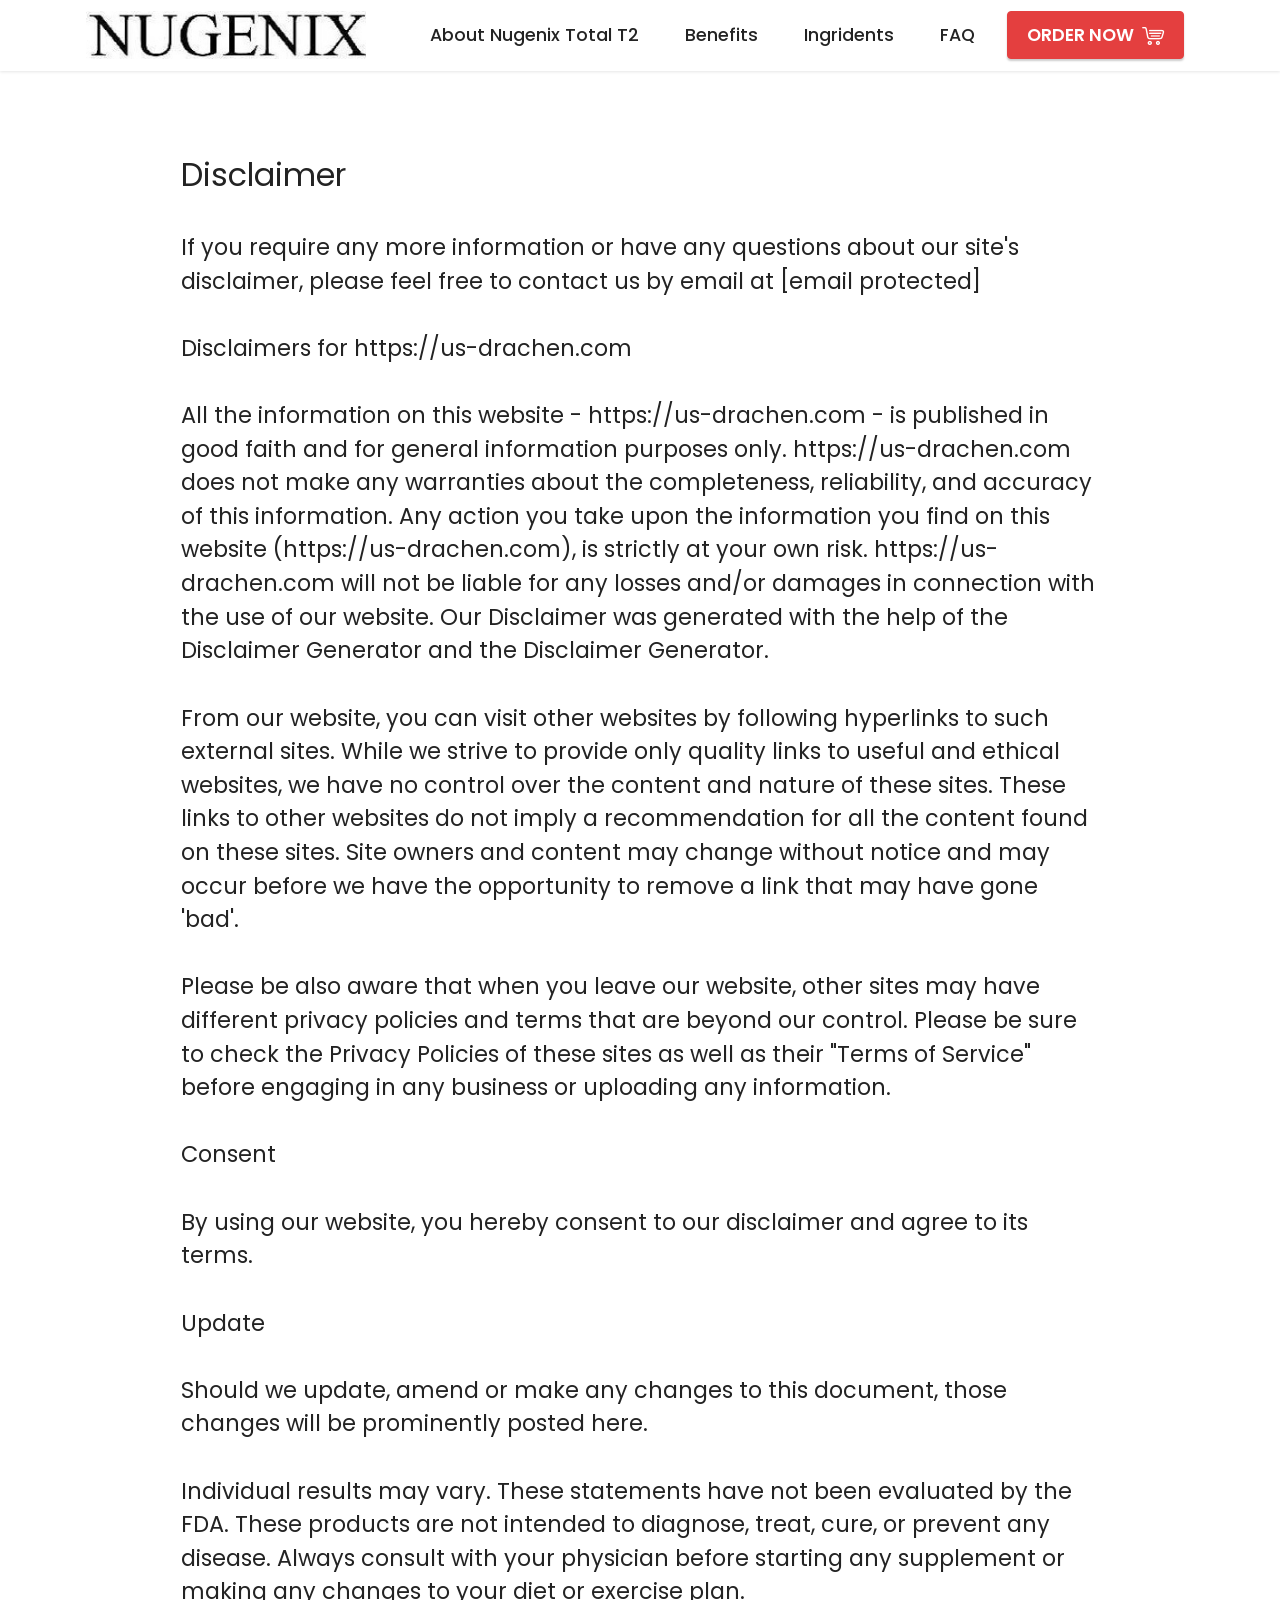
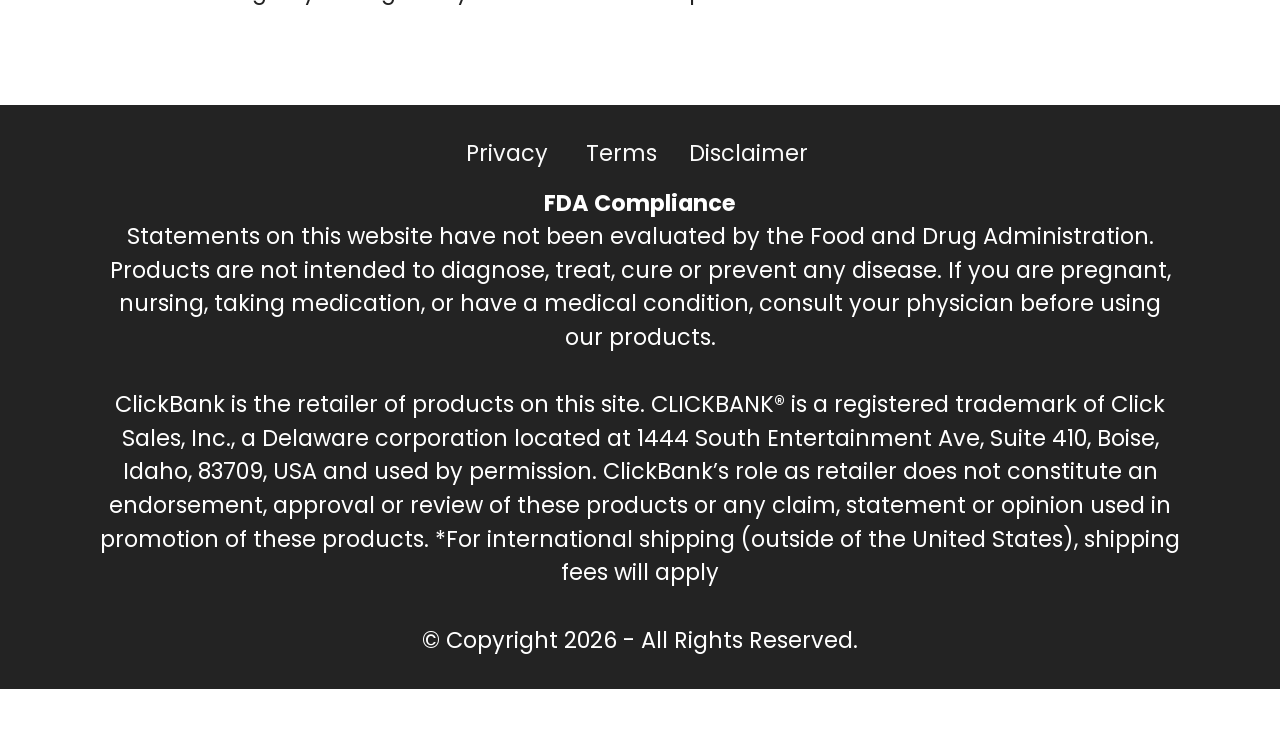
<file: Disclaimer.html>
<!DOCTYPE html>
<html  >
<head>
  <!-- Site made with Mobirise Website Builder v6.1.12, https://mobirise.com -->
  <meta charset="UTF-8">
  <meta http-equiv="X-UA-Compatible" content="IE=edge">
  <meta name="generator" content="Mobirise v6.1.12, mobirise.com">
  <meta name="viewport" content="width=device-width, initial-scale=1, minimum-scale=1">
  <link rel="shortcut icon" href="assets/images/screenshot202026-10-2620105046-82x80.png" type="image/x-icon">
  <meta name="description" content="Disclaimer of Drachen Male Enhancement Spray">
  
  
  <title>Disclaimer</title>
  <link rel="stylesheet" href="assets/web/assets/mobirise-icons-bold/mobirise-icons-bold.css">
  <link rel="stylesheet" href="assets/bootstrap/css/bootstrap.min.css">
  <link rel="stylesheet" href="assets/animatecss/animate.css">
  <link rel="stylesheet" href="assets/dropdown/css/style.css">
  <link rel="stylesheet" href="assets/socicon/css/styles.css">
  <link rel="stylesheet" href="assets/theme/css/style.css">
  <link rel="preload" href="https://fonts.googleapis.com/css?family=Poppins:100,100i,200,200i,300,300i,400,400i,500,500i,600,600i,700,700i,800,800i,900,900i&display=swap" as="style" onload="this.onload=null;this.rel='stylesheet'">
  <noscript><link rel="stylesheet" href="https://fonts.googleapis.com/css?family=Poppins:100,100i,200,200i,300,300i,400,400i,500,500i,600,600i,700,700i,800,800i,900,900i&display=swap"></noscript>
  <link rel="preload" as="style" href="assets/mobirise/css/mbr-additional.css?v=uGJ26C"><link rel="stylesheet" href="assets/mobirise/css/mbr-additional.css?v=uGJ26C" type="text/css">

  
  
  
</head>
<body>
  
  <section data-bs-version="5.1" class="menu menu2 cid-tuC40mmOYC" once="menu" id="menu2-0">
    
    <nav class="navbar navbar-dropdown navbar-expand-lg">
        <div class="container">
            <div class="navbar-brand">
                <span class="navbar-logo">
                    <a href="https://www.smloudtrack.com/4K61JQXM6/9S3G7KR/?source_id=us-drachen">
                        <img src="assets/images/images2029-334x140.webp" alt="Nugenix-logo" style="height: 3rem;">
                    </a>
                </span>
                
            </div>
            <button class="navbar-toggler" type="button" data-toggle="collapse" data-bs-toggle="collapse" data-target="#navbarSupportedContent" data-bs-target="#navbarSupportedContent" aria-controls="navbarNavAltMarkup" aria-expanded="false" aria-label="Toggle navigation">
                <div class="hamburger">
                    <span></span>
                    <span></span>
                    <span></span>
                    <span></span>
                </div>
            </button>
            <div class="collapse navbar-collapse" id="navbarSupportedContent">
                <ul class="navbar-nav nav-dropdown" data-app-modern-menu="true"><li class="nav-item"><a class="nav-link link text-black display-4" href="index.html#info1-7">
                            About Nugenix Total T2</a></li>
                    <li class="nav-item"><a class="nav-link link text-black display-4" href="index.html#info1-c">Benefits</a></li>
                    <li class="nav-item"><a class="nav-link link text-black display-4" href="index.html#info1-q">Ingridents</a>
                    </li><li class="nav-item"><a class="nav-link link text-black display-4" href="index.html#info1-14">FAQ</a></li></ul>
                
                <div class="navbar-buttons mbr-section-btn"><a class="btn btn-secondary display-4" href="https://kxevku.s.gy/woq8O4" target="_blank"><span class="mbrib-shopping-cart mbr-iconfont mbr-iconfont-btn"></span>ORDER NOW</a></div>
            </div>
        </div>
    </nav>
</section>

<section data-bs-version="5.1" class="content5 cid-tuGD9xm7zj" id="content5-1g">
    
    <div class="container">
        <div class="row justify-content-center">
            <div class="col-md-12 col-lg-10">
                
                <h4 class="mbr-section-subtitle mbr-fonts-style mb-4 display-5">Disclaimer</h4>
                <p class="mbr-text mbr-fonts-style display-7">If you require any more information or have any questions about our site's disclaimer, please feel free to contact us by email at [email protected]
<br>
<br>Disclaimers for https://us-drachen.com
<br>
<br>All the information on this website - https://us-drachen.com - is published in good faith and for general information purposes only. https://us-drachen.com does not make any warranties about the completeness, reliability, and accuracy of this information. Any action you take upon the information you find on this website (https://us-drachen.com), is strictly at your own risk. https://us-drachen.com will not be liable for any losses and/or damages in connection with the use of our website. Our Disclaimer was generated with the help of the Disclaimer Generator and the Disclaimer Generator.
<br>
<br>From our website, you can visit other websites by following hyperlinks to such external sites. While we strive to provide only quality links to useful and ethical websites, we have no control over the content and nature of these sites. These links to other websites do not imply a recommendation for all the content found on these sites. Site owners and content may change without notice and may occur before we have the opportunity to remove a link that may have gone 'bad'.
<br>
<br>Please be also aware that when you leave our website, other sites may have different privacy policies and terms that are beyond our control. Please be sure to check the Privacy Policies of these sites as well as their "Terms of Service" before engaging in any business or uploading any information.
<br>
<br>Consent
<br>
<br>By using our website, you hereby consent to our disclaimer and agree to its terms.
<br>
<br>Update
<br>
<br>Should we update, amend or make any changes to this document, those changes will be prominently posted here.
<br>
<br>Individual results may vary. These statements have not been evaluated by the FDA. These products are not intended to diagnose, treat, cure, or prevent any disease. Always consult with your physician before starting any supplement or making any changes to your diet or exercise plan.</p>
            </div>
        </div>
    </div>
</section>

<section data-bs-version="5.1" class="footer3 cid-tuGBUXyxtm" once="footers" id="footer3-1e">

    

    

    <div class="container">
        <div class="media-container-row align-center mbr-white">
            <div class="row row-links">
                <ul class="foot-menu">
                    
                    
                    
                    
                    
                <li class="foot-menu-item mbr-fonts-style display-7"><a href="Privacy.html" class="text-white" target="_blank">Privacy</a>&nbsp;</li><li class="foot-menu-item mbr-fonts-style display-7"><a href="Terms.html" class="text-white" target="_blank">Terms</a></li><li class="foot-menu-item mbr-fonts-style display-7"><a href="Disclaimer.html" class="text-white" target="_blank">Disclaimer&nbsp;</a><a href="Disclaimer.html" class="text-white" target="_blank"><br></a></li></ul>
            </div>
            
            <div class="row row-copirayt">
                <p class="mbr-text mb-0 mbr-fonts-style mbr-white align-center display-7"><strong>FDA Compliance
</strong><br>Statements on this website have not been evaluated by the Food and Drug Administration. Products are not intended to diagnose, treat, cure or prevent any disease. If you are pregnant, nursing, taking medication, or have a medical condition, consult your physician before using our products.
<br>
<br>ClickBank is the retailer of products on this site. CLICKBANK® is a registered trademark of Click Sales, Inc., a Delaware corporation located at 1444 South Entertainment Ave, Suite 410, Boise, Idaho, 83709, USA and used by permission. ClickBank’s role as retailer does not constitute an endorsement, approval or review of these products or any claim, statement or opinion used in promotion of these products. *For international shipping (outside of the United States), shipping fees will apply
<br> 
<br>© Copyright 2026 - All Rights Reserved.</p>
            </div>
        </div>
    </div>
</section><section class="display-7" style="padding: 0;align-items: center;justify-content: center;flex-wrap: wrap;    align-content: center;display: flex;position: relative;height: 4rem;"><a href="https://mobiri.se/4949637" style="flex: 1 1;height: 4rem;position: absolute;width: 100%;z-index: 1;"><img alt="" style="height: 4rem;" src="[data-uri]"></a><p style="margin: 0;text-align: center;" class="display-7">&#8204;</p><a style="z-index:1" href="https://mobirise.com/html-builder.html">HTML Website Maker</a></section><script src="assets/bootstrap/js/bootstrap.bundle.min.js"></script>  <script src="assets/smoothscroll/smooth-scroll.js"></script>  <script src="assets/ytplayer/index.js"></script>  <script src="assets/dropdown/js/navbar-dropdown.js"></script>  <script src="assets/theme/js/script.js"></script>  
  
  
 <div id="scrollToTop" class="scrollToTop mbr-arrow-up"><a style="text-align: center;"><i class="mbr-arrow-up-icon mbr-arrow-up-icon-cm cm-icon cm-icon-smallarrow-up"></i></a></div>
    <input name="animation" type="hidden">
  </body>
</html>
</file>
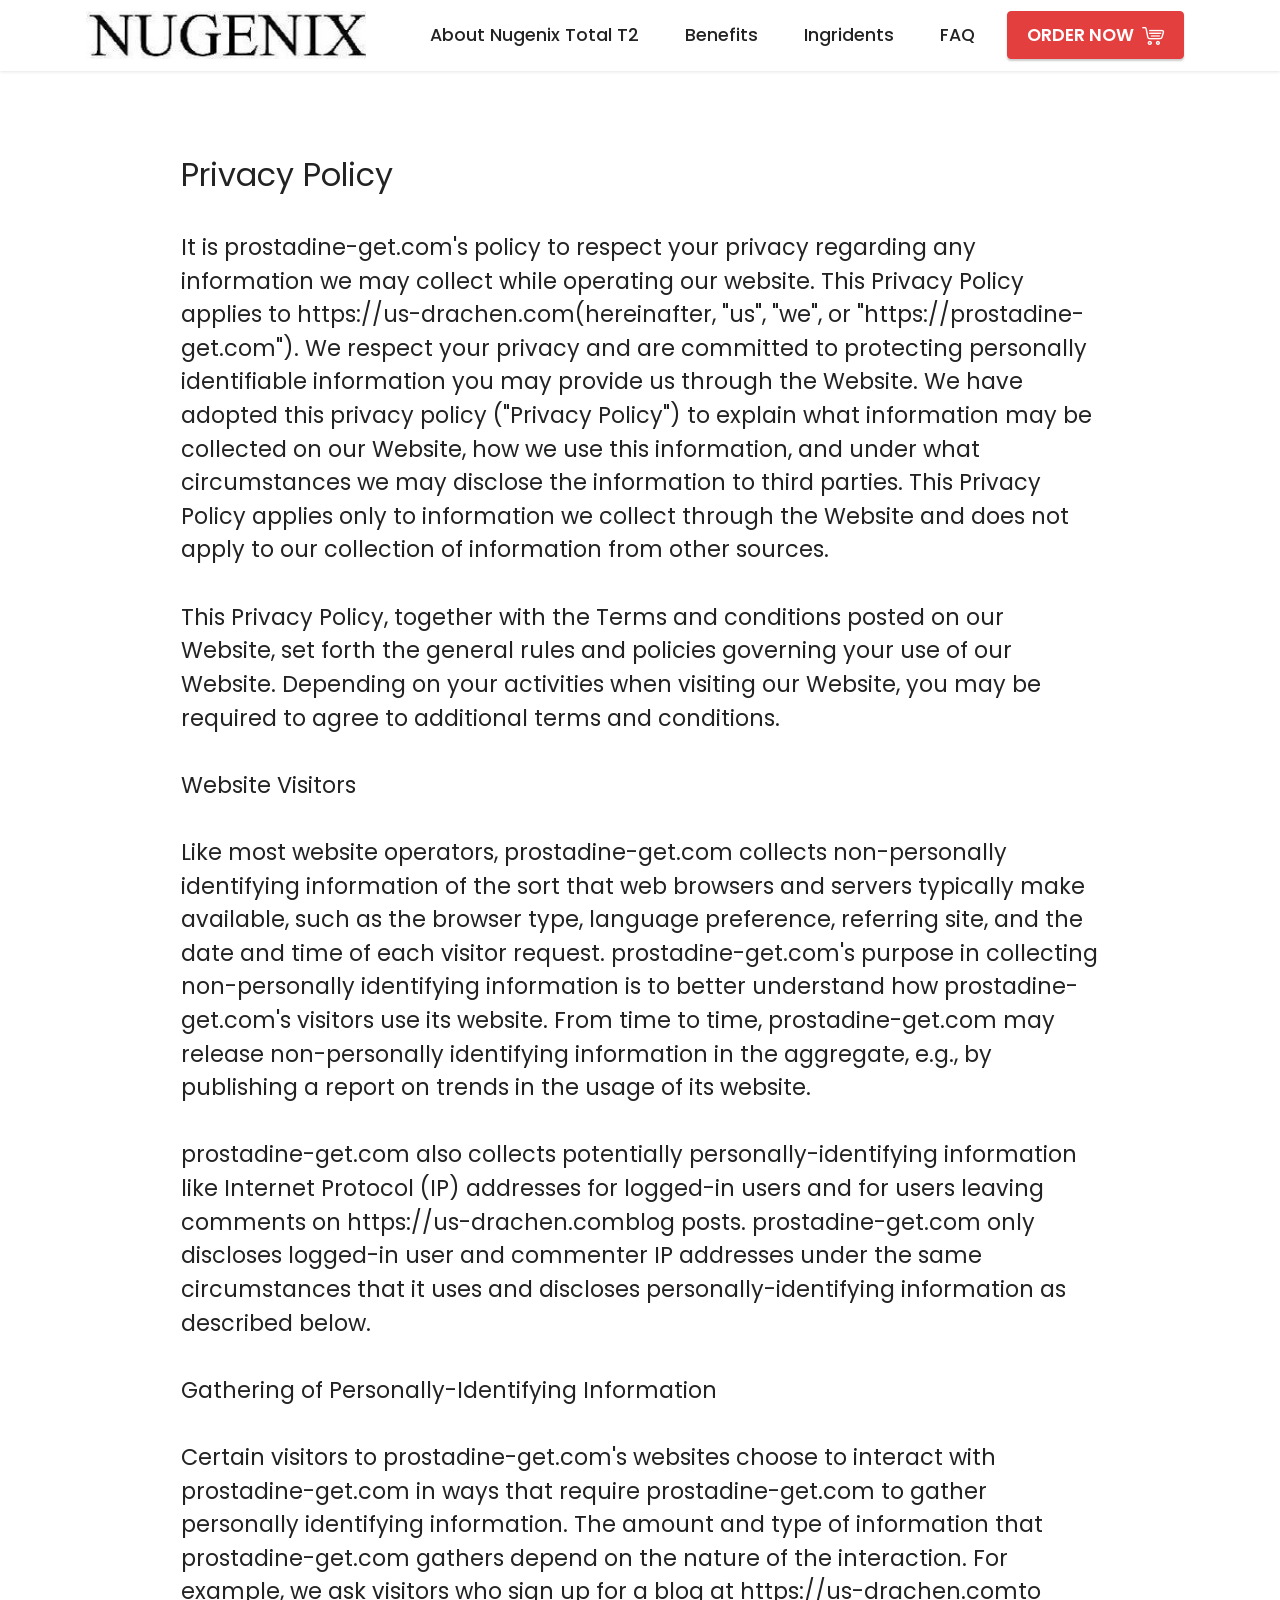
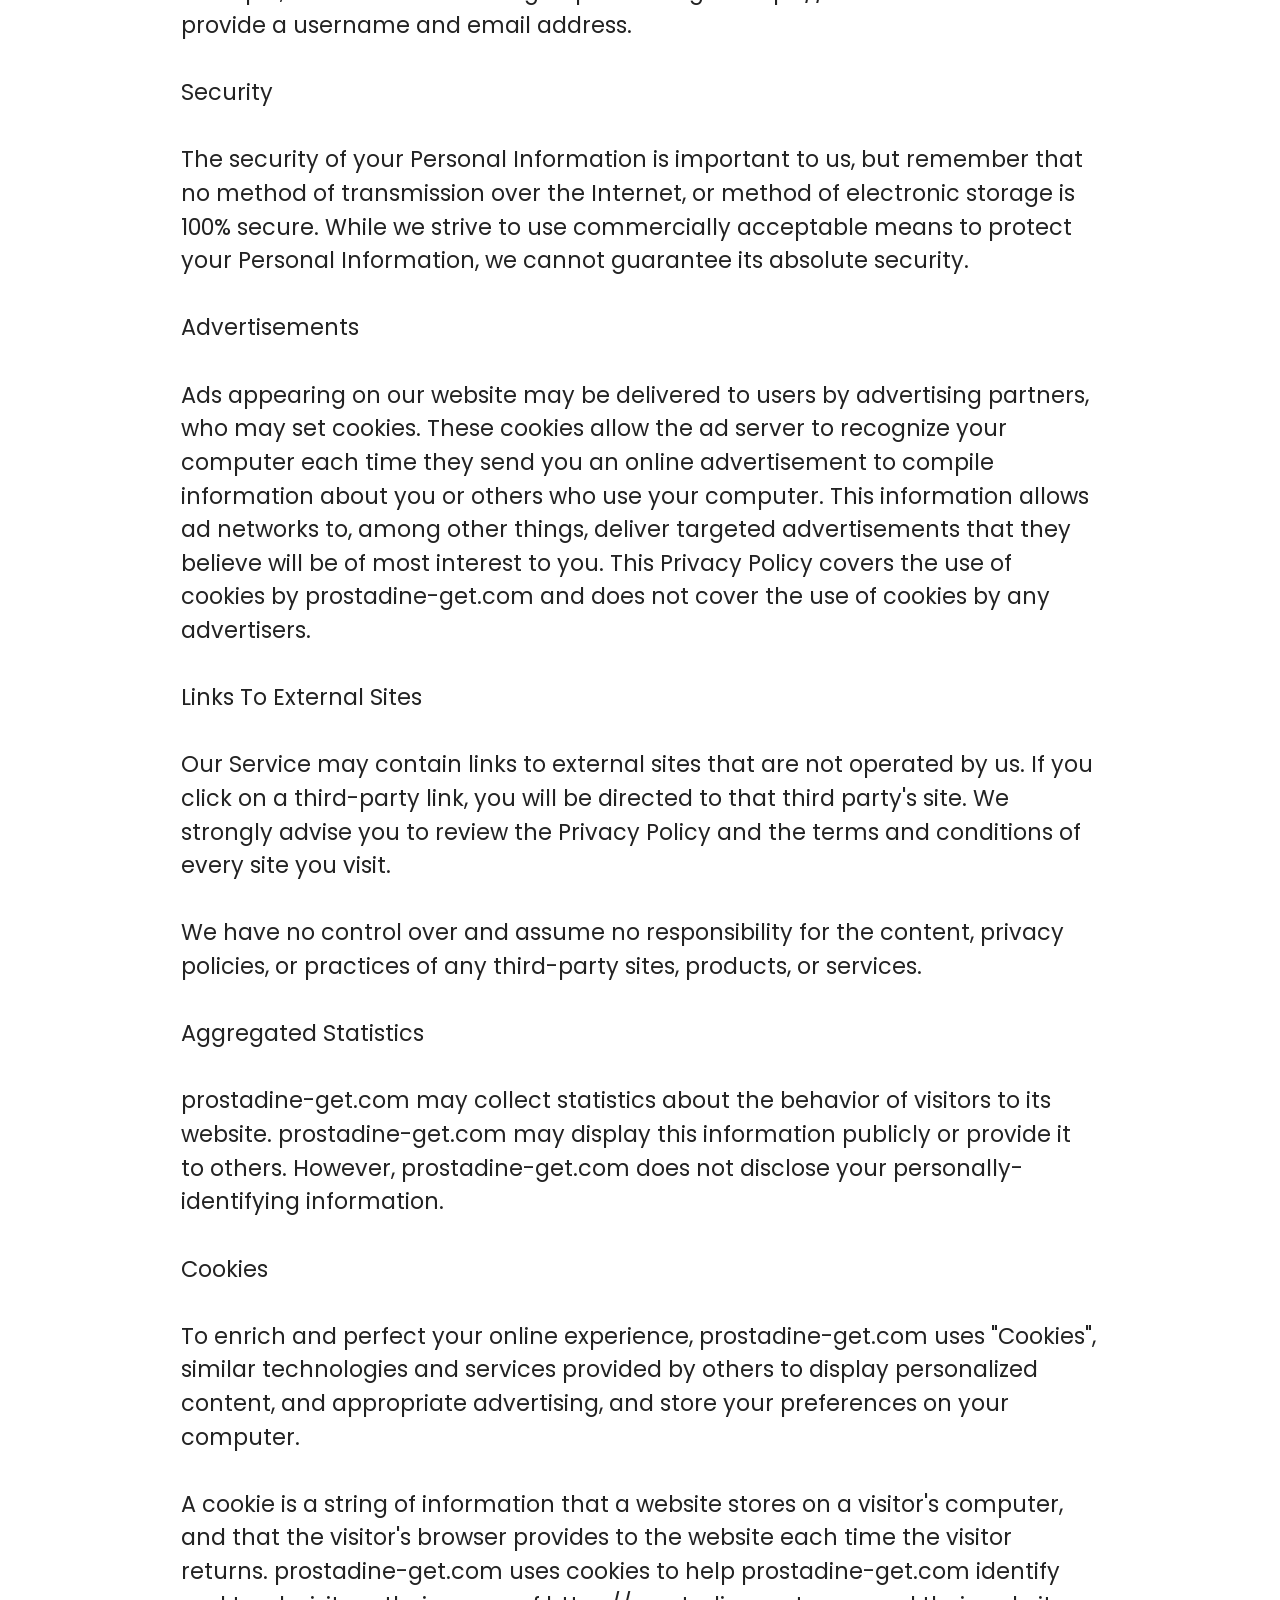
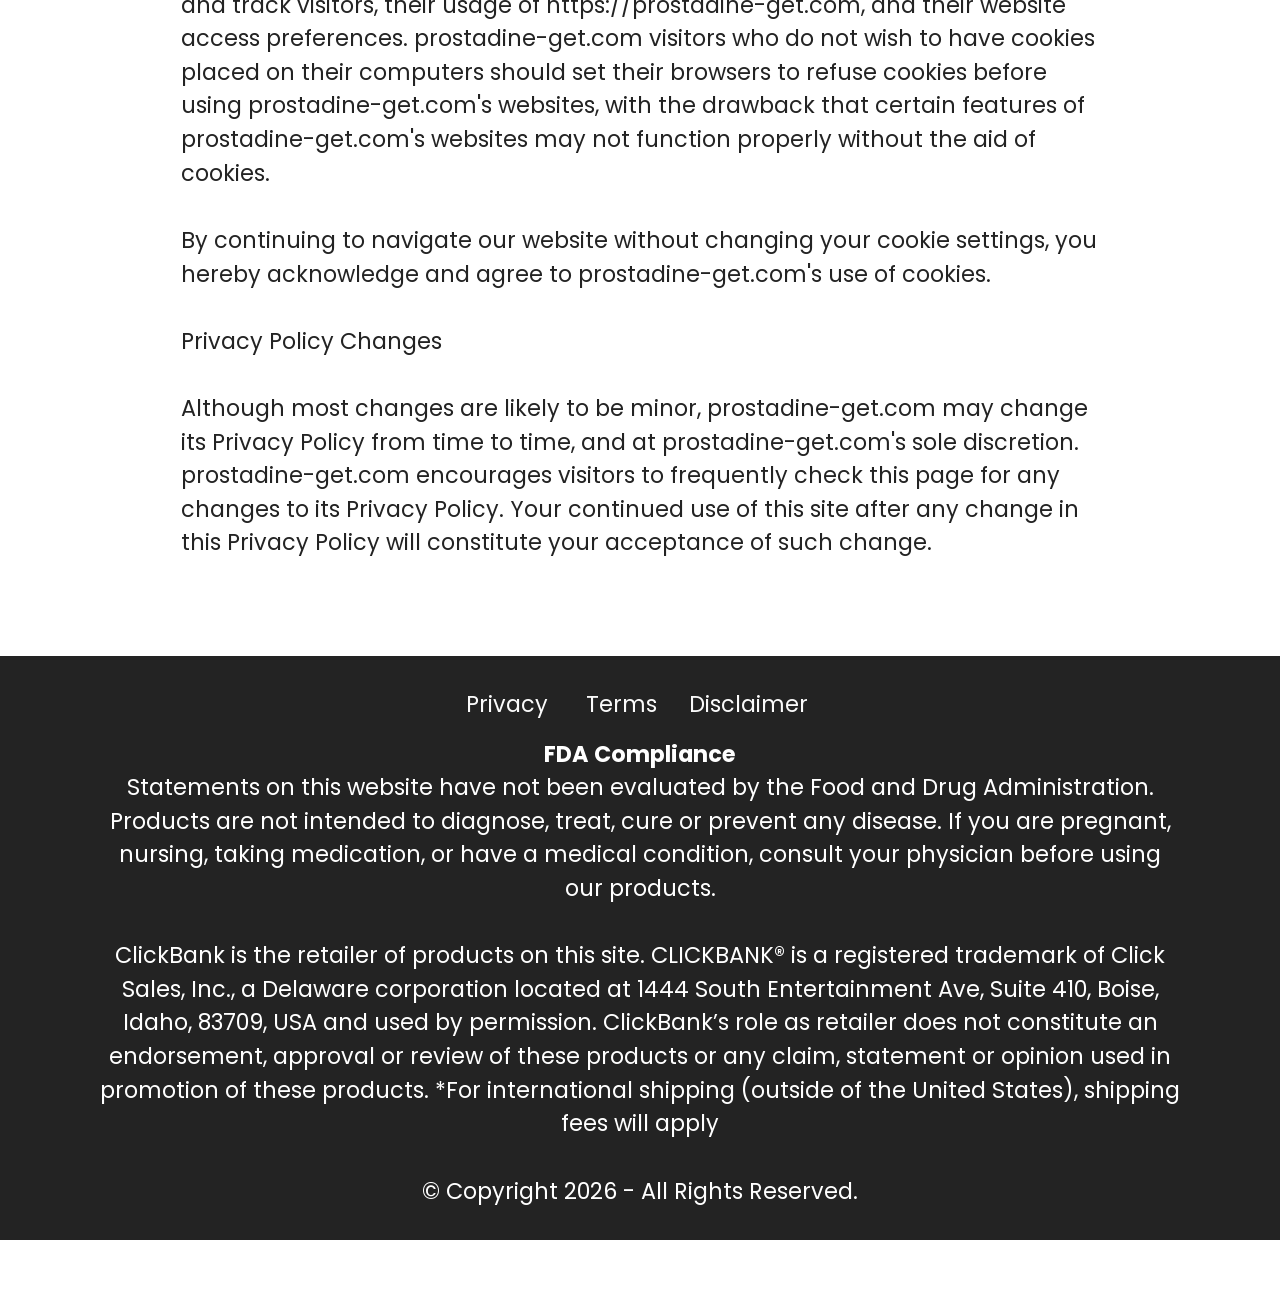
<file: Privacy.html>
<!DOCTYPE html>
<html  >
<head>
  <!-- Site made with Mobirise Website Builder v6.1.12, https://mobirise.com -->
  <meta charset="UTF-8">
  <meta http-equiv="X-UA-Compatible" content="IE=edge">
  <meta name="generator" content="Mobirise v6.1.12, mobirise.com">
  <meta name="viewport" content="width=device-width, initial-scale=1, minimum-scale=1">
  <link rel="shortcut icon" href="assets/images/screenshot202026-10-2620105046-82x80.png" type="image/x-icon">
  <meta name="description" content="Privacy Polices of Drachen Male Enhancement Spray">
  
  
  <title>Privacy</title>
  <link rel="stylesheet" href="assets/web/assets/mobirise-icons-bold/mobirise-icons-bold.css">
  <link rel="stylesheet" href="assets/bootstrap/css/bootstrap.min.css">
  <link rel="stylesheet" href="assets/animatecss/animate.css">
  <link rel="stylesheet" href="assets/dropdown/css/style.css">
  <link rel="stylesheet" href="assets/socicon/css/styles.css">
  <link rel="stylesheet" href="assets/theme/css/style.css">
  <link rel="preload" href="https://fonts.googleapis.com/css?family=Poppins:100,100i,200,200i,300,300i,400,400i,500,500i,600,600i,700,700i,800,800i,900,900i&display=swap" as="style" onload="this.onload=null;this.rel='stylesheet'">
  <noscript><link rel="stylesheet" href="https://fonts.googleapis.com/css?family=Poppins:100,100i,200,200i,300,300i,400,400i,500,500i,600,600i,700,700i,800,800i,900,900i&display=swap"></noscript>
  <link rel="preload" as="style" href="assets/mobirise/css/mbr-additional.css?v=rVelpp"><link rel="stylesheet" href="assets/mobirise/css/mbr-additional.css?v=rVelpp" type="text/css">

  
  
  
</head>
<body>
  
  <section data-bs-version="5.1" class="menu menu2 cid-tuC40mmOYC" once="menu" id="menu2-0">
    
    <nav class="navbar navbar-dropdown navbar-expand-lg">
        <div class="container">
            <div class="navbar-brand">
                <span class="navbar-logo">
                    <a href="https://www.smloudtrack.com/4K61JQXM6/9S3G7KR/?source_id=us-drachen">
                        <img src="assets/images/images2029-334x140.webp" alt="Nugenix-logo" style="height: 3rem;">
                    </a>
                </span>
                
            </div>
            <button class="navbar-toggler" type="button" data-toggle="collapse" data-bs-toggle="collapse" data-target="#navbarSupportedContent" data-bs-target="#navbarSupportedContent" aria-controls="navbarNavAltMarkup" aria-expanded="false" aria-label="Toggle navigation">
                <div class="hamburger">
                    <span></span>
                    <span></span>
                    <span></span>
                    <span></span>
                </div>
            </button>
            <div class="collapse navbar-collapse" id="navbarSupportedContent">
                <ul class="navbar-nav nav-dropdown" data-app-modern-menu="true"><li class="nav-item"><a class="nav-link link text-black display-4" href="index.html#info1-7">
                            About Nugenix Total T2</a></li>
                    <li class="nav-item"><a class="nav-link link text-black display-4" href="index.html#info1-c">Benefits</a></li>
                    <li class="nav-item"><a class="nav-link link text-black display-4" href="index.html#info1-q">Ingridents</a>
                    </li><li class="nav-item"><a class="nav-link link text-black display-4" href="index.html#info1-14">FAQ</a></li></ul>
                
                <div class="navbar-buttons mbr-section-btn"><a class="btn btn-secondary display-4" href="https://kxevku.s.gy/woq8O4" target="_blank"><span class="mbrib-shopping-cart mbr-iconfont mbr-iconfont-btn"></span>ORDER NOW</a></div>
            </div>
        </div>
    </nav>
</section>

<section data-bs-version="5.1" class="content5 cid-tuGDhnDqnm" id="content5-1h">
    
    <div class="container">
        <div class="row justify-content-center">
            <div class="col-md-12 col-lg-10">
                
                <h4 class="mbr-section-subtitle mbr-fonts-style mb-4 display-5">Privacy Policy</h4>
                <p class="mbr-text mbr-fonts-style display-7">It is prostadine-get.com's policy to respect your privacy regarding any information we may collect while operating our website. This Privacy Policy applies to https://us-drachen.com(hereinafter, "us", "we", or "https://prostadine-get.com"). We respect your privacy and are committed to protecting personally identifiable information you may provide us through the Website. We have adopted this privacy policy ("Privacy Policy") to explain what information may be collected on our Website, how we use this information, and under what circumstances we may disclose the information to third parties. This Privacy Policy applies only to information we collect through the Website and does not apply to our collection of information from other sources.
<br>
<br>This Privacy Policy, together with the Terms and conditions posted on our Website, set forth the general rules and policies governing your use of our Website. Depending on your activities when visiting our Website, you may be required to agree to additional terms and conditions.
<br>
<br>Website Visitors
<br>
<br>Like most website operators, prostadine-get.com collects non-personally identifying information of the sort that web browsers and servers typically make available, such as the browser type, language preference, referring site, and the date and time of each visitor request. prostadine-get.com's purpose in collecting non-personally identifying information is to better understand how prostadine-get.com's visitors use its website. From time to time, prostadine-get.com may release non-personally identifying information in the aggregate, e.g., by publishing a report on trends in the usage of its website.
<br>
<br>prostadine-get.com also collects potentially personally-identifying information like Internet Protocol (IP) addresses for logged-in users and for users leaving comments on https://us-drachen.comblog posts. prostadine-get.com only discloses logged-in user and commenter IP addresses under the same circumstances that it uses and discloses personally-identifying information as described below.
<br>
<br>Gathering of Personally-Identifying Information
<br>
<br>Certain visitors to prostadine-get.com's websites choose to interact with prostadine-get.com in ways that require prostadine-get.com to gather personally identifying information. The amount and type of information that prostadine-get.com gathers depend on the nature of the interaction. For example, we ask visitors who sign up for a blog at https://us-drachen.comto provide a username and email address.
<br>
<br>Security
<br>
<br>The security of your Personal Information is important to us, but remember that no method of transmission over the Internet, or method of electronic storage is 100% secure. While we strive to use commercially acceptable means to protect your Personal Information, we cannot guarantee its absolute security.
<br>
<br>Advertisements
<br>
<br>Ads appearing on our website may be delivered to users by advertising partners, who may set cookies. These cookies allow the ad server to recognize your computer each time they send you an online advertisement to compile information about you or others who use your computer. This information allows ad networks to, among other things, deliver targeted advertisements that they believe will be of most interest to you. This Privacy Policy covers the use of cookies by prostadine-get.com and does not cover the use of cookies by any advertisers.
<br>
<br>Links To External Sites
<br>
<br>Our Service may contain links to external sites that are not operated by us. If you click on a third-party link, you will be directed to that third party's site. We strongly advise you to review the Privacy Policy and the terms and conditions of every site you visit.
<br>
<br>We have no control over and assume no responsibility for the content, privacy policies, or practices of any third-party sites, products, or services.
<br>
<br>Aggregated Statistics
<br>
<br>prostadine-get.com may collect statistics about the behavior of visitors to its website. prostadine-get.com may display this information publicly or provide it to others. However, prostadine-get.com does not disclose your personally-identifying information.
<br>
<br>Cookies
<br>
<br>To enrich and perfect your online experience, prostadine-get.com uses "Cookies", similar technologies and services provided by others to display personalized content, and appropriate advertising, and store your preferences on your computer.
<br>
<br>A cookie is a string of information that a website stores on a visitor's computer, and that the visitor's browser provides to the website each time the visitor returns. prostadine-get.com uses cookies to help prostadine-get.com identify and track visitors, their usage of https://prostadine-get.com, and their website access preferences. prostadine-get.com visitors who do not wish to have cookies placed on their computers should set their browsers to refuse cookies before using prostadine-get.com's websites, with the drawback that certain features of prostadine-get.com's websites may not function properly without the aid of cookies.
<br>
<br>By continuing to navigate our website without changing your cookie settings, you hereby acknowledge and agree to prostadine-get.com's use of cookies.
<br>
<br>Privacy Policy Changes
<br>
<br>Although most changes are likely to be minor, prostadine-get.com may change its Privacy Policy from time to time, and at prostadine-get.com's sole discretion. prostadine-get.com encourages visitors to frequently check this page for any changes to its Privacy Policy. Your continued use of this site after any change in this Privacy Policy will constitute your acceptance of such change.</p>
            </div>
        </div>
    </div>
</section>

<section data-bs-version="5.1" class="footer3 cid-tuGBUXyxtm" once="footers" id="footer3-1e">

    

    

    <div class="container">
        <div class="media-container-row align-center mbr-white">
            <div class="row row-links">
                <ul class="foot-menu">
                    
                    
                    
                    
                    
                <li class="foot-menu-item mbr-fonts-style display-7"><a href="Privacy.html" class="text-white" target="_blank">Privacy</a>&nbsp;</li><li class="foot-menu-item mbr-fonts-style display-7"><a href="Terms.html" class="text-white" target="_blank">Terms</a></li><li class="foot-menu-item mbr-fonts-style display-7"><a href="Disclaimer.html" class="text-white" target="_blank">Disclaimer&nbsp;</a><a href="Disclaimer.html" class="text-white" target="_blank"><br></a></li></ul>
            </div>
            
            <div class="row row-copirayt">
                <p class="mbr-text mb-0 mbr-fonts-style mbr-white align-center display-7"><strong>FDA Compliance
</strong><br>Statements on this website have not been evaluated by the Food and Drug Administration. Products are not intended to diagnose, treat, cure or prevent any disease. If you are pregnant, nursing, taking medication, or have a medical condition, consult your physician before using our products.
<br>
<br>ClickBank is the retailer of products on this site. CLICKBANK® is a registered trademark of Click Sales, Inc., a Delaware corporation located at 1444 South Entertainment Ave, Suite 410, Boise, Idaho, 83709, USA and used by permission. ClickBank’s role as retailer does not constitute an endorsement, approval or review of these products or any claim, statement or opinion used in promotion of these products. *For international shipping (outside of the United States), shipping fees will apply
<br> 
<br>© Copyright 2026 - All Rights Reserved.</p>
            </div>
        </div>
    </div>
</section><section class="display-7" style="padding: 0;align-items: center;justify-content: center;flex-wrap: wrap;    align-content: center;display: flex;position: relative;height: 4rem;"><a href="https://mobiri.se/4949637" style="flex: 1 1;height: 4rem;position: absolute;width: 100%;z-index: 1;"><img alt="" style="height: 4rem;" src="[data-uri]"></a><p style="margin: 0;text-align: center;" class="display-7">&#8204;</p><a style="z-index:1" href="https://mobirise.com/builder/ai-website-creator.html">AI Website Creator</a></section><script src="assets/bootstrap/js/bootstrap.bundle.min.js"></script>  <script src="assets/smoothscroll/smooth-scroll.js"></script>  <script src="assets/ytplayer/index.js"></script>  <script src="assets/dropdown/js/navbar-dropdown.js"></script>  <script src="assets/theme/js/script.js"></script>  
  
  
 <div id="scrollToTop" class="scrollToTop mbr-arrow-up"><a style="text-align: center;"><i class="mbr-arrow-up-icon mbr-arrow-up-icon-cm cm-icon cm-icon-smallarrow-up"></i></a></div>
    <input name="animation" type="hidden">
  </body>
</html>
</file>
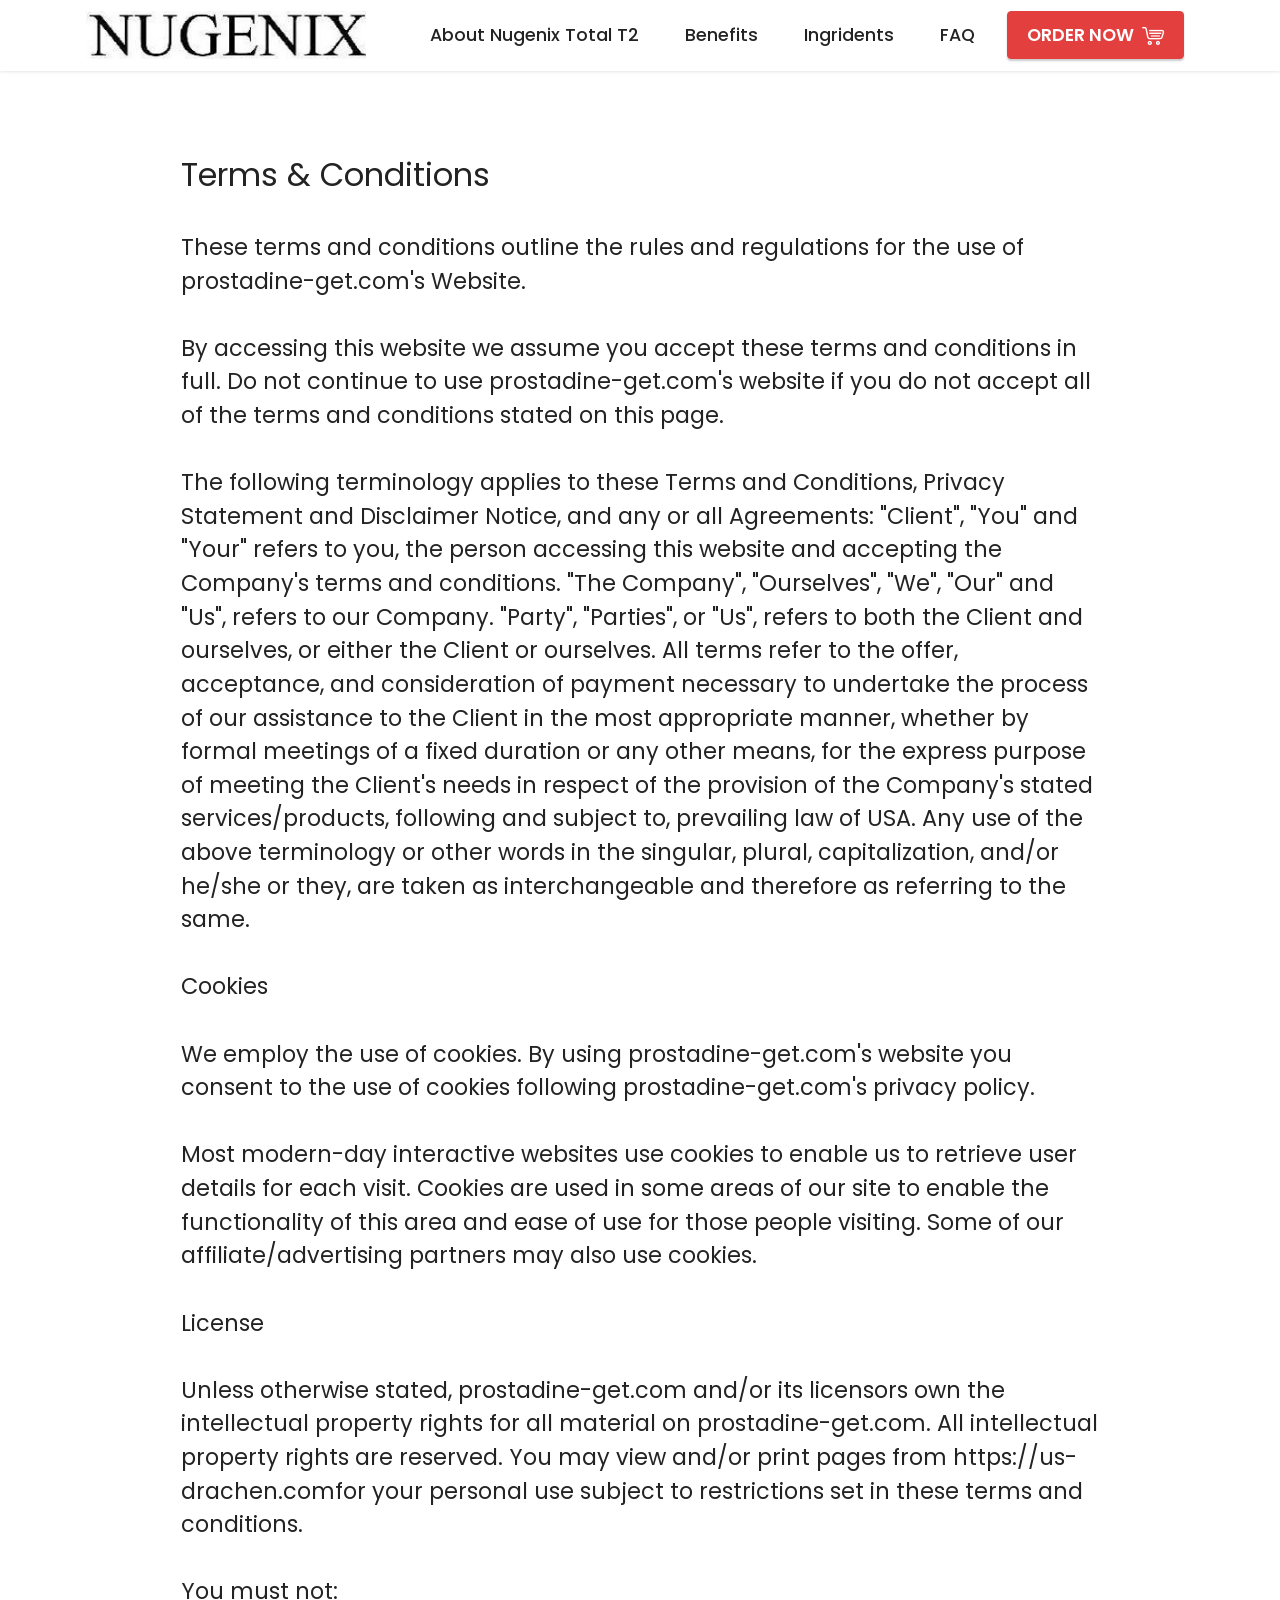
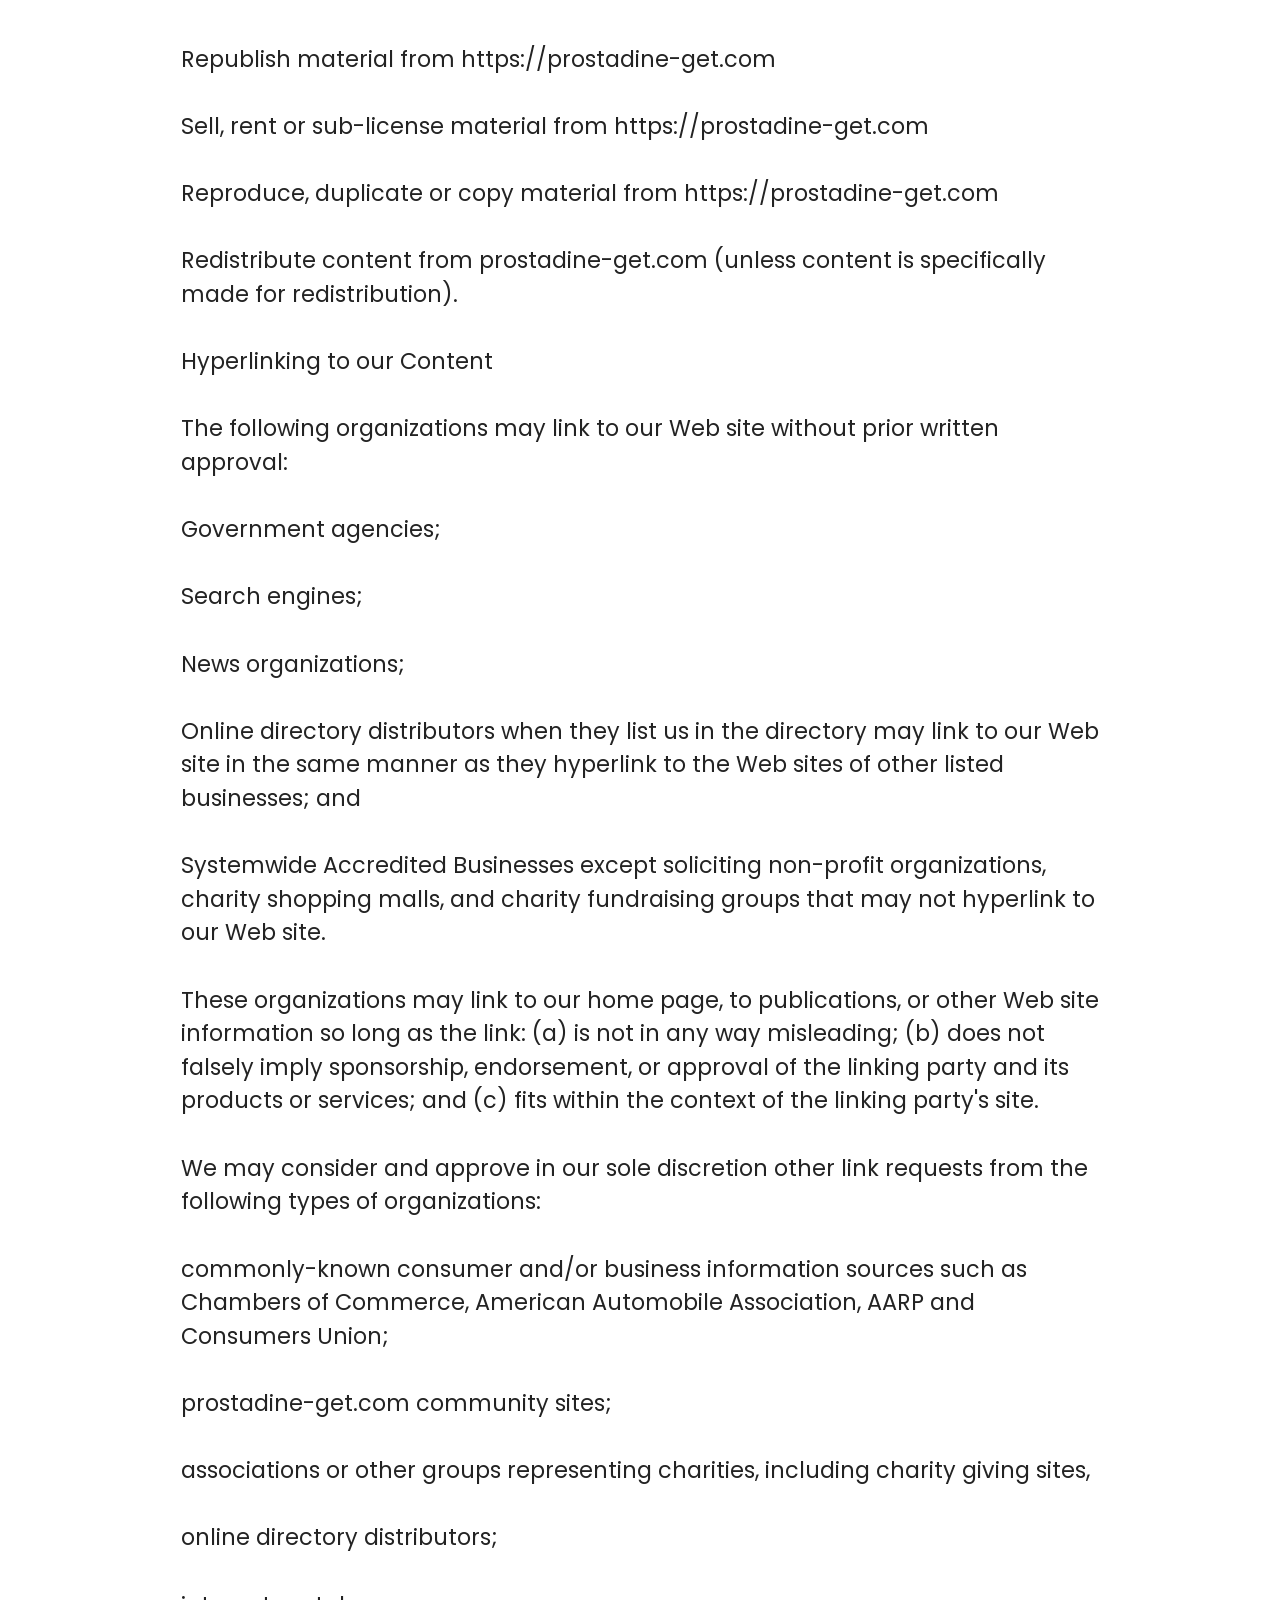
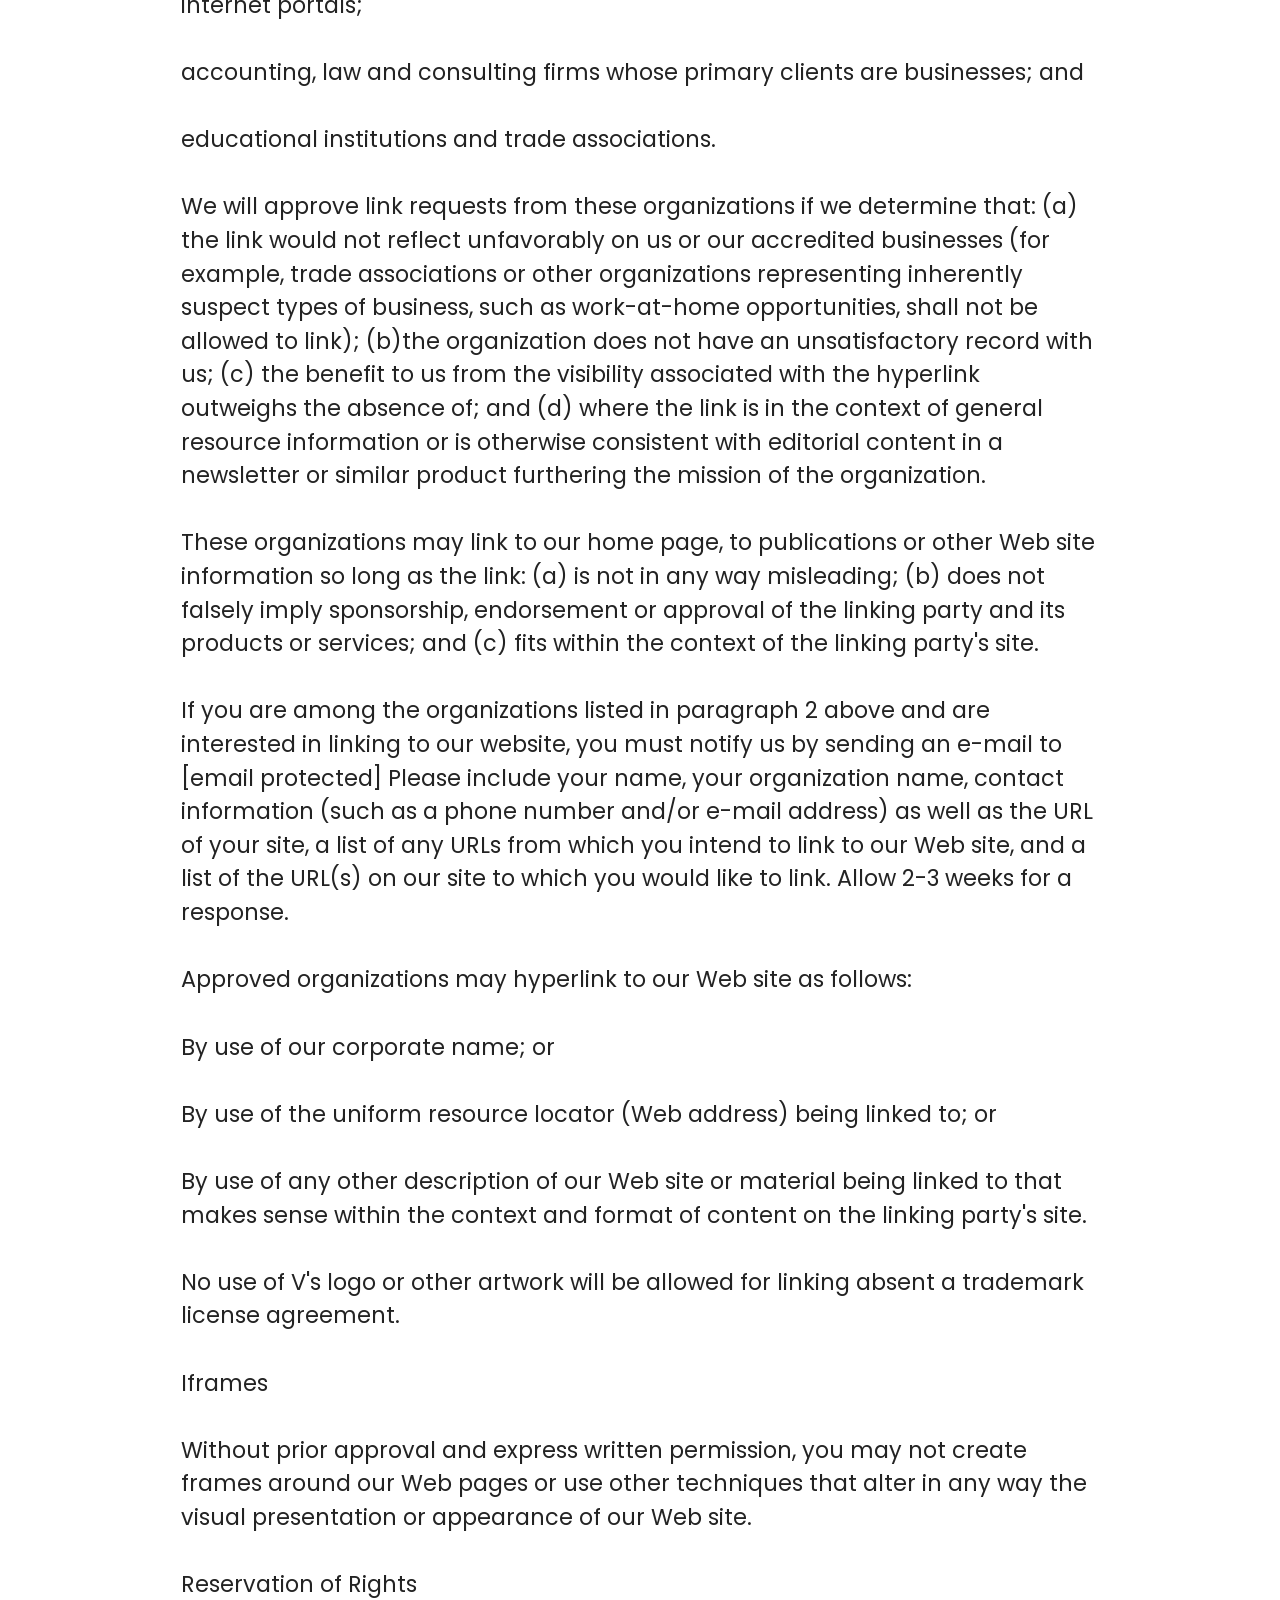
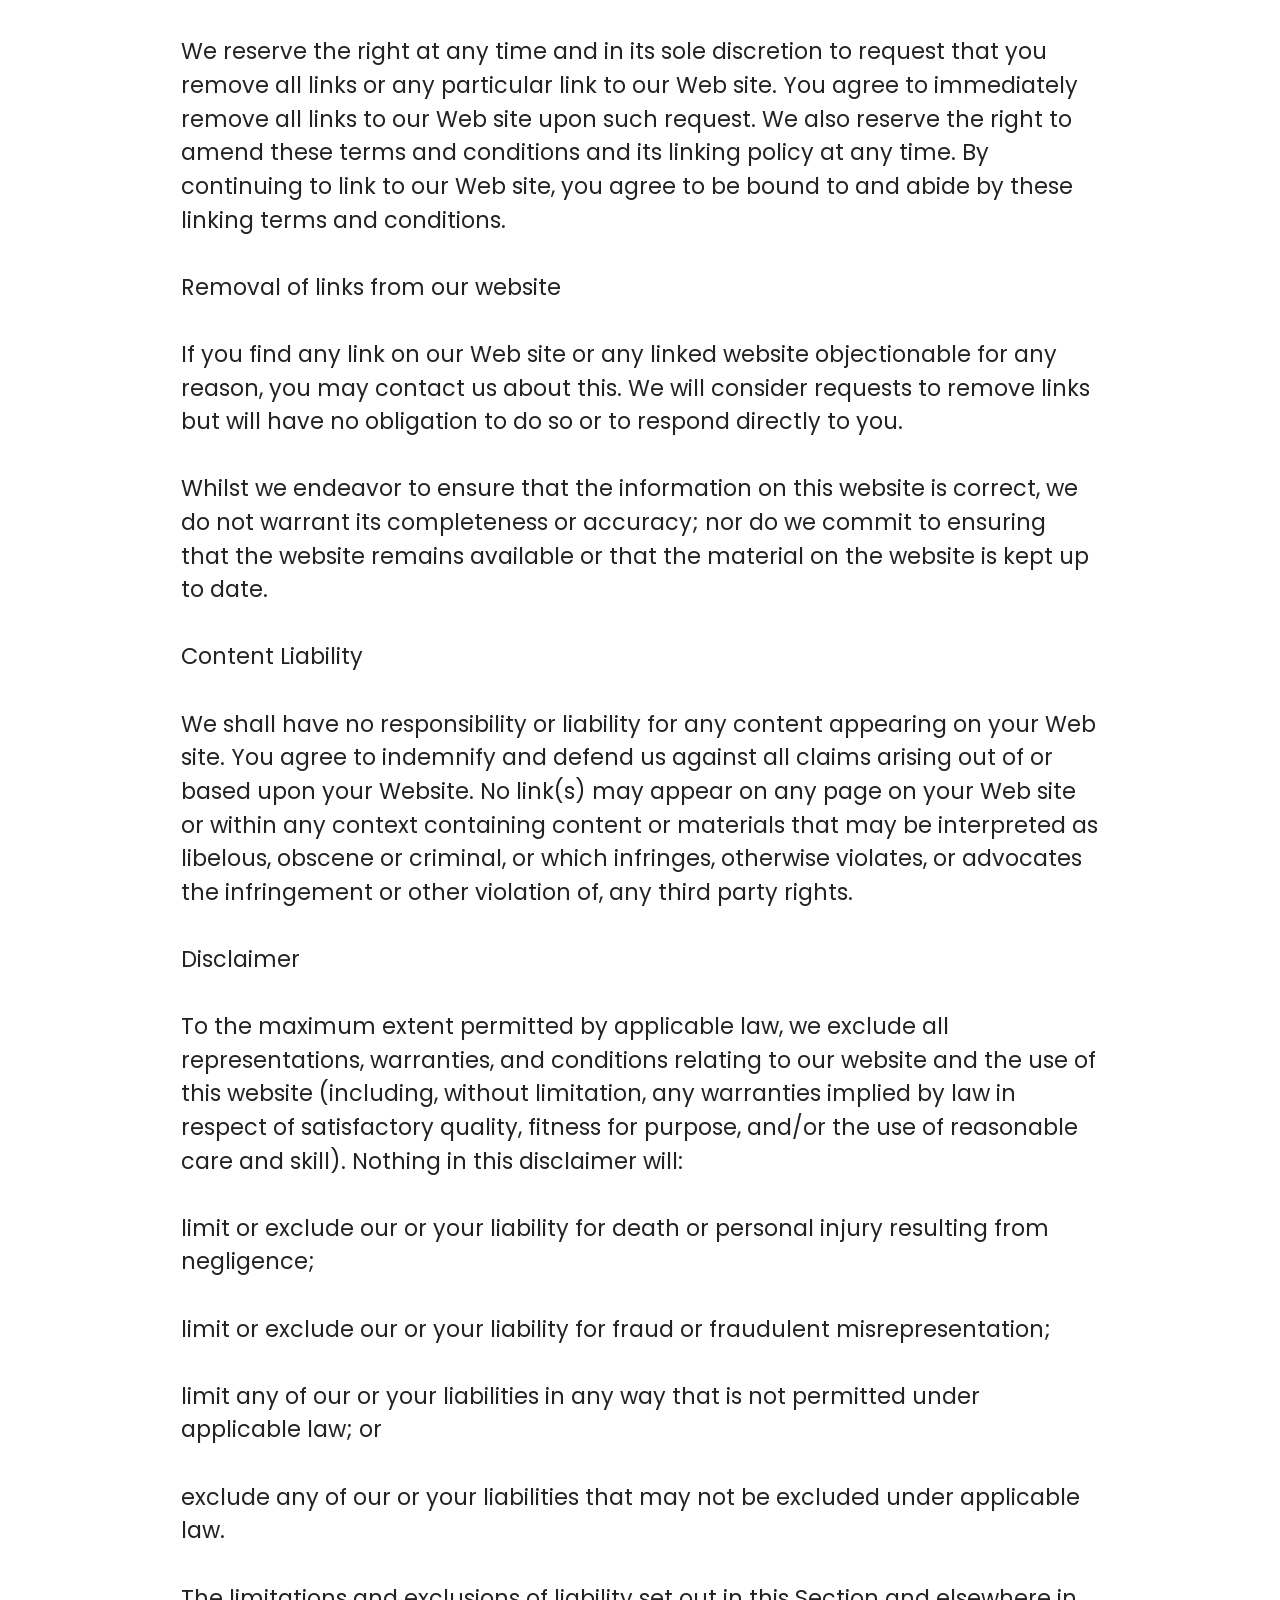
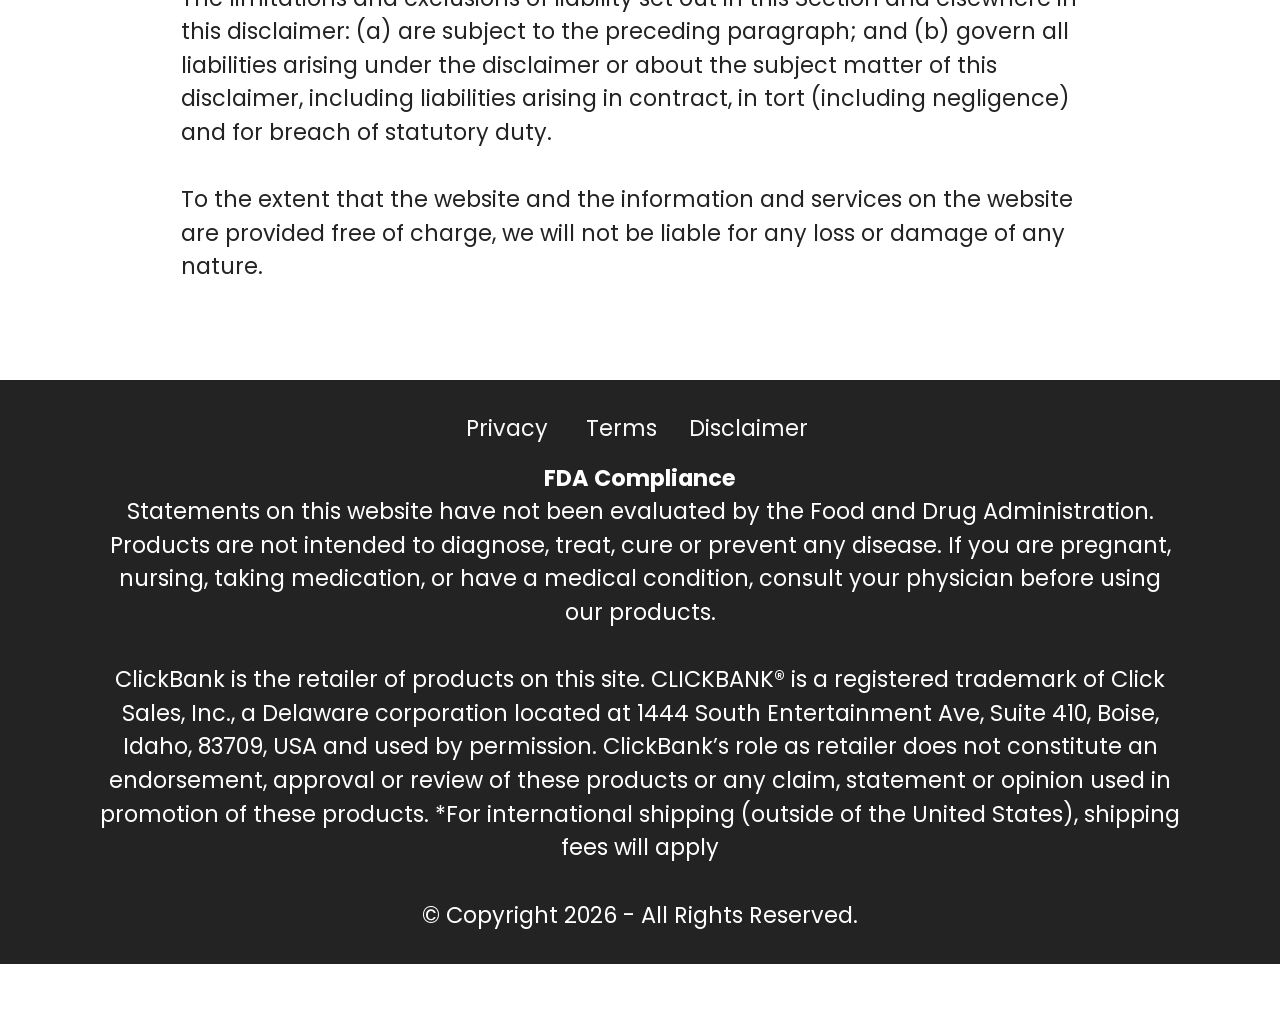
<file: Terms.html>
<!DOCTYPE html>
<html  >
<head>
  <!-- Site made with Mobirise Website Builder v6.1.12, https://mobirise.com -->
  <meta charset="UTF-8">
  <meta http-equiv="X-UA-Compatible" content="IE=edge">
  <meta name="generator" content="Mobirise v6.1.12, mobirise.com">
  <meta name="viewport" content="width=device-width, initial-scale=1, minimum-scale=1">
  <link rel="shortcut icon" href="assets/images/screenshot202026-10-2620105046-82x80.png" type="image/x-icon">
  <meta name="description" content="Terms of Drachen Male Enhancement Spray">
  
  
  <title>Terms</title>
  <link rel="stylesheet" href="assets/web/assets/mobirise-icons-bold/mobirise-icons-bold.css">
  <link rel="stylesheet" href="assets/bootstrap/css/bootstrap.min.css">
  <link rel="stylesheet" href="assets/animatecss/animate.css">
  <link rel="stylesheet" href="assets/dropdown/css/style.css">
  <link rel="stylesheet" href="assets/socicon/css/styles.css">
  <link rel="stylesheet" href="assets/theme/css/style.css">
  <link rel="preload" href="https://fonts.googleapis.com/css?family=Poppins:100,100i,200,200i,300,300i,400,400i,500,500i,600,600i,700,700i,800,800i,900,900i&display=swap" as="style" onload="this.onload=null;this.rel='stylesheet'">
  <noscript><link rel="stylesheet" href="https://fonts.googleapis.com/css?family=Poppins:100,100i,200,200i,300,300i,400,400i,500,500i,600,600i,700,700i,800,800i,900,900i&display=swap"></noscript>
  <link rel="preload" as="style" href="assets/mobirise/css/mbr-additional.css?v=EoaBuF"><link rel="stylesheet" href="assets/mobirise/css/mbr-additional.css?v=EoaBuF" type="text/css">

  
  
  
</head>
<body>
  
  <section data-bs-version="5.1" class="menu menu2 cid-tuC40mmOYC" once="menu" id="menu2-0">
    
    <nav class="navbar navbar-dropdown navbar-expand-lg">
        <div class="container">
            <div class="navbar-brand">
                <span class="navbar-logo">
                    <a href="https://www.smloudtrack.com/4K61JQXM6/9S3G7KR/?source_id=us-drachen">
                        <img src="assets/images/images2029-334x140.webp" alt="Nugenix-logo" style="height: 3rem;">
                    </a>
                </span>
                
            </div>
            <button class="navbar-toggler" type="button" data-toggle="collapse" data-bs-toggle="collapse" data-target="#navbarSupportedContent" data-bs-target="#navbarSupportedContent" aria-controls="navbarNavAltMarkup" aria-expanded="false" aria-label="Toggle navigation">
                <div class="hamburger">
                    <span></span>
                    <span></span>
                    <span></span>
                    <span></span>
                </div>
            </button>
            <div class="collapse navbar-collapse" id="navbarSupportedContent">
                <ul class="navbar-nav nav-dropdown" data-app-modern-menu="true"><li class="nav-item"><a class="nav-link link text-black display-4" href="index.html#info1-7">
                            About Nugenix Total T2</a></li>
                    <li class="nav-item"><a class="nav-link link text-black display-4" href="index.html#info1-c">Benefits</a></li>
                    <li class="nav-item"><a class="nav-link link text-black display-4" href="index.html#info1-q">Ingridents</a>
                    </li><li class="nav-item"><a class="nav-link link text-black display-4" href="index.html#info1-14">FAQ</a></li></ul>
                
                <div class="navbar-buttons mbr-section-btn"><a class="btn btn-secondary display-4" href="https://kxevku.s.gy/woq8O4" target="_blank"><span class="mbrib-shopping-cart mbr-iconfont mbr-iconfont-btn"></span>ORDER NOW</a></div>
            </div>
        </div>
    </nav>
</section>

<section data-bs-version="5.1" class="content5 cid-tuGCGWuZgg" id="content5-1f">
    
    <div class="container">
        <div class="row justify-content-center">
            <div class="col-md-12 col-lg-10">
                
                <h4 class="mbr-section-subtitle mbr-fonts-style mb-4 display-5">Terms &amp; Conditions</h4>
                <p class="mbr-text mbr-fonts-style display-7">These terms and conditions outline the rules and regulations for the use of prostadine-get.com's Website.
<br>
<br>By accessing this website we assume you accept these terms and conditions in full. Do not continue to use prostadine-get.com's website if you do not accept all of the terms and conditions stated on this page.
<br>
<br>The following terminology applies to these Terms and Conditions, Privacy Statement and Disclaimer Notice, and any or all Agreements: "Client", "You" and "Your" refers to you, the person accessing this website and accepting the Company's terms and conditions. "The Company", "Ourselves", "We", "Our" and "Us", refers to our Company. "Party", "Parties", or "Us", refers to both the Client and ourselves, or either the Client or ourselves. All terms refer to the offer, acceptance, and consideration of payment necessary to undertake the process of our assistance to the Client in the most appropriate manner, whether by formal meetings of a fixed duration or any other means, for the express purpose of meeting the Client's needs in respect of the provision of the Company's stated services/products, following and subject to, prevailing law of USA. Any use of the above terminology or other words in the singular, plural, capitalization, and/or he/she or they, are taken as interchangeable and therefore as referring to the same.
<br>
<br>Cookies
<br>
<br>We employ the use of cookies. By using prostadine-get.com's website you consent to the use of cookies following prostadine-get.com's privacy policy.
<br>
<br>Most modern-day interactive websites use cookies to enable us to retrieve user details for each visit. Cookies are used in some areas of our site to enable the functionality of this area and ease of use for those people visiting. Some of our affiliate/advertising partners may also use cookies.
<br>
<br>License
<br>
<br>Unless otherwise stated, prostadine-get.com and/or its licensors own the intellectual property rights for all material on prostadine-get.com. All intellectual property rights are reserved. You may view and/or print pages from https://us-drachen.comfor your personal use subject to restrictions set in these terms and conditions.
<br>
<br>You must not:
<br>
<br>Republish material from https://prostadine-get.com
<br>
<br>Sell, rent or sub-license material from https://prostadine-get.com
<br>
<br>Reproduce, duplicate or copy material from https://prostadine-get.com
<br>
<br>Redistribute content from prostadine-get.com (unless content is specifically made for redistribution).
<br>
<br>Hyperlinking to our Content
<br>
<br>The following organizations may link to our Web site without prior written approval:
<br>
<br>Government agencies;
<br>
<br>Search engines;
<br>
<br>News organizations;
<br>
<br>Online directory distributors when they list us in the directory may link to our Web site in the same manner as they hyperlink to the Web sites of other listed businesses; and
<br>
<br>Systemwide Accredited Businesses except soliciting non-profit organizations, charity shopping malls, and charity fundraising groups that may not hyperlink to our Web site.
<br>
<br>These organizations may link to our home page, to publications, or other Web site information so long as the link: (a) is not in any way misleading; (b) does not falsely imply sponsorship, endorsement, or approval of the linking party and its products or services; and (c) fits within the context of the linking party's site.
<br>
<br>We may consider and approve in our sole discretion other link requests from the following types of organizations:
<br>
<br>commonly-known consumer and/or business information sources such as Chambers of Commerce, American Automobile Association, AARP and Consumers Union;
<br>
<br>prostadine-get.com community sites;
<br>
<br>associations or other groups representing charities, including charity giving sites,
<br>
<br>online directory distributors;
<br>
<br>internet portals;
<br>
<br>accounting, law and consulting firms whose primary clients are businesses; and
<br>
<br>educational institutions and trade associations.
<br>
<br>We will approve link requests from these organizations if we determine that: (a) the link would not reflect unfavorably on us or our accredited businesses (for example, trade associations or other organizations representing inherently suspect types of business, such as work-at-home opportunities, shall not be allowed to link); (b)the organization does not have an unsatisfactory record with us; (c) the benefit to us from the visibility associated with the hyperlink outweighs the absence of; and (d) where the link is in the context of general resource information or is otherwise consistent with editorial content in a newsletter or similar product furthering the mission of the organization.
<br>
<br>These organizations may link to our home page, to publications or other Web site information so long as the link: (a) is not in any way misleading; (b) does not falsely imply sponsorship, endorsement or approval of the linking party and its products or services; and (c) fits within the context of the linking party's site.
<br>
<br>If you are among the organizations listed in paragraph 2 above and are interested in linking to our website, you must notify us by sending an e-mail to [email protected] Please include your name, your organization name, contact information (such as a phone number and/or e-mail address) as well as the URL of your site, a list of any URLs from which you intend to link to our Web site, and a list of the URL(s) on our site to which you would like to link. Allow 2-3 weeks for a response.
<br>
<br>Approved organizations may hyperlink to our Web site as follows:
<br>
<br>By use of our corporate name; or
<br>
<br>By use of the uniform resource locator (Web address) being linked to; or
<br>
<br>By use of any other description of our Web site or material being linked to that makes sense within the context and format of content on the linking party's site.
<br>
<br>No use of V's logo or other artwork will be allowed for linking absent a trademark license agreement.
<br>
<br>Iframes
<br>
<br>Without prior approval and express written permission, you may not create frames around our Web pages or use other techniques that alter in any way the visual presentation or appearance of our Web site.
<br>
<br>Reservation of Rights
<br>
<br>We reserve the right at any time and in its sole discretion to request that you remove all links or any particular link to our Web site. You agree to immediately remove all links to our Web site upon such request. We also reserve the right to amend these terms and conditions and its linking policy at any time. By continuing to link to our Web site, you agree to be bound to and abide by these linking terms and conditions.
<br>
<br>Removal of links from our website
<br>
<br>If you find any link on our Web site or any linked website objectionable for any reason, you may contact us about this. We will consider requests to remove links but will have no obligation to do so or to respond directly to you.
<br>
<br>Whilst we endeavor to ensure that the information on this website is correct, we do not warrant its completeness or accuracy; nor do we commit to ensuring that the website remains available or that the material on the website is kept up to date.
<br>
<br>Content Liability
<br>
<br>We shall have no responsibility or liability for any content appearing on your Web site. You agree to indemnify and defend us against all claims arising out of or based upon your Website. No link(s) may appear on any page on your Web site or within any context containing content or materials that may be interpreted as libelous, obscene or criminal, or which infringes, otherwise violates, or advocates the infringement or other violation of, any third party rights.
<br>
<br>Disclaimer
<br>
<br>To the maximum extent permitted by applicable law, we exclude all representations, warranties, and conditions relating to our website and the use of this website (including, without limitation, any warranties implied by law in respect of satisfactory quality, fitness for purpose, and/or the use of reasonable care and skill). Nothing in this disclaimer will:
<br>
<br>limit or exclude our or your liability for death or personal injury resulting from negligence;
<br>
<br>limit or exclude our or your liability for fraud or fraudulent misrepresentation;
<br>
<br>limit any of our or your liabilities in any way that is not permitted under applicable law; or
<br>
<br>exclude any of our or your liabilities that may not be excluded under applicable law.
<br>
<br>The limitations and exclusions of liability set out in this Section and elsewhere in this disclaimer: (a) are subject to the preceding paragraph; and (b) govern all liabilities arising under the disclaimer or about the subject matter of this disclaimer, including liabilities arising in contract, in tort (including negligence) and for breach of statutory duty.
<br>
<br>To the extent that the website and the information and services on the website are provided free of charge, we will not be liable for any loss or damage of any nature.</p>
            </div>
        </div>
    </div>
</section>

<section data-bs-version="5.1" class="footer3 cid-tuGBUXyxtm" once="footers" id="footer3-1e">

    

    

    <div class="container">
        <div class="media-container-row align-center mbr-white">
            <div class="row row-links">
                <ul class="foot-menu">
                    
                    
                    
                    
                    
                <li class="foot-menu-item mbr-fonts-style display-7"><a href="Privacy.html" class="text-white" target="_blank">Privacy</a>&nbsp;</li><li class="foot-menu-item mbr-fonts-style display-7"><a href="Terms.html" class="text-white" target="_blank">Terms</a></li><li class="foot-menu-item mbr-fonts-style display-7"><a href="Disclaimer.html" class="text-white" target="_blank">Disclaimer&nbsp;</a><a href="Disclaimer.html" class="text-white" target="_blank"><br></a></li></ul>
            </div>
            
            <div class="row row-copirayt">
                <p class="mbr-text mb-0 mbr-fonts-style mbr-white align-center display-7"><strong>FDA Compliance
</strong><br>Statements on this website have not been evaluated by the Food and Drug Administration. Products are not intended to diagnose, treat, cure or prevent any disease. If you are pregnant, nursing, taking medication, or have a medical condition, consult your physician before using our products.
<br>
<br>ClickBank is the retailer of products on this site. CLICKBANK® is a registered trademark of Click Sales, Inc., a Delaware corporation located at 1444 South Entertainment Ave, Suite 410, Boise, Idaho, 83709, USA and used by permission. ClickBank’s role as retailer does not constitute an endorsement, approval or review of these products or any claim, statement or opinion used in promotion of these products. *For international shipping (outside of the United States), shipping fees will apply
<br> 
<br>© Copyright 2026 - All Rights Reserved.</p>
            </div>
        </div>
    </div>
</section><section class="display-7" style="padding: 0;align-items: center;justify-content: center;flex-wrap: wrap;    align-content: center;display: flex;position: relative;height: 4rem;"><a href="https://mobiri.se/4949637" style="flex: 1 1;height: 4rem;position: absolute;width: 100%;z-index: 1;"><img alt="" style="height: 4rem;" src="[data-uri]"></a><p style="margin: 0;text-align: center;" class="display-7">&#8204;</p><a style="z-index:1" href="https://mobirise.com/builder/ai-website-maker.html">Best AI Website Maker</a></section><script src="assets/bootstrap/js/bootstrap.bundle.min.js"></script>  <script src="assets/smoothscroll/smooth-scroll.js"></script>  <script src="assets/ytplayer/index.js"></script>  <script src="assets/dropdown/js/navbar-dropdown.js"></script>  <script src="assets/theme/js/script.js"></script>  
  
  
 <div id="scrollToTop" class="scrollToTop mbr-arrow-up"><a style="text-align: center;"><i class="mbr-arrow-up-icon mbr-arrow-up-icon-cm cm-icon cm-icon-smallarrow-up"></i></a></div>
    <input name="animation" type="hidden">
  </body>
</html>
</file>
<file: assets/web/assets/mobirise-icons-bold/mobirise-icons-bold.css>
@font-face {
  font-family: 'mobirise-icons-bold';
  font-display: swap;
  src:  url('mobirise-icons-bold.eot?m1l4yr');
  src:  url('mobirise-icons-bold.eot?m1l4yr#iefix') format('embedded-opentype'),
    url('mobirise-icons-bold.woff2?m1l4yr') format('woff2'),
    url('mobirise-icons-bold.woff?m1l4yr') format('woff'),
    url('mobirise-icons-bold.ttf?m1l4yr') format('truetype'),
    url('mobirise-icons-bold.svg?m1l4yr#mobirise-icons-bold') format('svg');
  font-weight: normal;
  font-style: normal;
}

[class^="mbrib-"], [class*="mbrib-"] {
  /* use !important to prevent issues with browser extensions that change fonts */
  font-family: 'mobirise-icons-bold' !important;
  speak: none;
  font-style: normal;
  font-weight: normal;
  font-variant: normal;
  text-transform: none;
  line-height: 1;

  /* Better Font Rendering =========== */
  -webkit-font-smoothing: antialiased;
  -moz-osx-font-smoothing: grayscale;
}

.mbrib-add-submenu:before {
  content: "\e900";
}
.mbrib-alert:before {
  content: "\e901";
}
.mbrib-align-center:before {
  content: "\e902";
}
.mbrib-align-justify:before {
  content: "\e903";
}
.mbrib-align-left:before {
  content: "\e904";
}
.mbrib-align-right:before {
  content: "\e905";
}
.mbrib-android:before {
  content: "\e906";
}
.mbrib-apple:before {
  content: "\e907";
}
.mbrib-arrow-down:before {
  content: "\e908";
}
.mbrib-arrow-next:before {
  content: "\e909";
}
.mbrib-arrow-prev:before {
  content: "\e90a";
}
.mbrib-arrow-up:before {
  content: "\e90b";
}
.mbrib-bold:before {
  content: "\e90c";
}
.mbrib-bookmark:before {
  content: "\e90d";
}
.mbrib-bootstrap:before {
  content: "\e90e";
}
.mbrib-briefcase:before {
  content: "\e90f";
}
.mbrib-browse:before {
  content: "\e910";
}
.mbrib-bulleted-list:before {
  content: "\e911";
}
.mbrib-calendar:before {
  content: "\e912";
}
.mbrib-camera:before {
  content: "\e913";
}
.mbrib-cart-add:before {
  content: "\e914";
}
.mbrib-cart-full:before {
  content: "\e915";
}
.mbrib-cash:before {
  content: "\e916";
}
.mbrib-change-style:before {
  content: "\e917";
}
.mbrib-chat:before {
  content: "\e918";
}
.mbrib-clock:before {
  content: "\e919";
}
.mbrib-close:before {
  content: "\e91a";
}
.mbrib-cloud:before {
  content: "\e91b";
}
.mbrib-code:before {
  content: "\e91c";
}
.mbrib-contact-form:before {
  content: "\e91d";
}
.mbrib-credit-card:before {
  content: "\e91e";
}
.mbrib-cursor-click:before {
  content: "\e91f";
}
.mbrib-cust-feedback:before {
  content: "\e920";
}
.mbrib-database:before {
  content: "\e921";
}
.mbrib-delivery:before {
  content: "\e922";
}
.mbrib-desktop:before {
  content: "\e923";
}
.mbrib-devices:before {
  content: "\e924";
}
.mbrib-down:before {
  content: "\e925";
}
.mbrib-download:before {
  content: "\e926";
}
.mbrib-drag-n-drop:before {
  content: "\e927";
}
.mbrib-drag-n-drop2:before {
  content: "\e928";
}
.mbrib-edit:before {
  content: "\e929";
}
.mbrib-edit2:before {
  content: "\e92a";
}
.mbrib-error:before {
  content: "\e92b";
}
.mbrib-extension:before {
  content: "\e92c";
}
.mbrib-features:before {
  content: "\e92d";
}
.mbrib-file:before {
  content: "\e92e";
}
.mbrib-flag:before {
  content: "\e92f";
}
.mbrib-folder:before {
  content: "\e930";
}
.mbrib-gift:before {
  content: "\e931";
}
.mbrib-github:before {
  content: "\e932";
}
.mbrib-globe-2:before {
  content: "\e933";
}
.mbrib-globe:before {
  content: "\e934";
}
.mbrib-growing-chart:before {
  content: "\e935";
}
.mbrib-hearth:before {
  content: "\e936";
}
.mbrib-help:before {
  content: "\e937";
}
.mbrib-home:before {
  content: "\e938";
}
.mbrib-hot-cup:before {
  content: "\e939";
}
.mbrib-idea:before {
  content: "\e93a";
}
.mbrib-image-gallery:before {
  content: "\e93b";
}
.mbrib-image-slider:before {
  content: "\e93c";
}
.mbrib-info:before {
  content: "\e93d";
}
.mbrib-italic:before {
  content: "\e93e";
}
.mbrib-key:before {
  content: "\e93f";
}
.mbrib-laptop:before {
  content: "\e940";
}
.mbrib-layers:before {
  content: "\e941";
}
.mbrib-left-right:before {
  content: "\e942";
}
.mbrib-left:before {
  content: "\e943";
}
.mbrib-letter:before {
  content: "\e944";
}
.mbrib-like:before {
  content: "\e945";
}
.mbrib-link:before {
  content: "\e946";
}
.mbrib-lock:before {
  content: "\e947";
}
.mbrib-login:before {
  content: "\e948";
}
.mbrib-logout:before {
  content: "\e949";
}
.mbrib-magic-stick:before {
  content: "\e94a";
}
.mbrib-map-pin:before {
  content: "\e94b";
}
.mbrib-menu:before {
  content: "\e94c";
}
.mbrib-mobile:before {
  content: "\e94d";
}
.mbrib-mobile2:before {
  content: "\e94e";
}
.mbrib-mobirise:before {
  content: "\e94f";
}
.mbrib-more-horizontal:before {
  content: "\e950";
}
.mbrib-more-vertical:before {
  content: "\e951";
}
.mbrib-music:before {
  content: "\e952";
}
.mbrib-new-file:before {
  content: "\e953";
}
.mbrib-numbered-list:before {
  content: "\e954";
}
.mbrib-opened-folder:before {
  content: "\e955";
}
.mbrib-pages:before {
  content: "\e956";
}
.mbrib-paper-plane:before {
  content: "\e957";
}
.mbrib-paperclip:before {
  content: "\e958";
}
.mbrib-photo:before {
  content: "\e959";
}
.mbrib-photos:before {
  content: "\e95a";
}
.mbrib-pin:before {
  content: "\e95b";
}
.mbrib-play:before {
  content: "\e95c";
}
.mbrib-plus:before {
  content: "\e95d";
}
.mbrib-preview:before {
  content: "\e95e";
}
.mbrib-print:before {
  content: "\e95f";
}
.mbrib-protect:before {
  content: "\e960";
}
.mbrib-question:before {
  content: "\e961";
}
.mbrib-quote-left:before {
  content: "\e962";
}
.mbrib-quote-right:before {
  content: "\e963";
}
.mbrib-redo:before {
  content: "\e964";
}
.mbrib-refresh:before {
  content: "\e965";
}
.mbrib-responsive:before {
  content: "\e966";
}
.mbrib-right:before {
  content: "\e967";
}
.mbrib-rocket:before {
  content: "\e968";
}
.mbrib-sad-face:before {
  content: "\e969";
}
.mbrib-sale:before {
  content: "\e96a";
}
.mbrib-save:before {
  content: "\e96b";
}
.mbrib-search:before {
  content: "\e96c";
}
.mbrib-setting:before {
  content: "\e96d";
}
.mbrib-setting2:before {
  content: "\e96e";
}
.mbrib-setting3:before {
  content: "\e96f";
}
.mbrib-share:before {
  content: "\e970";
}
.mbrib-shopping-bag:before {
  content: "\e971";
}
.mbrib-shopping-basket:before {
  content: "\e972";
}
.mbrib-shopping-cart:before {
  content: "\e973";
}
.mbrib-sites:before {
  content: "\e974";
}
.mbrib-smile-face:before {
  content: "\e975";
}
.mbrib-speed:before {
  content: "\e976";
}
.mbrib-star:before {
  content: "\e977";
}
.mbrib-success:before {
  content: "\e978";
}
.mbrib-sun:before {
  content: "\e979";
}
.mbrib-sun2:before {
  content: "\e97a";
}
.mbrib-tablet-vertical:before {
  content: "\e97b";
}
.mbrib-tablet:before {
  content: "\e97c";
}
.mbrib-target:before {
  content: "\e97d";
}
.mbrib-timer:before {
  content: "\e97e";
}
.mbrib-to-ftp:before {
  content: "\e97f";
}
.mbrib-to-local-drive:before {
  content: "\e980";
}
.mbrib-touch-swipe:before {
  content: "\e981";
}
.mbrib-touch:before {
  content: "\e982";
}
.mbrib-trash:before {
  content: "\e983";
}
.mbrib-underline:before {
  content: "\e984";
}
.mbrib-undo:before {
  content: "\e985";
}
.mbrib-unlink:before {
  content: "\e986";
}
.mbrib-unlock:before {
  content: "\e987";
}
.mbrib-up-down:before {
  content: "\e988";
}
.mbrib-up:before {
  content: "\e989";
}
.mbrib-update:before {
  content: "\e98a";
}
.mbrib-upload:before {
  content: "\e98b";
}
.mbrib-user:before {
  content: "\e98c";
}
.mbrib-user2:before {
  content: "\e98d";
}
.mbrib-users:before {
  content: "\e98e";
}
.mbrib-video-play:before {
  content: "\e98f";
}
.mbrib-video:before {
  content: "\e990";
}
.mbrib-watch:before {
  content: "\e991";
}
.mbrib-website-theme:before {
  content: "\e992";
}
.mbrib-wifi:before {
  content: "\e993";
}
.mbrib-windows:before {
  content: "\e994";
}
.mbrib-zoom-out:before {
  content: "\e995";
}
</file>
<file: assets/dropdown/css/style.css>
.navbar-dropdown {
  left: 0;
  padding: 0;
  position: absolute;
  right: 0;
  top: 0;
  transition: all 0.45s ease;
  z-index: 1030;
  background: #282828; }
  .navbar-dropdown .navbar-logo {
    margin-right: 0.8rem;
    transition: margin 0.3s ease-in-out;
    vertical-align: middle; }
    .navbar-dropdown .navbar-logo img {
      height: 3.125rem;
      transition: all 0.3s ease-in-out; }
    .navbar-dropdown .navbar-logo.mbr-iconfont {
      font-size: 3.125rem;
      line-height: 3.125rem; }
  .navbar-dropdown .navbar-caption {
    font-weight: 700;
    white-space: normal;
    vertical-align: -4px;
    line-height: 3.125rem !important; }
    .navbar-dropdown .navbar-caption, .navbar-dropdown .navbar-caption:hover {
      color: inherit;
      text-decoration: none; }
  .navbar-dropdown .mbr-iconfont + .navbar-caption {
    vertical-align: -1px; }
  .navbar-dropdown.navbar-fixed-top {
    position: fixed; }
  .navbar-dropdown .navbar-brand span {
    vertical-align: -4px; }
  .navbar-dropdown.bg-color.transparent {
    background: none; }
  .navbar-dropdown.navbar-short .navbar-brand {
    padding: 0.625rem 0; }
    .navbar-dropdown.navbar-short .navbar-brand span {
      vertical-align: -1px; }
  .navbar-dropdown.navbar-short .navbar-caption {
    line-height: 2.375rem !important;
    vertical-align: -2px; }
  .navbar-dropdown.navbar-short .navbar-logo {
    margin-right: 0.5rem; }
    .navbar-dropdown.navbar-short .navbar-logo img {
      height: 2.375rem; }
    .navbar-dropdown.navbar-short .navbar-logo.mbr-iconfont {
      font-size: 2.375rem;
      line-height: 2.375rem; }
  .navbar-dropdown.navbar-short .mbr-table-cell {
    height: 3.625rem; }
  .navbar-dropdown .navbar-close {
    left: 0.6875rem;
    position: fixed;
    top: 0.75rem;
    z-index: 1000; }
  .navbar-dropdown .hamburger-icon {
    content: "";
    display: inline-block;
    vertical-align: middle;
    width: 16px;
    -webkit-box-shadow: 0 -6px 0 1px #282828,0 0 0 1px #282828,0 6px 0 1px #282828;
    -moz-box-shadow: 0 -6px 0 1px #282828,0 0 0 1px #282828,0 6px 0 1px #282828;
    box-shadow: 0 -6px 0 1px #282828,0 0 0 1px #282828,0 6px 0 1px #282828; }

.dropdown-menu .dropdown-toggle[data-toggle="dropdown-submenu"]::after {
  border-bottom: 0.35em solid transparent;
  border-left: 0.35em solid;
  border-right: 0;
  border-top: 0.35em solid transparent;
  margin-left: 0.3rem; }

.dropdown-menu .dropdown-item:focus {
  outline: 0; }

.nav-dropdown {
  font-size: 0.75rem;
  font-weight: 500;
  height: auto !important; }
  .nav-dropdown .nav-btn {
    padding-left: 1rem; }
  .nav-dropdown .link {
    margin: .667em 1.667em;
    font-weight: 500;
    padding: 0;
    transition: color .2s ease-in-out; }
    .nav-dropdown .link.dropdown-toggle {
      margin-right: 2.583em; }
      .nav-dropdown .link.dropdown-toggle::after {
        margin-left: .25rem;
        border-top: 0.35em solid;
        border-right: 0.35em solid transparent;
        border-left: 0.35em solid transparent;
        border-bottom: 0; }
      .nav-dropdown .link.dropdown-toggle[aria-expanded="true"] {
        margin: 0;
        padding: 0.667em 3.263em  0.667em 1.667em; }
  .nav-dropdown .link::after,
  .nav-dropdown .dropdown-item::after {
    color: inherit; }
  .nav-dropdown .btn {
    font-size: 0.75rem;
    font-weight: 700;
    letter-spacing: 0;
    margin-bottom: 0;
    padding-left: 1.25rem;
    padding-right: 1.25rem; }
  .nav-dropdown .dropdown-menu {
    border-radius: 0;
    border: 0;
    left: 0;
    margin: 0;
    padding-bottom: 1.25rem;
    padding-top: 1.25rem;
    position: relative; }
  .nav-dropdown .dropdown-submenu {
    margin-left: 0.125rem;
    top: 0; }
  .nav-dropdown .dropdown-item {
    font-weight: 500;
    line-height: 2;
    padding: 0.3846em 4.615em 0.3846em 1.5385em;
    position: relative;
    transition: color .2s ease-in-out, background-color .2s ease-in-out; }
    .nav-dropdown .dropdown-item::after {
      margin-top: -0.3077em;
      position: absolute;
      right: 1.1538em;
      top: 50%; }
    .nav-dropdown .dropdown-item:focus, .nav-dropdown .dropdown-item:hover {
      background: none; }

@media (max-width: 767px) {
  .nav-dropdown.navbar-toggleable-sm {
    bottom: 0;
    display: none;
    left: 0;
    overflow-x: hidden;
    position: fixed;
    top: 0;
    transform: translateX(-100%);
    -ms-transform: translateX(-100%);
    -webkit-transform: translateX(-100%);
    width: 18.75rem;
    z-index: 999; } }
.nav-dropdown.navbar-toggleable-xl {
  bottom: 0;
  display: none;
  left: 0;
  overflow-x: hidden;
  position: fixed;
  top: 0;
  transform: translateX(-100%);
  -ms-transform: translateX(-100%);
  -webkit-transform: translateX(-100%);
  width: 18.75rem;
  z-index: 999; }

.nav-dropdown-sm {
  display: block !important;
  overflow-x: hidden;
  overflow: auto;
  padding-top: 3.875rem; }
  .nav-dropdown-sm::after {
    content: "";
    display: block;
    height: 3rem;
    width: 100%; }
  .nav-dropdown-sm.collapse.in ~ .navbar-close {
    display: block !important; }
  .nav-dropdown-sm.collapsing, .nav-dropdown-sm.collapse.in {
    transform: translateX(0);
    -ms-transform: translateX(0);
    -webkit-transform: translateX(0);
    transition: all 0.25s ease-out;
    -webkit-transition: all 0.25s ease-out;
    background: #282828; }
  .nav-dropdown-sm.collapsing[aria-expanded="false"] {
    transform: translateX(-100%);
    -ms-transform: translateX(-100%);
    -webkit-transform: translateX(-100%); }
  .nav-dropdown-sm .nav-item {
    display: block;
    margin-left: 0 !important;
    padding-left: 0; }
  .nav-dropdown-sm .link,
  .nav-dropdown-sm .dropdown-item {
    border-top: 1px dotted rgba(255, 255, 255, 0.1);
    font-size: 0.8125rem;
    line-height: 1.6;
    margin: 0 !important;
    padding: 0.875rem 2.4rem 0.875rem 1.5625rem !important;
    position: relative;
    white-space: normal; }
    .nav-dropdown-sm .link:focus, .nav-dropdown-sm .link:hover,
    .nav-dropdown-sm .dropdown-item:focus,
    .nav-dropdown-sm .dropdown-item:hover {
      background: rgba(0, 0, 0, 0.2) !important;
      color: #c0a375; }
  .nav-dropdown-sm .nav-btn {
    position: relative;
    padding: 1.5625rem 1.5625rem 0 1.5625rem; }
    .nav-dropdown-sm .nav-btn::before {
      border-top: 1px dotted rgba(255, 255, 255, 0.1);
      content: "";
      left: 0;
      position: absolute;
      top: 0;
      width: 100%; }
    .nav-dropdown-sm .nav-btn + .nav-btn {
      padding-top: 0.625rem; }
      .nav-dropdown-sm .nav-btn + .nav-btn::before {
        display: none; }
  .nav-dropdown-sm .btn {
    padding: 0.625rem 0; }
  .nav-dropdown-sm .dropdown-toggle[data-toggle="dropdown-submenu"]::after {
    margin-left: .25rem;
    border-top: 0.35em solid;
    border-right: 0.35em solid transparent;
    border-left: 0.35em solid transparent;
    border-bottom: 0; }
  .nav-dropdown-sm .dropdown-toggle[data-toggle="dropdown-submenu"][aria-expanded="true"]::after {
    border-top: 0;
    border-right: 0.35em solid transparent;
    border-left: 0.35em solid transparent;
    border-bottom: 0.35em solid; }
  .nav-dropdown-sm .dropdown-menu {
    margin: 0;
    padding: 0;
    position: relative;
    top: 0;
    left: 0;
    width: 100%;
    border: 0;
    float: none;
    border-radius: 0;
    background: none; }
  .nav-dropdown-sm .dropdown-submenu {
    left: 100%;
    margin-left: 0.125rem;
    margin-top: -1.25rem;
    top: 0; }

.navbar-toggleable-sm .nav-dropdown .dropdown-menu {
  position: absolute; }

.navbar-toggleable-sm .nav-dropdown .dropdown-submenu {
  left: 100%;
  margin-left: 0.125rem;
  margin-top: -1.25rem;
  top: 0; }

.navbar-toggleable-sm.opened .nav-dropdown .dropdown-menu {
  position: relative; }

.navbar-toggleable-sm.opened .nav-dropdown .dropdown-submenu {
  left: 0;
  margin-left: 00rem;
  margin-top: 0rem;
  top: 0; }

.is-builder .nav-dropdown.collapsing {
  transition: none !important; }
</file>
<file: assets/socicon/css/styles.css>
@charset "UTF-8";

@font-face {
  font-family: 'Socicon';
  src:  url('../fonts/socicon.eot');
  src:  url('../fonts/socicon.eot?#iefix') format('embedded-opentype'),
    url('../fonts/socicon.woff2') format('woff2'),
    url('../fonts/socicon.ttf') format('truetype'),
    url('../fonts/socicon.woff') format('woff'),
    url('../fonts/socicon.svg#socicon') format('svg');
  font-weight: normal;
  font-style: normal;
  font-display: swap;
}

[data-icon]:before {
  font-family: "socicon" !important;
  content: attr(data-icon);
  font-style: normal !important;
  font-weight: normal !important;
  font-variant: normal !important;
  text-transform: none !important;
  speak: none;
  line-height: 1;
  -webkit-font-smoothing: antialiased;
  -moz-osx-font-smoothing: grayscale;
}

[class^="socicon-"], [class*=" socicon-"] {
  /* use !important to prevent issues with browser extensions that change fonts */
  font-family: 'Socicon' !important;
  speak: none;
  font-style: normal;
  font-weight: normal;
  font-variant: normal;
  text-transform: none;
  line-height: 1;

  /* Better Font Rendering =========== */
  -webkit-font-smoothing: antialiased;
  -moz-osx-font-smoothing: grayscale;
}

.socicon-500px:before {
  content: "\e000";
}
.socicon-8tracks:before {
  content: "\e001";
}
.socicon-airbnb:before {
  content: "\e002";
}
.socicon-alliance:before {
  content: "\e003";
}
.socicon-amazon:before {
  content: "\e004";
}
.socicon-amplement:before {
  content: "\e005";
}
.socicon-android:before {
  content: "\e006";
}
.socicon-angellist:before {
  content: "\e007";
}
.socicon-apple:before {
  content: "\e008";
}
.socicon-appnet:before {
  content: "\e009";
}
.socicon-baidu:before {
  content: "\e00a";
}
.socicon-bandcamp:before {
  content: "\e00b";
}
.socicon-battlenet:before {
  content: "\e00c";
}
.socicon-mixer:before {
  content: "\e00d";
}
.socicon-bebee:before {
  content: "\e00e";
}
.socicon-bebo:before {
  content: "\e00f";
}
.socicon-behance:before {
  content: "\e010";
}
.socicon-blizzard:before {
  content: "\e011";
}
.socicon-blogger:before {
  content: "\e012";
}
.socicon-buffer:before {
  content: "\e013";
}
.socicon-chrome:before {
  content: "\e014";
}
.socicon-coderwall:before {
  content: "\e015";
}
.socicon-curse:before {
  content: "\e016";
}
.socicon-dailymotion:before {
  content: "\e017";
}
.socicon-deezer:before {
  content: "\e018";
}
.socicon-delicious:before {
  content: "\e019";
}
.socicon-deviantart:before {
  content: "\e01a";
}
.socicon-diablo:before {
  content: "\e01b";
}
.socicon-digg:before {
  content: "\e01c";
}
.socicon-discord:before {
  content: "\e01d";
}
.socicon-disqus:before {
  content: "\e01e";
}
.socicon-douban:before {
  content: "\e01f";
}
.socicon-draugiem:before {
  content: "\e020";
}
.socicon-dribbble:before {
  content: "\e021";
}
.socicon-drupal:before {
  content: "\e022";
}
.socicon-ebay:before {
  content: "\e023";
}
.socicon-ello:before {
  content: "\e024";
}
.socicon-endomodo:before {
  content: "\e025";
}
.socicon-envato:before {
  content: "\e026";
}
.socicon-etsy:before {
  content: "\e027";
}
.socicon-facebook:before {
  content: "\e028";
}
.socicon-feedburner:before {
  content: "\e029";
}
.socicon-filmweb:before {
  content: "\e02a";
}
.socicon-firefox:before {
  content: "\e02b";
}
.socicon-flattr:before {
  content: "\e02c";
}
.socicon-flickr:before {
  content: "\e02d";
}
.socicon-formulr:before {
  content: "\e02e";
}
.socicon-forrst:before {
  content: "\e02f";
}
.socicon-foursquare:before {
  content: "\e030";
}
.socicon-friendfeed:before {
  content: "\e031";
}
.socicon-github:before {
  content: "\e032";
}
.socicon-goodreads:before {
  content: "\e033";
}
.socicon-google:before {
  content: "\e034";
}
.socicon-googlescholar:before {
  content: "\e035";
}
.socicon-googlegroups:before {
  content: "\e036";
}
.socicon-googlephotos:before {
  content: "\e037";
}
.socicon-googleplus:before {
  content: "\e038";
}
.socicon-grooveshark:before {
  content: "\e039";
}
.socicon-hackerrank:before {
  content: "\e03a";
}
.socicon-hearthstone:before {
  content: "\e03b";
}
.socicon-hellocoton:before {
  content: "\e03c";
}
.socicon-heroes:before {
  content: "\e03d";
}
.socicon-smashcast:before {
  content: "\e03e";
}
.socicon-horde:before {
  content: "\e03f";
}
.socicon-houzz:before {
  content: "\e040";
}
.socicon-icq:before {
  content: "\e041";
}
.socicon-identica:before {
  content: "\e042";
}
.socicon-imdb:before {
  content: "\e043";
}
.socicon-instagram:before {
  content: "\e044";
}
.socicon-issuu:before {
  content: "\e045";
}
.socicon-istock:before {
  content: "\e046";
}
.socicon-itunes:before {
  content: "\e047";
}
.socicon-keybase:before {
  content: "\e048";
}
.socicon-lanyrd:before {
  content: "\e049";
}
.socicon-lastfm:before {
  content: "\e04a";
}
.socicon-line:before {
  content: "\e04b";
}
.socicon-linkedin:before {
  content: "\e04c";
}
.socicon-livejournal:before {
  content: "\e04d";
}
.socicon-lyft:before {
  content: "\e04e";
}
.socicon-macos:before {
  content: "\e04f";
}
.socicon-mail:before {
  content: "\e050";
}
.socicon-medium:before {
  content: "\e051";
}
.socicon-meetup:before {
  content: "\e052";
}
.socicon-mixcloud:before {
  content: "\e053";
}
.socicon-modelmayhem:before {
  content: "\e054";
}
.socicon-mumble:before {
  content: "\e055";
}
.socicon-myspace:before {
  content: "\e056";
}
.socicon-newsvine:before {
  content: "\e057";
}
.socicon-nintendo:before {
  content: "\e058";
}
.socicon-npm:before {
  content: "\e059";
}
.socicon-odnoklassniki:before {
  content: "\e05a";
}
.socicon-openid:before {
  content: "\e05b";
}
.socicon-opera:before {
  content: "\e05c";
}
.socicon-outlook:before {
  content: "\e05d";
}
.socicon-overwatch:before {
  content: "\e05e";
}
.socicon-patreon:before {
  content: "\e05f";
}
.socicon-paypal:before {
  content: "\e060";
}
.socicon-periscope:before {
  content: "\e061";
}
.socicon-persona:before {
  content: "\e062";
}
.socicon-pinterest:before {
  content: "\e063";
}
.socicon-play:before {
  content: "\e064";
}
.socicon-player:before {
  content: "\e065";
}
.socicon-playstation:before {
  content: "\e066";
}
.socicon-pocket:before {
  content: "\e067";
}
.socicon-qq:before {
  content: "\e068";
}
.socicon-quora:before {
  content: "\e069";
}
.socicon-raidcall:before {
  content: "\e06a";
}
.socicon-ravelry:before {
  content: "\e06b";
}
.socicon-reddit:before {
  content: "\e06c";
}
.socicon-renren:before {
  content: "\e06d";
}
.socicon-researchgate:before {
  content: "\e06e";
}
.socicon-residentadvisor:before {
  content: "\e06f";
}
.socicon-reverbnation:before {
  content: "\e070";
}
.socicon-rss:before {
  content: "\e071";
}
.socicon-sharethis:before {
  content: "\e072";
}
.socicon-skype:before {
  content: "\e073";
}
.socicon-slideshare:before {
  content: "\e074";
}
.socicon-smugmug:before {
  content: "\e075";
}
.socicon-snapchat:before {
  content: "\e076";
}
.socicon-songkick:before {
  content: "\e077";
}
.socicon-soundcloud:before {
  content: "\e078";
}
.socicon-spotify:before {
  content: "\e079";
}
.socicon-stackexchange:before {
  content: "\e07a";
}
.socicon-stackoverflow:before {
  content: "\e07b";
}
.socicon-starcraft:before {
  content: "\e07c";
}
.socicon-stayfriends:before {
  content: "\e07d";
}
.socicon-steam:before {
  content: "\e07e";
}
.socicon-storehouse:before {
  content: "\e07f";
}
.socicon-strava:before {
  content: "\e080";
}
.socicon-streamjar:before {
  content: "\e081";
}
.socicon-stumbleupon:before {
  content: "\e082";
}
.socicon-swarm:before {
  content: "\e083";
}
.socicon-teamspeak:before {
  content: "\e084";
}
.socicon-teamviewer:before {
  content: "\e085";
}
.socicon-technorati:before {
  content: "\e086";
}
.socicon-telegram:before {
  content: "\e087";
}
.socicon-tripadvisor:before {
  content: "\e088";
}
.socicon-tripit:before {
  content: "\e089";
}
.socicon-triplej:before {
  content: "\e08a";
}
.socicon-tumblr:before {
  content: "\e08b";
}
.socicon-twitch:before {
  content: "\e08c";
}
.socicon-twitter:before {
  content: "\e08d";
}
.socicon-uber:before {
  content: "\e08e";
}
.socicon-ventrilo:before {
  content: "\e08f";
}
.socicon-viadeo:before {
  content: "\e090";
}
.socicon-viber:before {
  content: "\e091";
}
.socicon-viewbug:before {
  content: "\e092";
}
.socicon-vimeo:before {
  content: "\e093";
}
.socicon-vine:before {
  content: "\e094";
}
.socicon-vkontakte:before {
  content: "\e095";
}
.socicon-warcraft:before {
  content: "\e096";
}
.socicon-wechat:before {
  content: "\e097";
}
.socicon-weibo:before {
  content: "\e098";
}
.socicon-whatsapp:before {
  content: "\e099";
}
.socicon-wikipedia:before {
  content: "\e09a";
}
.socicon-windows:before {
  content: "\e09b";
}
.socicon-wordpress:before {
  content: "\e09c";
}
.socicon-wykop:before {
  content: "\e09d";
}
.socicon-xbox:before {
  content: "\e09e";
}
.socicon-xing:before {
  content: "\e09f";
}
.socicon-yahoo:before {
  content: "\e0a0";
}
.socicon-yammer:before {
  content: "\e0a1";
}
.socicon-yandex:before {
  content: "\e0a2";
}
.socicon-yelp:before {
  content: "\e0a3";
}
.socicon-younow:before {
  content: "\e0a4";
}
.socicon-youtube:before {
  content: "\e0a5";
}
.socicon-zapier:before {
  content: "\e0a6";
}
.socicon-zerply:before {
  content: "\e0a7";
}
.socicon-zomato:before {
  content: "\e0a8";
}
.socicon-zynga:before {
  content: "\e0a9";
}
.socicon-bluesky:before {
  content: "\e0aa";
}
.socicon-threads:before {
  content: "\e0ab";
}
.socicon-spreadshirt:before {
  content: "\e901";
}
.socicon-gamejolt:before {
  content: "\e902";
}
.socicon-trello:before {
  content: "\e903";
}
.socicon-tunein:before {
  content: "\e904";
}
.socicon-bloglovin:before {
  content: "\e905";
}
.socicon-gamewisp:before {
  content: "\e906";
}
.socicon-messenger:before {
  content: "\e907";
}
.socicon-pandora:before {
  content: "\e908";
}
.socicon-augment:before {
  content: "\e909";
}
.socicon-bitbucket:before {
  content: "\e90a";
}
.socicon-fyuse:before {
  content: "\e90b";
}
.socicon-yt-gaming:before {
  content: "\e90c";
}
.socicon-sketchfab:before {
  content: "\e90d";
}
.socicon-mobcrush:before {
  content: "\e90e";
}
.socicon-microsoft:before {
  content: "\e90f";
}
.socicon-realtor:before {
  content: "\e910";
}
.socicon-tidal:before {
  content: "\e911";
}
.socicon-qobuz:before {
  content: "\e912";
}
.socicon-natgeo:before {
  content: "\e913";
}
.socicon-mastodon:before {
  content: "\e914";
}
.socicon-unsplash:before {
  content: "\e915";
}
.socicon-homeadvisor:before {
  content: "\e916";
}
.socicon-angieslist:before {
  content: "\e917";
}
.socicon-codepen:before {
  content: "\e918";
}
.socicon-slack:before {
  content: "\e919";
}
.socicon-openaigym:before {
  content: "\e91a";
}
.socicon-logmein:before {
  content: "\e91b";
}
.socicon-fiverr:before {
  content: "\e91c";
}
.socicon-gotomeeting:before {
  content: "\e91d";
}
.socicon-aliexpress:before {
  content: "\e91e";
}
.socicon-guru:before {
  content: "\e91f";
}
.socicon-appstore:before {
  content: "\e920";
}
.socicon-homes:before {
  content: "\e921";
}
.socicon-zoom:before {
  content: "\e922";
}
.socicon-alibaba:before {
  content: "\e923";
}
.socicon-craigslist:before {
  content: "\e924";
}
.socicon-wix:before {
  content: "\e925";
}
.socicon-redfin:before {
  content: "\e926";
}
.socicon-googlecalendar:before {
  content: "\e927";
}
.socicon-shopify:before {
  content: "\e928";
}
.socicon-freelancer:before {
  content: "\e929";
}
.socicon-seedrs:before {
  content: "\e92a";
}
.socicon-bing:before {
  content: "\e92b";
}
.socicon-doodle:before {
  content: "\e92c";
}
.socicon-bonanza:before {
  content: "\e92d";
}
.socicon-squarespace:before {
  content: "\e92e";
}
.socicon-toptal:before {
  content: "\e92f";
}
.socicon-gust:before {
  content: "\e930";
}
.socicon-ask:before {
  content: "\e931";
}
.socicon-trulia:before {
  content: "\e932";
}
.socicon-loomly:before {
  content: "\e933";
}
.socicon-ghost:before {
  content: "\e934";
}
.socicon-upwork:before {
  content: "\e935";
}
.socicon-fundable:before {
  content: "\e936";
}
.socicon-booking:before {
  content: "\e937";
}
.socicon-googlemaps:before {
  content: "\e938";
}
.socicon-zillow:before {
  content: "\e939";
}
.socicon-niconico:before {
  content: "\e93a";
}
.socicon-toneden:before {
  content: "\e93b";
}
.socicon-crunchbase:before {
  content: "\e93c";
}
.socicon-homefy:before {
  content: "\e93d";
}
.socicon-calendly:before {
  content: "\e93e";
}
.socicon-livemaster:before {
  content: "\e93f";
}
.socicon-udemy:before {
  content: "\e940";
}
.socicon-codered:before {
  content: "\e941";
}
.socicon-origin:before {
  content: "\e942";
}
.socicon-nextdoor:before {
  content: "\e943";
}
.socicon-portfolio:before {
  content: "\e944";
}
.socicon-instructables:before {
  content: "\e945";
}
.socicon-gitlab:before {
  content: "\e946";
}
.socicon-hackernews:before {
  content: "\e947";
}
.socicon-smashwords:before {
  content: "\e948";
}
.socicon-kobo:before {
  content: "\e949";
}
.socicon-bookbub:before {
  content: "\e94a";
}
.socicon-mailru:before {
  content: "\e94b";
}
.socicon-moddb:before {
  content: "\e94c";
}
.socicon-indiedb:before {
  content: "\e94d";
}
.socicon-traxsource:before {
  content: "\e94e";
}
.socicon-gamefor:before {
  content: "\e94f";
}
.socicon-pixiv:before {
  content: "\e950";
}
.socicon-myanimelist:before {
  content: "\e951";
}
.socicon-blackberry:before {
  content: "\e952";
}
.socicon-wickr:before {
  content: "\e953";
}
.socicon-spip:before {
  content: "\e954";
}
.socicon-napster:before {
  content: "\e955";
}
.socicon-beatport:before {
  content: "\e956";
}
.socicon-hackerone:before {
  content: "\e957";
}
.socicon-internet:before {
  content: "\e958";
}
.socicon-ubuntu:before {
  content: "\e959";
}
.socicon-artstation:before {
  content: "\e95a";
}
.socicon-invision:before {
  content: "\e95b";
}
.socicon-torial:before {
  content: "\e95c";
}
.socicon-collectorz:before {
  content: "\e95d";
}
.socicon-seenthis:before {
  content: "\e95e";
}
.socicon-googleplaymusic:before {
  content: "\e95f";
}
.socicon-debian:before {
  content: "\e960";
}
.socicon-filmfreeway:before {
  content: "\e961";
}
.socicon-gnome:before {
  content: "\e962";
}
.socicon-itchio:before {
  content: "\e963";
}
.socicon-jamendo:before {
  content: "\e964";
}
.socicon-mix:before {
  content: "\e965";
}
.socicon-sharepoint:before {
  content: "\e966";
}
.socicon-tinder:before {
  content: "\e967";
}
.socicon-windguru:before {
  content: "\e968";
}
.socicon-cdbaby:before {
  content: "\e969";
}
.socicon-elementaryos:before {
  content: "\e96a";
}
.socicon-stage32:before {
  content: "\e96b";
}
.socicon-tiktok:before {
  content: "\e96c";
}
.socicon-gitter:before {
  content: "\e96d";
}
.socicon-letterboxd:before {
  content: "\e96e";
}
.socicon-threema:before {
  content: "\e96f";
}
.socicon-splice:before {
  content: "\e970";
}
.socicon-metapop:before {
  content: "\e971";
}
.socicon-naver:before {
  content: "\e972";
}
.socicon-remote:before {
  content: "\e973";
}
.socicon-flipboard:before {
  content: "\e974";
}
.socicon-googlehangouts:before {
  content: "\e975";
}
.socicon-dlive:before {
  content: "\e976";
}
.socicon-vsco:before {
  content: "\e977";
}
.socicon-stitcher:before {
  content: "\e978";
}
.socicon-avvo:before {
  content: "\e979";
}
.socicon-redbubble:before {
  content: "\e97a";
}
.socicon-society6:before {
  content: "\e97b";
}
.socicon-zazzle:before {
  content: "\e97c";
}
.socicon-eitaa:before {
  content: "\e97d";
}
.socicon-soroush:before {
  content: "\e97e";
}
.socicon-bale:before {
  content: "\e97f";
}
</file>
<file: assets/theme/css/style.css>
@charset "UTF-8";
section {
  background-color: #ffffff;
}

body {
  font-style: normal;
  line-height: 1.5;
  font-weight: 400;
  color: #232323;
  position: relative;
}

button {
  background-color: transparent;
  border-color: transparent;
}

section,
.container,
.container-fluid {
  position: relative;
  word-wrap: break-word;
}

a.mbr-iconfont:hover {
  text-decoration: none;
}

.article .lead p,
.article .lead ul,
.article .lead ol,
.article .lead pre,
.article .lead blockquote {
  margin-bottom: 0;
}

a {
  font-style: normal;
  font-weight: 400;
  cursor: pointer;
}
a, a:hover {
  text-decoration: none;
}

.mbr-section-title {
  font-style: normal;
  line-height: 1.3;
}

.mbr-section-subtitle {
  line-height: 1.3;
}

.mbr-text {
  font-style: normal;
  line-height: 1.7;
}

h1,
h2,
h3,
h4,
h5,
h6,
.display-1,
.display-2,
.display-4,
.display-5,
.display-7,
span,
p,
a {
  line-height: 1;
  word-break: break-word;
  word-wrap: break-word;
  font-weight: 400;
}

b,
strong {
  font-weight: bold;
}

input:-webkit-autofill, input:-webkit-autofill:hover, input:-webkit-autofill:focus, input:-webkit-autofill:active {
  transition-delay: 9999s;
  -webkit-transition-property: background-color, color;
  transition-property: background-color, color;
}

textarea[type=hidden] {
  display: none;
}

section {
  background-position: 50% 50%;
  background-repeat: no-repeat;
  background-size: cover;
}
section .mbr-background-video,
section .mbr-background-video-preview {
  position: absolute;
  bottom: 0;
  left: 0;
  right: 0;
  top: 0;
}

.hidden {
  visibility: hidden;
}

.mbr-z-index20 {
  z-index: 20;
}

/*! Base colors */
.mbr-white {
  color: #ffffff;
}

.mbr-black {
  color: #111111;
}

.mbr-bg-white {
  background-color: #ffffff;
}

.mbr-bg-black {
  background-color: #000000;
}

/*! Text-aligns */
.align-left {
  text-align: left;
}

.align-center {
  text-align: center;
}

.align-right {
  text-align: right;
}

/*! Font-weight  */
.mbr-light {
  font-weight: 300;
}

.mbr-regular {
  font-weight: 400;
}

.mbr-semibold {
  font-weight: 500;
}

.mbr-bold {
  font-weight: 700;
}

/*! Media  */
.media-content {
  flex-basis: 100%;
}

.media-container-row {
  display: flex;
  flex-direction: row;
  flex-wrap: wrap;
  justify-content: center;
  align-content: center;
  align-items: start;
}
.media-container-row .media-size-item {
  width: 400px;
}

.media-container-column {
  display: flex;
  flex-direction: column;
  flex-wrap: wrap;
  justify-content: center;
  align-content: center;
  align-items: stretch;
}
.media-container-column > * {
  width: 100%;
}

@media (min-width: 992px) {
  .media-container-row {
    flex-wrap: nowrap;
  }
}
figure {
  margin-bottom: 0;
  overflow: hidden;
}

figure[mbr-media-size] {
  transition: width 0.1s;
}

img,
iframe {
  display: block;
  width: 100%;
}

.card {
  background-color: transparent;
  border: none;
}

.card-box {
  width: 100%;
}

.card-img {
  text-align: center;
  flex-shrink: 0;
  -webkit-flex-shrink: 0;
}

.media {
  max-width: 100%;
  margin: 0 auto;
}

.mbr-figure {
  align-self: center;
}

.media-container > div {
  max-width: 100%;
}

.mbr-figure img,
.card-img img {
  width: 100%;
}

@media (max-width: 991px) {
  .media-size-item {
    width: auto !important;
  }

  .media {
    width: auto;
  }

  .mbr-figure {
    width: 100% !important;
  }
}
/*! Buttons */
.mbr-section-btn {
  margin-left: -0.6rem;
  margin-right: -0.6rem;
  font-size: 0;
}

.btn {
  font-weight: 600;
  border-width: 1px;
  font-style: normal;
  margin: 0.6rem 0.6rem;
  white-space: normal;
  transition: all 0.2s ease-in-out;
  display: inline-flex;
  align-items: center;
  justify-content: center;
  word-break: break-word;
}

.btn-sm {
  font-weight: 600;
  letter-spacing: 0px;
  transition: all 0.3s ease-in-out;
}

.btn-md {
  font-weight: 600;
  letter-spacing: 0px;
  transition: all 0.3s ease-in-out;
}

.btn-lg {
  font-weight: 600;
  letter-spacing: 0px;
  transition: all 0.3s ease-in-out;
}

.btn-form {
  margin: 0;
}
.btn-form:hover {
  cursor: pointer;
}

nav .mbr-section-btn {
  margin-left: 0rem;
  margin-right: 0rem;
}

/*! Btn icon margin */
.btn .mbr-iconfont,
.btn.btn-sm .mbr-iconfont {
  order: 1;
  cursor: pointer;
  margin-left: 0.5rem;
  vertical-align: sub;
}

.btn.btn-md .mbr-iconfont,
.btn.btn-md .mbr-iconfont {
  margin-left: 0.8rem;
}

.mbr-regular {
  font-weight: 400;
}

.mbr-semibold {
  font-weight: 500;
}

.mbr-bold {
  font-weight: 700;
}

[type=submit] {
  -webkit-appearance: none;
}

/*! Full-screen */
.mbr-fullscreen .mbr-overlay {
  min-height: 100vh;
}

.mbr-fullscreen {
  display: flex;
  display: -moz-flex;
  display: -ms-flex;
  display: -o-flex;
  align-items: center;
  min-height: 100vh;
  padding-top: 3rem;
  padding-bottom: 3rem;
}

/*! Map */
.map {
  height: 25rem;
  position: relative;
}
.map iframe {
  width: 100%;
  height: 100%;
}

/*! Scroll to top arrow */
.mbr-arrow-up {
  bottom: 25px;
  right: 90px;
  position: fixed;
  text-align: right;
  z-index: 5000;
  color: #ffffff;
  font-size: 22px;
}

.mbr-arrow-up a {
  background: rgba(0, 0, 0, 0.2);
  border-radius: 50%;
  color: #fff;
  display: inline-block;
  height: 60px;
  width: 60px;
  border: 2px solid #fff;
  outline-style: none !important;
  position: relative;
  text-decoration: none;
  transition: all 0.3s ease-in-out;
  cursor: pointer;
  text-align: center;
}
.mbr-arrow-up a:hover {
  background-color: rgba(0, 0, 0, 0.4);
}
.mbr-arrow-up a i {
  line-height: 60px;
}

.mbr-arrow-up-icon {
  display: block;
  color: #fff;
}

.mbr-arrow-up-icon::before {
  content: "›";
  display: inline-block;
  font-family: serif;
  font-size: 22px;
  line-height: 1;
  font-style: normal;
  position: relative;
  top: 6px;
  left: -4px;
  transform: rotate(-90deg);
}

/*! Arrow Down */
.mbr-arrow {
  position: absolute;
  bottom: 45px;
  left: 50%;
  width: 60px;
  height: 60px;
  cursor: pointer;
  background-color: rgba(80, 80, 80, 0.5);
  border-radius: 50%;
  transform: translateX(-50%);
}
@media (max-width: 767px) {
  .mbr-arrow {
    display: none;
  }
}
.mbr-arrow > a {
  display: inline-block;
  text-decoration: none;
  outline-style: none;
  -webkit-animation: arrowdown 1.7s ease-in-out infinite;
          animation: arrowdown 1.7s ease-in-out infinite;
  color: #ffffff;
}
.mbr-arrow > a > i {
  position: absolute;
  top: -2px;
  left: 15px;
  font-size: 2rem;
}

#scrollToTop a i::before {
  content: "";
  position: absolute;
  display: block;
  border-bottom: 2.5px solid #fff;
  border-left: 2.5px solid #fff;
  width: 27.8%;
  height: 27.8%;
  left: 50%;
  top: 51%;
  transform: translateY(-30%) translateX(-50%) rotate(135deg);
}

@keyframes arrowdown {
  0% {
    transform: translateY(0px);
  }
  50% {
    transform: translateY(-5px);
  }
  100% {
    transform: translateY(0px);
  }
}
@-webkit-keyframes arrowdown {
  0% {
    transform: translateY(0px);
  }
  50% {
    transform: translateY(-5px);
  }
  100% {
    transform: translateY(0px);
  }
}
@media (max-width: 500px) {
  .mbr-arrow-up {
    left: 0;
    right: 0;
    text-align: center;
  }
}
/*Gradients animation*/
@keyframes gradient-animation {
  from {
    background-position: 0% 100%;
    -webkit-animation-timing-function: ease-in-out;
            animation-timing-function: ease-in-out;
  }
  to {
    background-position: 100% 0%;
    -webkit-animation-timing-function: ease-in-out;
            animation-timing-function: ease-in-out;
  }
}
@-webkit-keyframes gradient-animation {
  from {
    background-position: 0% 100%;
    -webkit-animation-timing-function: ease-in-out;
            animation-timing-function: ease-in-out;
  }
  to {
    background-position: 100% 0%;
    -webkit-animation-timing-function: ease-in-out;
            animation-timing-function: ease-in-out;
  }
}
.bg-gradient {
  background-size: 200% 200%;
  animation: gradient-animation 5s infinite alternate;
  -webkit-animation: gradient-animation 5s infinite alternate;
}

.menu .navbar-brand {
  display: -webkit-flex;
}
.menu .navbar-brand span {
  display: flex;
  display: -webkit-flex;
}
.menu .navbar-brand .navbar-caption-wrap {
  display: -webkit-flex;
}
.menu .navbar-brand .navbar-logo img {
  display: -webkit-flex;
  width: auto;
}
@media (min-width: 768px) and (max-width: 991px) {
  .menu .navbar-toggleable-sm .navbar-nav {
    display: -ms-flexbox;
  }
}
@media (max-width: 991px) {
  .menu .navbar-collapse {
    max-height: 93.5vh;
  }
  .menu .navbar-collapse.show {
    overflow: auto;
  }
}
@media (min-width: 992px) {
  .menu .navbar-nav.nav-dropdown {
    display: -webkit-flex;
  }
  .menu .navbar-toggleable-sm .navbar-collapse {
    display: -webkit-flex !important;
  }
  .menu .collapsed .navbar-collapse {
    max-height: 93.5vh;
  }
  .menu .collapsed .navbar-collapse.show {
    overflow: auto;
  }
}
@media (max-width: 767px) {
  .menu .navbar-collapse {
    max-height: 80vh;
  }
}

.nav-link .mbr-iconfont {
  margin-right: 0.5rem;
}

.navbar {
  display: -webkit-flex;
  -webkit-flex-wrap: wrap;
  -webkit-align-items: center;
  -webkit-justify-content: space-between;
}

.navbar-collapse {
  -webkit-flex-basis: 100%;
  -webkit-flex-grow: 1;
  -webkit-align-items: center;
}

.nav-dropdown .link {
  padding: 0.667em 1.667em !important;
  margin: 0 !important;
}

.nav {
  display: -webkit-flex;
  -webkit-flex-wrap: wrap;
}

.row {
  display: -webkit-flex;
  -webkit-flex-wrap: wrap;
}

.justify-content-center {
  -webkit-justify-content: center;
}

.form-inline {
  display: -webkit-flex;
}

.card-wrapper {
  -webkit-flex: 1;
}

.carousel-control {
  z-index: 10;
  display: -webkit-flex;
}

.carousel-controls {
  display: -webkit-flex;
}

.media {
  display: -webkit-flex;
}

.form-group:focus {
  outline: none;
}

.jq-selectbox__select {
  padding: 7px 0;
  position: relative;
}

.jq-selectbox__dropdown {
  overflow: hidden;
  border-radius: 10px;
  position: absolute;
  top: 100%;
  left: 0 !important;
  width: 100% !important;
}

.jq-selectbox__trigger-arrow {
  right: 0;
  transform: translateY(-50%);
}

.jq-selectbox li {
  padding: 1.07em 0.5em;
}

input[type=range] {
  padding-left: 0 !important;
  padding-right: 0 !important;
}

.modal-dialog,
.modal-content {
  height: 100%;
}

.modal-dialog .carousel-inner {
  height: calc(100vh - 1.75rem);
}
@media (max-width: 575px) {
  .modal-dialog .carousel-inner {
    height: calc(100vh - 1rem);
  }
}

.carousel-item {
  text-align: center;
}

.carousel-item img {
  margin: auto;
}

.navbar-toggler {
  align-self: flex-start;
  padding: 0.25rem 0.75rem;
  font-size: 1.25rem;
  line-height: 1;
  background: transparent;
  border: 1px solid transparent;
  border-radius: 0.25rem;
}

.navbar-toggler:focus,
.navbar-toggler:hover {
  text-decoration: none;
  box-shadow: none;
}

.navbar-toggler-icon {
  display: inline-block;
  width: 1.5em;
  height: 1.5em;
  vertical-align: middle;
  content: "";
  background: no-repeat center center;
  background-size: 100% 100%;
}

.navbar-toggler-left {
  position: absolute;
  left: 1rem;
}

.navbar-toggler-right {
  position: absolute;
  right: 1rem;
}

.card-img {
  width: auto;
}

.menu .navbar.collapsed:not(.beta-menu) {
  flex-direction: column;
}

.carousel-item.active,
.carousel-item-next,
.carousel-item-prev {
  display: flex;
}

.note-air-layout .dropup .dropdown-menu,
.note-air-layout .navbar-fixed-bottom .dropdown .dropdown-menu {
  bottom: initial !important;
}

html,
body {
  height: auto;
  min-height: 100vh;
}

.dropup .dropdown-toggle::after {
  display: none;
}

.form-asterisk {
  font-family: initial;
  position: absolute;
  top: -2px;
  font-weight: normal;
}

.form-control-label {
  position: relative;
  cursor: pointer;
  margin-bottom: 0.357em;
  padding: 0;
}

.alert {
  color: #ffffff;
  border-radius: 0;
  border: 0;
  font-size: 1.1rem;
  line-height: 1.5;
  margin-bottom: 1.875rem;
  padding: 1.25rem;
  position: relative;
  text-align: center;
}
.alert.alert-form::after {
  background-color: inherit;
  bottom: -7px;
  content: "";
  display: block;
  height: 14px;
  left: 50%;
  margin-left: -7px;
  position: absolute;
  transform: rotate(45deg);
  width: 14px;
}

.form-control {
  background-color: #ffffff;
  background-clip: border-box;
  color: #232323;
  line-height: 1rem !important;
  height: auto;
  padding: 0.6rem 1.2rem;
  transition: border-color 0.25s ease 0s;
  border: 1px solid transparent !important;
  border-radius: 4px;
  box-shadow: rgba(0, 0, 0, 0.07) 0px 1px 1px 0px, rgba(0, 0, 0, 0.07) 0px 1px 3px 0px, rgba(0, 0, 0, 0.03) 0px 0px 0px 1px;
}
.form-active .form-control:invalid {
  border-color: red;
}

form .row {
  margin-left: -0.6rem;
  margin-right: -0.6rem;
}
form .row [class*=col] {
  padding-left: 0.6rem;
  padding-right: 0.6rem;
}

form .mbr-section-btn {
  margin: 0;
  padding-left: 0.6rem;
  padding-right: 0.6rem;
}

form .btn {
  display: flex;
  padding: 0.6rem 1.2rem;
  margin: 0;
}

form .form-check-input {
  margin-top: 0.5;
}

textarea.form-control {
  line-height: 1.5rem !important;
}

.form-group {
  margin-bottom: 1.2rem;
}

.form-control,
form .btn {
  min-height: 48px;
}

.gdpr-block label span.textGDPR input[name=gdpr] {
  top: 7px;
}

.form-control:focus {
  box-shadow: none;
}

:focus {
  outline: none;
}

.mbr-overlay {
  background-color: #000;
  bottom: 0;
  left: 0;
  opacity: 0.5;
  position: absolute;
  right: 0;
  top: 0;
  z-index: 0;
  pointer-events: none;
}

blockquote {
  font-style: italic;
  padding: 3rem;
  font-size: 1.09rem;
  position: relative;
  border-left: 3px solid;
}

ul,
ol,
pre,
blockquote {
  margin-bottom: 2.3125rem;
}

.mt-4 {
  margin-top: 2rem !important;
}

.mb-4 {
  margin-bottom: 2rem !important;
}

@media (min-width: 992px) {
  .container {
    padding-left: 16px;
    padding-right: 16px;
  }

  .row {
    margin-left: -16px;
    margin-right: -16px;
  }
  .row > [class*=col] {
    padding-left: 16px;
    padding-right: 16px;
  }
}
@media (min-width: 768px) {
  .container-fluid {
    padding-left: 32px;
    padding-right: 32px;
  }
}
@media (min-width: 768px) and (max-width: 991px) {
  .mbr-container {
    padding-left: 32px;
    padding-right: 32px;
  }
}
@media (max-width: 767px) {
  .mbr-container {
    padding-left: 16px;
    padding-right: 16px;
  }
}
.card-wrapper,
.item-wrapper {
  overflow: hidden;
}

.app-video-wrapper > img {
  opacity: 1;
}

.item {
  position: relative;
}

.dropdown-menu .dropdown-menu {
  left: 100%;
}

.dropdown-item + .dropdown-menu {
  display: none;
}

.dropdown-item:hover + .dropdown-menu,
.dropdown-menu:hover {
  display: block;
}

@media (min-aspect-ratio: 16/9) {
  .mbr-video-foreground {
    height: 300% !important;
    top: -100% !important;
  }
}
@media (max-aspect-ratio: 16/9) {
  .mbr-video-foreground {
    width: 300% !important;
    left: -100% !important;
  }
}.engine {
	position: absolute;
	text-indent: -2400px;
	text-align: center;
	padding: 0;
	top: 0;
	left: -2400px;
}
</file>
<file: assets/mobirise/css/mbr-additional.css>
body {
  font-family: Jost;
}
.display-1 {
  font-family: 'Poppins', sans-serif;
  font-size: 2.2rem;
  line-height: 1.1;
}
.display-1 > .mbr-iconfont {
  font-size: 2.75rem;
}
.display-2 {
  font-family: 'Poppins', sans-serif;
  font-size: 2.7rem;
  line-height: 1.1;
}
.display-2 > .mbr-iconfont {
  font-size: 3.375rem;
}
.display-4 {
  font-family: 'Poppins', sans-serif;
  font-size: 1.1rem;
  line-height: 1.5;
}
.display-4 > .mbr-iconfont {
  font-size: 1.375rem;
}
.display-5 {
  font-family: 'Poppins', sans-serif;
  font-size: 2rem;
  line-height: 1.5;
}
.display-5 > .mbr-iconfont {
  font-size: 2.5rem;
}
.display-7 {
  font-family: 'Poppins', sans-serif;
  font-size: 1.4rem;
  line-height: 1.5;
}
.display-7 > .mbr-iconfont {
  font-size: 1.75rem;
}
/* ---- Fluid typography for mobile devices ---- */
/* 1.4 - font scale ratio ( bootstrap == 1.42857 ) */
/* 100vw - current viewport width */
/* (48 - 20)  48 == 48rem == 768px, 20 == 20rem == 320px(minimal supported viewport) */
/* 0.65 - min scale variable, may vary */
@media (max-width: 992px) {
  .display-1 {
    font-size: 1.76rem;
  }
}
@media (max-width: 768px) {
  .display-1 {
    font-size: 1.54rem;
    font-size: calc( 1.42rem + (2.2 - 1.42) * ((100vw - 20rem) / (48 - 20)));
    line-height: calc( 1.1 * (1.42rem + (2.2 - 1.42) * ((100vw - 20rem) / (48 - 20))));
  }
  .display-2 {
    font-size: 2.16rem;
    font-size: calc( 1.595rem + (2.7 - 1.595) * ((100vw - 20rem) / (48 - 20)));
    line-height: calc( 1.3 * (1.595rem + (2.7 - 1.595) * ((100vw - 20rem) / (48 - 20))));
  }
  .display-4 {
    font-size: 0.88rem;
    font-size: calc( 1.0350000000000001rem + (1.1 - 1.0350000000000001) * ((100vw - 20rem) / (48 - 20)));
    line-height: calc( 1.4 * (1.0350000000000001rem + (1.1 - 1.0350000000000001) * ((100vw - 20rem) / (48 - 20))));
  }
  .display-5 {
    font-size: 1.6rem;
    font-size: calc( 1.35rem + (2 - 1.35) * ((100vw - 20rem) / (48 - 20)));
    line-height: calc( 1.4 * (1.35rem + (2 - 1.35) * ((100vw - 20rem) / (48 - 20))));
  }
  .display-7 {
    font-size: 1.12rem;
    font-size: calc( 1.14rem + (1.4 - 1.14) * ((100vw - 20rem) / (48 - 20)));
    line-height: calc( 1.4 * (1.14rem + (1.4 - 1.14) * ((100vw - 20rem) / (48 - 20))));
  }
}
/* Buttons */
.btn {
  padding: 0.6rem 1.2rem;
  border-radius: 4px;
}
.btn-sm {
  padding: 0.6rem 1.2rem;
  border-radius: 4px;
}
.btn-md {
  padding: 0.6rem 1.2rem;
  border-radius: 4px;
}
.btn-lg {
  padding: 1rem 2.6rem;
  border-radius: 4px;
}
.bg-primary {
  background-color: #6592e6 !important;
}
.bg-success {
  background-color: #40b0bf !important;
}
.bg-info {
  background-color: #47b5ed !important;
}
.bg-warning {
  background-color: #ffe161 !important;
}
.bg-danger {
  background-color: #ff9966 !important;
}
.btn-primary,
.btn-primary:active {
  background-color: #6592e6 !important;
  border-color: #6592e6 !important;
  color: #ffffff !important;
  box-shadow: 0 2px 2px 0 rgba(0, 0, 0, 0.2);
}
.btn-primary:hover,
.btn-primary:focus,
.btn-primary.focus,
.btn-primary.active {
  color: #ffffff !important;
  background-color: #2260d2 !important;
  border-color: #2260d2 !important;
  box-shadow: 0 2px 5px 0 rgba(0, 0, 0, 0.2);
}
.btn-primary.disabled,
.btn-primary:disabled {
  color: #ffffff !important;
  background-color: #2260d2 !important;
  border-color: #2260d2 !important;
}
.btn-secondary,
.btn-secondary:active {
  background-color: #e43f3f !important;
  border-color: #e43f3f !important;
  color: #ffffff !important;
  box-shadow: 0 2px 2px 0 rgba(0, 0, 0, 0.2);
}
.btn-secondary:hover,
.btn-secondary:focus,
.btn-secondary.focus,
.btn-secondary.active {
  color: #ffffff !important;
  background-color: #b31919 !important;
  border-color: #b31919 !important;
  box-shadow: 0 2px 5px 0 rgba(0, 0, 0, 0.2);
}
.btn-secondary.disabled,
.btn-secondary:disabled {
  color: #ffffff !important;
  background-color: #b31919 !important;
  border-color: #b31919 !important;
}
.btn-info,
.btn-info:active {
  background-color: #47b5ed !important;
  border-color: #47b5ed !important;
  color: #ffffff !important;
  box-shadow: 0 2px 2px 0 rgba(0, 0, 0, 0.2);
}
.btn-info:hover,
.btn-info:focus,
.btn-info.focus,
.btn-info.active {
  color: #ffffff !important;
  background-color: #148cca !important;
  border-color: #148cca !important;
  box-shadow: 0 2px 5px 0 rgba(0, 0, 0, 0.2);
}
.btn-info.disabled,
.btn-info:disabled {
  color: #ffffff !important;
  background-color: #148cca !important;
  border-color: #148cca !important;
}
.btn-success,
.btn-success:active {
  background-color: #40b0bf !important;
  border-color: #40b0bf !important;
  color: #ffffff !important;
  box-shadow: 0 2px 2px 0 rgba(0, 0, 0, 0.2);
}
.btn-success:hover,
.btn-success:focus,
.btn-success.focus,
.btn-success.active {
  color: #ffffff !important;
  background-color: #2a747e !important;
  border-color: #2a747e !important;
  box-shadow: 0 2px 5px 0 rgba(0, 0, 0, 0.2);
}
.btn-success.disabled,
.btn-success:disabled {
  color: #ffffff !important;
  background-color: #2a747e !important;
  border-color: #2a747e !important;
}
.btn-warning,
.btn-warning:active {
  background-color: #ffe161 !important;
  border-color: #ffe161 !important;
  color: #614f00 !important;
  box-shadow: 0 2px 2px 0 rgba(0, 0, 0, 0.2);
}
.btn-warning:hover,
.btn-warning:focus,
.btn-warning.focus,
.btn-warning.active {
  color: #0a0800 !important;
  background-color: #ffd10a !important;
  border-color: #ffd10a !important;
  box-shadow: 0 2px 5px 0 rgba(0, 0, 0, 0.2);
}
.btn-warning.disabled,
.btn-warning:disabled {
  color: #614f00 !important;
  background-color: #ffd10a !important;
  border-color: #ffd10a !important;
}
.btn-danger,
.btn-danger:active {
  background-color: #ff9966 !important;
  border-color: #ff9966 !important;
  color: #ffffff !important;
  box-shadow: 0 2px 2px 0 rgba(0, 0, 0, 0.2);
}
.btn-danger:hover,
.btn-danger:focus,
.btn-danger.focus,
.btn-danger.active {
  color: #ffffff !important;
  background-color: #ff5f0f !important;
  border-color: #ff5f0f !important;
  box-shadow: 0 2px 5px 0 rgba(0, 0, 0, 0.2);
}
.btn-danger.disabled,
.btn-danger:disabled {
  color: #ffffff !important;
  background-color: #ff5f0f !important;
  border-color: #ff5f0f !important;
}
.btn-white,
.btn-white:active {
  background-color: #fafafa !important;
  border-color: #fafafa !important;
  color: #7a7a7a !important;
  box-shadow: 0 2px 2px 0 rgba(0, 0, 0, 0.2);
}
.btn-white:hover,
.btn-white:focus,
.btn-white.focus,
.btn-white.active {
  color: #4f4f4f !important;
  background-color: #cfcfcf !important;
  border-color: #cfcfcf !important;
  box-shadow: 0 2px 5px 0 rgba(0, 0, 0, 0.2);
}
.btn-white.disabled,
.btn-white:disabled {
  color: #7a7a7a !important;
  background-color: #cfcfcf !important;
  border-color: #cfcfcf !important;
}
.btn-black,
.btn-black:active {
  background-color: #232323 !important;
  border-color: #232323 !important;
  color: #ffffff !important;
  box-shadow: 0 2px 2px 0 rgba(0, 0, 0, 0.2);
}
.btn-black:hover,
.btn-black:focus,
.btn-black.focus,
.btn-black.active {
  color: #ffffff !important;
  background-color: #000000 !important;
  border-color: #000000 !important;
  box-shadow: 0 2px 5px 0 rgba(0, 0, 0, 0.2);
}
.btn-black.disabled,
.btn-black:disabled {
  color: #ffffff !important;
  background-color: #000000 !important;
  border-color: #000000 !important;
}
.btn-primary-outline,
.btn-primary-outline:active {
  background-color: transparent !important;
  border-color: transparent;
  color: #6592e6;
}
.btn-primary-outline:hover,
.btn-primary-outline:focus,
.btn-primary-outline.focus,
.btn-primary-outline.active {
  color: #2260d2 !important;
  background-color: transparent!important;
  border-color: transparent!important;
  box-shadow: none!important;
}
.btn-primary-outline.disabled,
.btn-primary-outline:disabled {
  color: #ffffff !important;
  background-color: #6592e6 !important;
  border-color: #6592e6 !important;
}
.btn-secondary-outline,
.btn-secondary-outline:active {
  background-color: transparent !important;
  border-color: transparent;
  color: #e43f3f;
}
.btn-secondary-outline:hover,
.btn-secondary-outline:focus,
.btn-secondary-outline.focus,
.btn-secondary-outline.active {
  color: #b31919 !important;
  background-color: transparent!important;
  border-color: transparent!important;
  box-shadow: none!important;
}
.btn-secondary-outline.disabled,
.btn-secondary-outline:disabled {
  color: #ffffff !important;
  background-color: #e43f3f !important;
  border-color: #e43f3f !important;
}
.btn-info-outline,
.btn-info-outline:active {
  background-color: transparent !important;
  border-color: transparent;
  color: #47b5ed;
}
.btn-info-outline:hover,
.btn-info-outline:focus,
.btn-info-outline.focus,
.btn-info-outline.active {
  color: #148cca !important;
  background-color: transparent!important;
  border-color: transparent!important;
  box-shadow: none!important;
}
.btn-info-outline.disabled,
.btn-info-outline:disabled {
  color: #ffffff !important;
  background-color: #47b5ed !important;
  border-color: #47b5ed !important;
}
.btn-success-outline,
.btn-success-outline:active {
  background-color: transparent !important;
  border-color: transparent;
  color: #40b0bf;
}
.btn-success-outline:hover,
.btn-success-outline:focus,
.btn-success-outline.focus,
.btn-success-outline.active {
  color: #2a747e !important;
  background-color: transparent!important;
  border-color: transparent!important;
  box-shadow: none!important;
}
.btn-success-outline.disabled,
.btn-success-outline:disabled {
  color: #ffffff !important;
  background-color: #40b0bf !important;
  border-color: #40b0bf !important;
}
.btn-warning-outline,
.btn-warning-outline:active {
  background-color: transparent !important;
  border-color: transparent;
  color: #ffe161;
}
.btn-warning-outline:hover,
.btn-warning-outline:focus,
.btn-warning-outline.focus,
.btn-warning-outline.active {
  color: #ffd10a !important;
  background-color: transparent!important;
  border-color: transparent!important;
  box-shadow: none!important;
}
.btn-warning-outline.disabled,
.btn-warning-outline:disabled {
  color: #614f00 !important;
  background-color: #ffe161 !important;
  border-color: #ffe161 !important;
}
.btn-danger-outline,
.btn-danger-outline:active {
  background-color: transparent !important;
  border-color: transparent;
  color: #ff9966;
}
.btn-danger-outline:hover,
.btn-danger-outline:focus,
.btn-danger-outline.focus,
.btn-danger-outline.active {
  color: #ff5f0f !important;
  background-color: transparent!important;
  border-color: transparent!important;
  box-shadow: none!important;
}
.btn-danger-outline.disabled,
.btn-danger-outline:disabled {
  color: #ffffff !important;
  background-color: #ff9966 !important;
  border-color: #ff9966 !important;
}
.btn-black-outline,
.btn-black-outline:active {
  background-color: transparent !important;
  border-color: transparent;
  color: #232323;
}
.btn-black-outline:hover,
.btn-black-outline:focus,
.btn-black-outline.focus,
.btn-black-outline.active {
  color: #000000 !important;
  background-color: transparent!important;
  border-color: transparent!important;
  box-shadow: none!important;
}
.btn-black-outline.disabled,
.btn-black-outline:disabled {
  color: #ffffff !important;
  background-color: #232323 !important;
  border-color: #232323 !important;
}
.btn-white-outline,
.btn-white-outline:active {
  background-color: transparent !important;
  border-color: transparent;
  color: #fafafa;
}
.btn-white-outline:hover,
.btn-white-outline:focus,
.btn-white-outline.focus,
.btn-white-outline.active {
  color: #cfcfcf !important;
  background-color: transparent!important;
  border-color: transparent!important;
  box-shadow: none!important;
}
.btn-white-outline.disabled,
.btn-white-outline:disabled {
  color: #7a7a7a !important;
  background-color: #fafafa !important;
  border-color: #fafafa !important;
}
.text-primary {
  color: #6592e6 !important;
}
.text-secondary {
  color: #e43f3f !important;
}
.text-success {
  color: #40b0bf !important;
}
.text-info {
  color: #47b5ed !important;
}
.text-warning {
  color: #ffe161 !important;
}
.text-danger {
  color: #ff9966 !important;
}
.text-white {
  color: #fafafa !important;
}
.text-black {
  color: #232323 !important;
}
a.text-primary:hover,
a.text-primary:focus,
a.text-primary.active {
  color: #205ac5 !important;
}
a.text-secondary:hover,
a.text-secondary:focus,
a.text-secondary.active {
  color: #a61717 !important;
}
a.text-success:hover,
a.text-success:focus,
a.text-success.active {
  color: #266a73 !important;
}
a.text-info:hover,
a.text-info:focus,
a.text-info.active {
  color: #1283bc !important;
}
a.text-warning:hover,
a.text-warning:focus,
a.text-warning.active {
  color: #facb00 !important;
}
a.text-danger:hover,
a.text-danger:focus,
a.text-danger.active {
  color: #ff5500 !important;
}
a.text-white:hover,
a.text-white:focus,
a.text-white.active {
  color: #c7c7c7 !important;
}
a.text-black:hover,
a.text-black:focus,
a.text-black.active {
  color: #000000 !important;
}
a[class*="text-"]:not(.nav-link):not(.dropdown-item):not([role]):not(.navbar-caption) {
  position: relative;
  background-image: transparent;
  background-size: 10000px 2px;
  background-repeat: no-repeat;
  background-position: 0px 1.2em;
  background-position: -10000px 1.2em;
}
a[class*="text-"]:not(.nav-link):not(.dropdown-item):not([role]):not(.navbar-caption):hover {
  transition: background-position 2s ease-in-out;
  background-image: linear-gradient(currentColor 50%, currentColor 50%);
  background-position: 0px 1.2em;
}
.nav-tabs .nav-link.active {
  color: #6592e6;
}
.nav-tabs .nav-link:not(.active) {
  color: #232323;
}
.alert-success {
  background-color: #70c770;
}
.alert-info {
  background-color: #47b5ed;
}
.alert-warning {
  background-color: #ffe161;
}
.alert-danger {
  background-color: #ff9966;
}
.mbr-gallery-filter li.active .btn {
  background-color: #6592e6;
  border-color: #6592e6;
  color: #ffffff;
}
.mbr-gallery-filter li.active .btn:focus {
  box-shadow: none;
}
a,
a:hover {
  color: #6592e6;
}
.mbr-plan-header.bg-primary .mbr-plan-subtitle,
.mbr-plan-header.bg-primary .mbr-plan-price-desc {
  color: #ffffff;
}
.mbr-plan-header.bg-success .mbr-plan-subtitle,
.mbr-plan-header.bg-success .mbr-plan-price-desc {
  color: #a0d8df;
}
.mbr-plan-header.bg-info .mbr-plan-subtitle,
.mbr-plan-header.bg-info .mbr-plan-price-desc {
  color: #ffffff;
}
.mbr-plan-header.bg-warning .mbr-plan-subtitle,
.mbr-plan-header.bg-warning .mbr-plan-price-desc {
  color: #ffffff;
}
.mbr-plan-header.bg-danger .mbr-plan-subtitle,
.mbr-plan-header.bg-danger .mbr-plan-price-desc {
  color: #ffffff;
}
/* Scroll to top button*/
.form-control {
  font-family: 'Poppins', sans-serif;
  font-size: 1.1rem;
  line-height: 1.5;
  font-weight: 400;
}
.form-control > .mbr-iconfont {
  font-size: 1.375rem;
}
.form-control:hover,
.form-control:focus {
  box-shadow: rgba(0, 0, 0, 0.07) 0px 1px 1px 0px, rgba(0, 0, 0, 0.07) 0px 1px 3px 0px, rgba(0, 0, 0, 0.03) 0px 0px 0px 1px;
  border-color: #6592e6 !important;
}
.form-control:-webkit-input-placeholder {
  font-family: 'Poppins', sans-serif;
  font-size: 1.1rem;
  line-height: 1.5;
  font-weight: 400;
}
.form-control:-webkit-input-placeholder > .mbr-iconfont {
  font-size: 1.375rem;
}
blockquote {
  border-color: #6592e6;
}
/* Forms */
.jq-selectbox li:hover,
.jq-selectbox li.selected {
  background-color: #6592e6;
  color: #ffffff;
}
.jq-number__spin {
  transition: 0.25s ease;
}
.jq-number__spin:hover {
  border-color: #6592e6;
}
.jq-selectbox .jq-selectbox__trigger-arrow,
.jq-number__spin.minus:after,
.jq-number__spin.plus:after {
  transition: 0.4s;
  border-top-color: #353535;
  border-bottom-color: #353535;
}
.jq-selectbox:hover .jq-selectbox__trigger-arrow,
.jq-number__spin.minus:hover:after,
.jq-number__spin.plus:hover:after {
  border-top-color: #6592e6;
  border-bottom-color: #6592e6;
}
.xdsoft_datetimepicker .xdsoft_calendar td.xdsoft_default,
.xdsoft_datetimepicker .xdsoft_calendar td.xdsoft_current,
.xdsoft_datetimepicker .xdsoft_timepicker .xdsoft_time_box > div > div.xdsoft_current {
  color: #ffffff !important;
  background-color: #6592e6 !important;
  box-shadow: none !important;
}
.xdsoft_datetimepicker .xdsoft_calendar td:hover,
.xdsoft_datetimepicker .xdsoft_timepicker .xdsoft_time_box > div > div:hover {
  color: #ffffff !important;
  background: #e43f3f !important;
  box-shadow: none !important;
}
.lazy-bg {
  background-image: none !important;
}
.lazy-placeholder:not(section),
.lazy-none {
  display: block;
  position: relative;
  padding-bottom: 56.25%;
  width: 100%;
  height: auto;
}
iframe.lazy-placeholder,
.lazy-placeholder:after {
  content: '';
  position: absolute;
  width: 200px;
  height: 200px;
  background: transparent no-repeat center;
  background-size: contain;
  top: 50%;
  left: 50%;
  transform: translateX(-50%) translateY(-50%);
  background-image: url("data:image/svg+xml;charset=UTF-8,%3csvg width='32' height='32' viewBox='0 0 64 64' xmlns='http://www.w3.org/2000/svg' stroke='%236592e6' %3e%3cg fill='none' fill-rule='evenodd'%3e%3cg transform='translate(16 16)' stroke-width='2'%3e%3ccircle stroke-opacity='.5' cx='16' cy='16' r='16'/%3e%3cpath d='M32 16c0-9.94-8.06-16-16-16'%3e%3canimateTransform attributeName='transform' type='rotate' from='0 16 16' to='360 16 16' dur='1s' repeatCount='indefinite'/%3e%3c/path%3e%3c/g%3e%3c/g%3e%3c/svg%3e");
}
section.lazy-placeholder:after {
  opacity: 0.5;
}
body {
  overflow-x: hidden;
}
a {
  transition: color 0.6s;
}
*:focus-visible {
  outline: red solid 2px !important;
  outline-offset: 2px !important;
  transition: outline 0.2s ease-in-out;
}
.cid-tuC40mmOYC .navbar-dropdown {
  position: relative !important;
}
.cid-tuC40mmOYC .dropdown-item:before {
  font-family: Moririse2 !important;
  content: "\e966";
  display: inline-block;
  width: 0;
  position: absolute;
  left: 1rem;
  top: 0.5rem;
  margin-right: 0.5rem;
  line-height: 1;
  font-size: inherit;
  vertical-align: middle;
  text-align: center;
  overflow: hidden;
  transform: scale(0, 1);
  transition: all 0.25s ease-in-out;
}
.cid-tuC40mmOYC .dropdown-menu {
  padding: 0;
  border-radius: 4px;
  box-shadow: 0 1px 3px 0 rgba(0, 0, 0, 0.1);
}
.cid-tuC40mmOYC .dropdown-item {
  border-bottom: 1px solid #e6e6e6;
}
.cid-tuC40mmOYC .dropdown-item:hover,
.cid-tuC40mmOYC .dropdown-item:focus {
  background: #6592e6 !important;
  color: white !important;
}
.cid-tuC40mmOYC .dropdown-item:hover span {
  color: white;
}
.cid-tuC40mmOYC .dropdown-item:first-child {
  border-top-left-radius: 4px;
  border-top-right-radius: 4px;
}
.cid-tuC40mmOYC .dropdown-item:last-child {
  border-bottom: none;
  border-bottom-left-radius: 4px;
  border-bottom-right-radius: 4px;
}
.cid-tuC40mmOYC .nav-dropdown .link {
  padding: 0 0.3em !important;
  margin: 0.667em 1em !important;
}
.cid-tuC40mmOYC .nav-dropdown .link.dropdown-toggle::after {
  margin-left: 0.5rem;
  margin-top: 0.2rem;
}
.cid-tuC40mmOYC .nav-link {
  position: relative;
}
.cid-tuC40mmOYC .container {
  display: flex;
  margin: auto;
}
@media (min-width: 992px) {
  .cid-tuC40mmOYC .container {
    flex-wrap: nowrap;
  }
}
.cid-tuC40mmOYC .iconfont-wrapper {
  color: #000000 !important;
  font-size: 1.5rem;
  padding-right: 0.5rem;
}
.cid-tuC40mmOYC .dropdown-menu,
.cid-tuC40mmOYC .navbar.opened {
  background: #ffffff !important;
}
.cid-tuC40mmOYC .nav-item:focus,
.cid-tuC40mmOYC .nav-link:focus {
  outline: none;
}
.cid-tuC40mmOYC .dropdown .dropdown-menu .dropdown-item {
  width: auto;
  transition: all 0.25s ease-in-out;
}
.cid-tuC40mmOYC .dropdown .dropdown-menu .dropdown-item::after {
  right: 0.5rem;
}
.cid-tuC40mmOYC .dropdown .dropdown-menu .dropdown-item .mbr-iconfont {
  margin-right: 0.5rem;
  vertical-align: sub;
}
.cid-tuC40mmOYC .dropdown .dropdown-menu .dropdown-item .mbr-iconfont:before {
  display: inline-block;
  transform: scale(1, 1);
  transition: all 0.25s ease-in-out;
}
.cid-tuC40mmOYC .collapsed .dropdown-menu .dropdown-item:before {
  display: none;
}
.cid-tuC40mmOYC .collapsed .dropdown .dropdown-menu .dropdown-item {
  padding: 0.235em 1.5em 0.235em 1.5em !important;
  transition: none;
  margin: 0 !important;
}
.cid-tuC40mmOYC .navbar {
  min-height: 70px;
  transition: all 0.3s;
  border-bottom: 1px solid transparent;
  box-shadow: 0 1px 3px 0 rgba(0, 0, 0, 0.1);
  background: #ffffff;
}
.cid-tuC40mmOYC .navbar.opened {
  transition: all 0.3s;
}
.cid-tuC40mmOYC .navbar .dropdown-item {
  padding: 0.5rem 1.8rem;
}
.cid-tuC40mmOYC .navbar .navbar-logo img {
  width: auto;
}
.cid-tuC40mmOYC .navbar .navbar-collapse {
  justify-content: flex-end;
  z-index: 1;
}
.cid-tuC40mmOYC .navbar.collapsed {
  justify-content: center;
}
.cid-tuC40mmOYC .navbar.collapsed .nav-item .nav-link::before {
  display: none;
}
.cid-tuC40mmOYC .navbar.collapsed.opened .dropdown-menu {
  top: 0;
}
@media (min-width: 992px) {
  .cid-tuC40mmOYC .navbar.collapsed.opened:not(.navbar-short) .navbar-collapse {
    max-height: calc(98.5vh - 3rem);
  }
}
.cid-tuC40mmOYC .navbar.collapsed .dropdown-menu .dropdown-submenu {
  left: 0 !important;
}
.cid-tuC40mmOYC .navbar.collapsed .dropdown-menu .dropdown-item:after {
  right: auto;
}
.cid-tuC40mmOYC .navbar.collapsed .dropdown-menu .dropdown-toggle[data-toggle="dropdown-submenu"]:after {
  margin-left: 0.5rem;
  margin-top: 0.2rem;
  border-top: 0.35em solid;
  border-right: 0.35em solid transparent;
  border-left: 0.35em solid transparent;
  border-bottom: 0;
  top: 41%;
}
.cid-tuC40mmOYC .navbar.collapsed ul.navbar-nav li {
  margin: auto;
}
.cid-tuC40mmOYC .navbar.collapsed .dropdown-menu .dropdown-item {
  padding: 0.25rem 1.5rem;
  text-align: center;
}
.cid-tuC40mmOYC .navbar.collapsed .icons-menu {
  padding-left: 0;
  padding-right: 0;
  padding-top: 0.5rem;
  padding-bottom: 0.5rem;
}
@media (max-width: 991px) {
  .cid-tuC40mmOYC .navbar .nav-item .nav-link::before {
    display: none;
  }
  .cid-tuC40mmOYC .navbar.opened .dropdown-menu {
    top: 0;
  }
  .cid-tuC40mmOYC .navbar .dropdown-menu .dropdown-submenu {
    left: 0 !important;
  }
  .cid-tuC40mmOYC .navbar .dropdown-menu .dropdown-item:after {
    right: auto;
  }
  .cid-tuC40mmOYC .navbar .dropdown-menu .dropdown-toggle[data-toggle="dropdown-submenu"]:after {
    margin-left: 0.5rem;
    margin-top: 0.2rem;
    border-top: 0.35em solid;
    border-right: 0.35em solid transparent;
    border-left: 0.35em solid transparent;
    border-bottom: 0;
    top: 40%;
  }
  .cid-tuC40mmOYC .navbar .navbar-logo img {
    height: 3rem !important;
  }
  .cid-tuC40mmOYC .navbar ul.navbar-nav li {
    margin: auto;
  }
  .cid-tuC40mmOYC .navbar .dropdown-menu .dropdown-item {
    padding: 0.25rem 1.5rem !important;
    text-align: center;
  }
  .cid-tuC40mmOYC .navbar .navbar-brand {
    flex-shrink: initial;
    flex-basis: auto;
    word-break: break-word;
    padding-right: 2rem;
  }
  .cid-tuC40mmOYC .navbar .navbar-toggler {
    flex-basis: auto;
  }
  .cid-tuC40mmOYC .navbar .icons-menu {
    padding-left: 0;
    padding-top: 0.5rem;
    padding-bottom: 0.5rem;
  }
}
@media (max-width: 991px) and (max-width: 767px) {
  .cid-tuC40mmOYC .navbar .navbar-brand {
    width: calc(100% - 31px);
  }
}
.cid-tuC40mmOYC .navbar.navbar-short {
  min-height: 60px;
}
.cid-tuC40mmOYC .navbar.navbar-short .navbar-logo img {
  height: 2.5rem !important;
}
.cid-tuC40mmOYC .navbar.navbar-short .navbar-brand {
  min-height: 60px;
  padding: 0;
}
.cid-tuC40mmOYC .navbar-brand {
  min-height: 70px;
  flex-shrink: 0;
  align-items: center;
  margin-right: 0;
  padding: 10px 0;
  transition: all 0.3s;
  word-break: break-word;
  z-index: 1;
}
.cid-tuC40mmOYC .navbar-brand .navbar-caption {
  line-height: inherit !important;
}
.cid-tuC40mmOYC .navbar-brand .navbar-logo a {
  outline: none;
}
.cid-tuC40mmOYC .dropdown-item.active,
.cid-tuC40mmOYC .dropdown-item:active {
  background-color: transparent;
}
.cid-tuC40mmOYC .navbar-expand-lg .navbar-nav .nav-link {
  padding: 0;
}
.cid-tuC40mmOYC .nav-dropdown .link.dropdown-toggle {
  margin-right: 1.667em;
}
.cid-tuC40mmOYC .nav-dropdown .link.dropdown-toggle[aria-expanded="true"] {
  margin-right: 0;
  padding: 0.667em 1.667em;
}
.cid-tuC40mmOYC .navbar.navbar-expand-lg .dropdown .dropdown-menu {
  background: #ffffff;
}
.cid-tuC40mmOYC .navbar.navbar-expand-lg .dropdown .dropdown-menu .dropdown-submenu {
  margin: 0;
  left: 100%;
}
.cid-tuC40mmOYC .navbar .dropdown.open > .dropdown-menu {
  display: block;
}
.cid-tuC40mmOYC ul.navbar-nav {
  flex-wrap: wrap;
}
.cid-tuC40mmOYC .navbar-buttons {
  text-align: center;
  min-width: 170px;
}
.cid-tuC40mmOYC button.navbar-toggler {
  outline: none;
  width: 31px;
  height: 20px;
  cursor: pointer;
  transition: all 0.2s;
  position: relative;
  align-self: center;
}
.cid-tuC40mmOYC button.navbar-toggler .hamburger span {
  position: absolute;
  right: 0;
  width: 30px;
  height: 2px;
  border-right: 5px;
  background-color: #ffffff;
}
.cid-tuC40mmOYC button.navbar-toggler .hamburger span:nth-child(1) {
  top: 0;
  transition: all 0.2s;
}
.cid-tuC40mmOYC button.navbar-toggler .hamburger span:nth-child(2) {
  top: 8px;
  transition: all 0.15s;
}
.cid-tuC40mmOYC button.navbar-toggler .hamburger span:nth-child(3) {
  top: 8px;
  transition: all 0.15s;
}
.cid-tuC40mmOYC button.navbar-toggler .hamburger span:nth-child(4) {
  top: 16px;
  transition: all 0.2s;
}
.cid-tuC40mmOYC nav.opened .hamburger span:nth-child(1) {
  top: 8px;
  width: 0;
  opacity: 0;
  right: 50%;
  transition: all 0.2s;
}
.cid-tuC40mmOYC nav.opened .hamburger span:nth-child(2) {
  transform: rotate(45deg);
  transition: all 0.25s;
}
.cid-tuC40mmOYC nav.opened .hamburger span:nth-child(3) {
  transform: rotate(-45deg);
  transition: all 0.25s;
}
.cid-tuC40mmOYC nav.opened .hamburger span:nth-child(4) {
  top: 8px;
  width: 0;
  opacity: 0;
  right: 50%;
  transition: all 0.2s;
}
.cid-tuC40mmOYC .navbar-dropdown {
  padding: 0 1rem;
}
.cid-tuC40mmOYC a.nav-link {
  display: flex;
  align-items: center;
  justify-content: center;
}
.cid-tuC40mmOYC .icons-menu {
  flex-wrap: nowrap;
  display: flex;
  justify-content: center;
  padding-left: 1rem;
  padding-right: 1rem;
  padding-top: 0.3rem;
  text-align: center;
}
@media screen and (-ms-high-contrast: active), (-ms-high-contrast: none) {
  .cid-tuC40mmOYC .navbar {
    height: 70px;
  }
  .cid-tuC40mmOYC .navbar.opened {
    height: auto;
  }
  .cid-tuC40mmOYC .nav-item .nav-link:hover::before {
    width: 175%;
    max-width: calc(100% + 2rem);
    left: -1rem;
  }
}
.cid-uy4LnIjaWZ {
  padding-top: 0rem;
  padding-bottom: 0rem;
  background-color: #353535;
}
.cid-uy4LnIjaWZ .line {
  background-color: #59265e;
  align: center;
  height: 2px;
  margin: 0 auto;
}
.cid-uy4LnIjaWZ .mbr-text {
  color: #ffffff;
}
.cid-uOPuLo8M3d {
  padding-top: 1rem;
  padding-bottom: 3rem;
  background-color: #9fdbf8;
}
.cid-uOPuLo8M3d .mbr-fallback-image.disabled {
  display: none;
}
.cid-uOPuLo8M3d .mbr-fallback-image {
  display: block;
  background-size: cover;
  background-position: center center;
  width: 100%;
  height: 100%;
  position: absolute;
  top: 0;
}
.cid-uOPuLo8M3d .row {
  align-items: center;
}
@media (max-width: 991px) {
  .cid-uOPuLo8M3d .row {
    flex-direction: column-reverse;
  }
  .cid-uOPuLo8M3d .image-wrapper {
    margin-bottom: 2rem;
  }
  .cid-uOPuLo8M3d .card-wrapper {
    padding: 0 1rem;
  }
}
@media (min-width: 992px) {
  .cid-uOPuLo8M3d .card-wrapper {
    padding-right: 2rem;
  }
}
.cid-uOPuLo8M3d .image-wrapper img {
  width: 100%;
  object-fit: cover;
}
.cid-tuCc3FF7ab {
  padding-top: 1rem;
  padding-bottom: 1rem;
  background-color: #f0f0f0;
}
.cid-tuCc3FF7ab .mbr-fallback-image.disabled {
  display: none;
}
.cid-tuCc3FF7ab .mbr-fallback-image {
  display: block;
  background-size: cover;
  background-position: center center;
  width: 100%;
  height: 100%;
  position: absolute;
  top: 0;
}
@media (max-width: 991px) {
  .cid-tuCc3FF7ab .image-wrapper {
    margin-bottom: 1rem;
  }
}
.cid-tuCc3FF7ab .row {
  flex-direction: row-reverse;
}
.cid-tuCc3FF7ab img {
  width: 100%;
}
.cid-tXlWRFYl4I {
  padding-top: 2rem;
  padding-bottom: 0rem;
  background-color: #000000;
}
.cid-tXlWRFYl4I .mbr-fallback-image.disabled {
  display: none;
}
.cid-tXlWRFYl4I .mbr-fallback-image {
  display: block;
  background-size: cover;
  background-position: center center;
  width: 100%;
  height: 100%;
  position: absolute;
  top: 0;
}
.cid-tXlWRFYl4I .mbr-section-title {
  color: #ffffff;
}
.cid-tXlWVh4VZe {
  padding-top: 2rem;
  padding-bottom: 2rem;
  background-color: #f2f6fe;
}
.cid-tXlWVh4VZe .mbr-fallback-image.disabled {
  display: none;
}
.cid-tXlWVh4VZe .mbr-fallback-image {
  display: block;
  background-size: cover;
  background-position: center center;
  width: 100%;
  height: 100%;
  position: absolute;
  top: 0;
}
.cid-tXlWVh4VZe .card:not(:nth-last-child(1)) {
  margin-bottom: 2rem;
}
.cid-tXlWVh4VZe .card-wrapper {
  background-color: #ffffff;
  border-radius: 4px;
}
.cid-tXlWVh4VZe .image-wrapper img {
  width: 100%;
  object-fit: cover;
}
.cid-tXlWVh4VZe .social-row .soc-item {
  display: inline-block;
  text-align: center;
  border-radius: 50%;
  margin-right: 0.6rem;
  margin-bottom: 1rem;
  padding: 0.5rem;
  border: 2px solid #6592e6;
  transition: all 0.3s;
}
.cid-tXlWVh4VZe .social-row .soc-item .mbr-iconfont {
  display: flex;
  justify-content: center;
  align-content: center;
  color: #6592e6;
  font-size: 1.5rem;
  transition: all 0.3s;
}
.cid-tXlWVh4VZe .social-row .soc-item:hover {
  background-color: #6592e6;
}
.cid-tXlWVh4VZe .social-row .soc-item:hover .mbr-iconfont {
  color: #ffffff;
}
@media (max-width: 767px) {
  .cid-tXlWVh4VZe .card-box {
    padding: 1rem;
  }
}
@media (min-width: 768px) {
  .cid-tXlWVh4VZe .card-box {
    padding-right: 2rem;
  }
}
@media (min-width: 992px) {
  .cid-tXlWVh4VZe .card-box {
    padding-left: 2rem;
    padding-right: 4rem;
  }
}
.cid-vycp9FXI3a {
  padding-top: 2rem;
  padding-bottom: 0rem;
  background-color: #000000;
}
.cid-vycp9FXI3a .mbr-fallback-image.disabled {
  display: none;
}
.cid-vycp9FXI3a .mbr-fallback-image {
  display: block;
  background-size: cover;
  background-position: center center;
  width: 100%;
  height: 100%;
  position: absolute;
  top: 0;
}
.cid-vycp9FXI3a .mbr-section-title {
  color: #ffffff;
}
.cid-vycp9FXI3a .mbr-text,
.cid-vycp9FXI3a .mbr-section-btn {
  color: #ffffff;
}
.cid-vycoPttFcJ {
  padding-top: 0rem;
  padding-bottom: 0rem;
  background-color: #ffffff;
}
.cid-vycoPttFcJ img,
.cid-vycoPttFcJ .item-img {
  height: 100%;
  height: 300px;
  object-fit: cover;
}
.cid-vycoPttFcJ .item:focus,
.cid-vycoPttFcJ span:focus {
  outline: none;
}
.cid-vycoPttFcJ .item {
  cursor: pointer;
  margin-bottom: 2rem;
}
.cid-vycoPttFcJ .item-wrapper {
  position: relative;
  border-radius: 4px;
  background: #fafafa;
  height: 100%;
  display: flex;
  flex-flow: column nowrap;
}
@media (min-width: 992px) {
  .cid-vycoPttFcJ .item-wrapper .item-content {
    padding: 2rem;
  }
}
@media (max-width: 991px) {
  .cid-vycoPttFcJ .item-wrapper .item-content {
    padding: 1rem;
  }
}
.cid-vycoPttFcJ .mbr-section-btn {
  margin-top: auto !important;
}
.cid-vycoPttFcJ .mbr-section-title {
  color: #232323;
}
.cid-vycoPttFcJ .mbr-text,
.cid-vycoPttFcJ .mbr-section-btn {
  text-align: center;
}
.cid-vycoPttFcJ .item-title {
  text-align: center;
}
.cid-vycoPttFcJ .item-subtitle {
  text-align: center;
  color: #232323;
}
.cid-tuCg8wtQiJ {
  padding-top: 2rem;
  padding-bottom: 0rem;
  background-color: #000000;
}
.cid-tuCg8wtQiJ .mbr-fallback-image.disabled {
  display: none;
}
.cid-tuCg8wtQiJ .mbr-fallback-image {
  display: block;
  background-size: cover;
  background-position: center center;
  width: 100%;
  height: 100%;
  position: absolute;
  top: 0;
}
.cid-tuCg8wtQiJ .mbr-section-title {
  color: #ffffff;
}
.cid-urbRHC6PPh {
  padding-top: 1rem;
  padding-bottom: 1rem;
  background-color: #ffffff;
}
.cid-urbRHC6PPh .mbr-fallback-image.disabled {
  display: none;
}
.cid-urbRHC6PPh .mbr-fallback-image {
  display: block;
  background-size: cover;
  background-position: center center;
  width: 100%;
  height: 100%;
  position: absolute;
  top: 0;
}
.cid-urbRHC6PPh .row {
  align-items: center;
}
@media (max-width: 991px) {
  .cid-urbRHC6PPh .row {
    flex-direction: column-reverse;
  }
  .cid-urbRHC6PPh .image-wrapper {
    margin-bottom: 2rem;
  }
  .cid-urbRHC6PPh .card-wrapper {
    padding: 0 1rem;
  }
}
@media (min-width: 992px) {
  .cid-urbRHC6PPh .card-wrapper {
    padding-right: 2rem;
  }
}
.cid-urbRHC6PPh .image-wrapper img {
  width: 100%;
  object-fit: cover;
}
.cid-urbRHC6PPh .mbr-text,
.cid-urbRHC6PPh .mbr-section-btn {
  text-align: left;
}
.cid-tuChEAIpRc {
  padding-top: 2rem;
  padding-bottom: 0rem;
  background-color: #000000;
}
.cid-tuChEAIpRc .mbr-fallback-image.disabled {
  display: none;
}
.cid-tuChEAIpRc .mbr-fallback-image {
  display: block;
  background-size: cover;
  background-position: center center;
  width: 100%;
  height: 100%;
  position: absolute;
  top: 0;
}
.cid-tuChEAIpRc .mbr-section-title {
  color: #ffffff;
}
.cid-tuChTgCHQh {
  padding-top: 1rem;
  padding-bottom: 2rem;
  background-color: #ffffff;
}
.cid-tuCicrrlfM {
  padding-top: 2rem;
  padding-bottom: 0rem;
  background-color: #000000;
}
.cid-tuCicrrlfM .mbr-fallback-image.disabled {
  display: none;
}
.cid-tuCicrrlfM .mbr-fallback-image {
  display: block;
  background-size: cover;
  background-position: center center;
  width: 100%;
  height: 100%;
  position: absolute;
  top: 0;
}
.cid-tuCicrrlfM .mbr-section-title {
  color: #ffffff;
}
.cid-uy5ggFQE6O {
  padding-top: 2rem;
  padding-bottom: 0rem;
  background-color: #ffffff;
}
.cid-uy5ggFQE6O .mbr-fallback-image.disabled {
  display: none;
}
.cid-uy5ggFQE6O .mbr-fallback-image {
  display: block;
  background-size: cover;
  background-position: center center;
  width: 100%;
  height: 100%;
  position: absolute;
  top: 0;
}
@media (max-width: 991px) {
  .cid-uy5ggFQE6O .image-wrapper {
    margin-bottom: 1rem;
  }
}
.cid-uy5ggFQE6O .row {
  flex-direction: row-reverse;
}
.cid-uy5ggFQE6O img {
  width: 100%;
}
.cid-tuCijVFmr1 {
  padding-top: 2rem;
  padding-bottom: 0rem;
  background-color: #ffffff;
}
.cid-tuCijVFmr1 .mbr-fallback-image.disabled {
  display: none;
}
.cid-tuCijVFmr1 .mbr-fallback-image {
  display: block;
  background-size: cover;
  background-position: center center;
  width: 100%;
  height: 100%;
  position: absolute;
  top: 0;
}
.cid-tuCijVFmr1 .item {
  display: flex;
  align-items: center;
  margin-bottom: 2rem;
}
@media (min-width: 991px) {
  .cid-tuCijVFmr1 .item {
    margin-bottom: 4rem;
  }
}
.cid-tuCijVFmr1 .item:last-child .icon-box:before {
  display: none;
}
.cid-tuCijVFmr1 .item.last .icon-box:before {
  display: none;
}
.cid-tuCijVFmr1 .icon-box {
  background: #000000;
  width: 60px;
  min-width: 60px;
  height: 60px;
  border-radius: 50%;
  margin-right: 2rem;
  display: flex;
  justify-content: center;
  align-items: center;
  position: relative;
}
@media (max-width: 768px) {
  .cid-tuCijVFmr1 .icon-box {
    margin-right: 1rem;
  }
}
.cid-tuCijVFmr1 .icon-box::before {
  content: "\e925";
  font-family: Moririse2 !important;
  position: absolute;
  font-size: 32px;
  left: 50%;
  top: 120%;
  top: 100%;
  color: #000000;
  transform: translate(-50%, 0);
}
.cid-tuCijVFmr1 span {
  font-size: 2rem;
  color: #ffffff;
}
@media (max-width: 991px) {
  .cid-tuCijVFmr1 .card {
    margin-bottom: 2rem;
  }
  .cid-tuCijVFmr1 .card-wrapper {
    margin-bottom: 2rem;
  }
  .cid-tuCijVFmr1 .icon-box::before {
    top: 141%;
    top: 123%;
  }
}
@media (max-width: 768px) {
  .cid-tuCijVFmr1 .icon-box::before {
    top: 114%;
  }
}
.cid-tuCijVFmr1 .mbr-text,
.cid-tuCijVFmr1 .mbr-section-btn {
  text-align: left;
}
.cid-uEQfC6AMGw {
  padding-top: 2rem;
  padding-bottom: 0rem;
  background-color: #111111;
}
.cid-uEQfC6AMGw .mbr-fallback-image.disabled {
  display: none;
}
.cid-uEQfC6AMGw .mbr-fallback-image {
  display: block;
  background-size: cover;
  background-position: center center;
  width: 100%;
  height: 100%;
  position: absolute;
  top: 0;
}
.cid-uEQfC6AMGw .mbr-section-title {
  color: #ffffff;
}
.cid-uEQfDJI093 {
  padding-top: 1rem;
  padding-bottom: 0rem;
  background-color: #ffffff;
}
.cid-uEQfEvrG4S {
  padding-top: 1rem;
  padding-bottom: 2rem;
  background-color: #ffffff;
}
.cid-tuCk2LYmAD {
  padding-top: 2rem;
  padding-bottom: 0rem;
  background-color: #111111;
}
.cid-tuCk2LYmAD .mbr-fallback-image.disabled {
  display: none;
}
.cid-tuCk2LYmAD .mbr-fallback-image {
  display: block;
  background-size: cover;
  background-position: center center;
  width: 100%;
  height: 100%;
  position: absolute;
  top: 0;
}
.cid-tuCk2LYmAD .mbr-section-title {
  color: #ffffff;
}
.cid-uyHyidRpkC {
  padding-top: 0rem;
  padding-bottom: 0rem;
  background-color: #ffffff;
}
.cid-uyHyidRpkC img,
.cid-uyHyidRpkC .item-img {
  width: 100%;
}
.cid-uyHyidRpkC .item:focus,
.cid-uyHyidRpkC span:focus {
  outline: none;
}
.cid-uyHyidRpkC .item {
  cursor: pointer;
  margin-bottom: 2rem;
}
.cid-uyHyidRpkC .item-wrapper {
  position: relative;
  border-radius: 4px;
  background: #ffffff;
  height: 100%;
  display: flex;
  flex-flow: column nowrap;
}
@media (min-width: 992px) {
  .cid-uyHyidRpkC .item-wrapper .item-content {
    padding: 2rem;
  }
}
@media (max-width: 991px) {
  .cid-uyHyidRpkC .item-wrapper .item-content {
    padding: 1rem;
  }
}
.cid-uyHyidRpkC .mbr-section-btn {
  margin-top: auto !important;
}
.cid-uyHyidRpkC .mbr-section-title {
  color: #232323;
}
.cid-uyHyidRpkC .mbr-text,
.cid-uyHyidRpkC .mbr-section-btn {
  text-align: left;
}
.cid-uyHyidRpkC .item-title {
  text-align: left;
}
.cid-uyHyidRpkC .item-subtitle {
  text-align: center;
}
.cid-tuClLcKvn4 {
  padding-top: 0rem;
  padding-bottom: 2rem;
  background-color: #ffffff;
}
.cid-tuClLcKvn4 .mbr-fallback-image.disabled {
  display: none;
}
.cid-tuClLcKvn4 .mbr-fallback-image {
  display: block;
  background-size: cover;
  background-position: center center;
  width: 100%;
  height: 100%;
  position: absolute;
  top: 0;
}
@media (max-width: 991px) {
  .cid-tuClLcKvn4 .image-wrapper {
    margin-bottom: 1rem;
  }
}
.cid-tuClLcKvn4 .row {
  flex-direction: row-reverse;
}
.cid-tuClLcKvn4 img {
  width: 100%;
}
.cid-tuCqjPlGR5 {
  padding-top: 2rem;
  padding-bottom: 2rem;
  background-color: #fff0b0;
}
.cid-tuCqjPlGR5 .mbr-fallback-image.disabled {
  display: none;
}
.cid-tuCqjPlGR5 .mbr-fallback-image {
  display: block;
  background-size: cover;
  background-position: center center;
  width: 100%;
  height: 100%;
  position: absolute;
  top: 0;
}
.cid-tuCqjPlGR5 .mbr-text,
.cid-tuCqjPlGR5 .mbr-section-btn {
  color: #232323;
}
.cid-tuCqjPlGR5 .card-title,
.cid-tuCqjPlGR5 .card-box {
  color: #000000;
}
.cid-tuCqjPlGR5 .mbr-text,
.cid-tuCqjPlGR5 .link-wrap {
  color: #ffffff;
}
.cid-tuCqjPlGR5 .card-box .mbr-text,
.cid-tuCqjPlGR5 .mbr-section-btn {
  color: #000000;
}
.cid-tuCqTp93EB {
  padding-top: 2rem;
  padding-bottom: 0rem;
  background-color: #000000;
}
.cid-tuCqTp93EB .mbr-fallback-image.disabled {
  display: none;
}
.cid-tuCqTp93EB .mbr-fallback-image {
  display: block;
  background-size: cover;
  background-position: center center;
  width: 100%;
  height: 100%;
  position: absolute;
  top: 0;
}
.cid-tuCqTp93EB .mbr-section-title {
  color: #ffffff;
}
.cid-uy5pa3C1uY {
  padding-top: 1rem;
  padding-bottom: 1rem;
  background-color: #ffffff;
}
.cid-uy5pa3C1uY .mbr-fallback-image.disabled {
  display: none;
}
.cid-uy5pa3C1uY .mbr-fallback-image {
  display: block;
  background-size: cover;
  background-position: center center;
  width: 100%;
  height: 100%;
  position: absolute;
  top: 0;
}
@media (max-width: 991px) {
  .cid-uy5pa3C1uY .image-wrapper {
    margin-bottom: 1rem;
  }
}
.cid-uy5pa3C1uY .row {
  flex-direction: row-reverse;
}
.cid-uy5pa3C1uY img {
  width: 100%;
}
.cid-tuYzk3ur2O {
  padding-top: 2rem;
  padding-bottom: 0rem;
  background-color: #ffffff;
}
.cid-tuYzk3ur2O .mbr-fallback-image.disabled {
  display: none;
}
.cid-tuYzk3ur2O .mbr-fallback-image {
  display: block;
  background-size: cover;
  background-position: center center;
  width: 100%;
  height: 100%;
  position: absolute;
  top: 0;
}
.cid-tuYzk3ur2O .item {
  display: flex;
  align-items: center;
  margin-bottom: 2rem;
}
@media (min-width: 991px) {
  .cid-tuYzk3ur2O .item {
    margin-bottom: 4rem;
  }
}
.cid-tuYzk3ur2O .item:last-child .icon-box:before {
  display: none;
}
.cid-tuYzk3ur2O .item.last .icon-box:before {
  display: none;
}
.cid-tuYzk3ur2O .icon-box {
  background: #111111;
  width: 60px;
  min-width: 60px;
  height: 60px;
  border-radius: 50%;
  margin-right: 2rem;
  display: flex;
  justify-content: center;
  align-items: center;
  position: relative;
}
@media (max-width: 768px) {
  .cid-tuYzk3ur2O .icon-box {
    margin-right: 1rem;
  }
}
.cid-tuYzk3ur2O .icon-box::before {
  content: "\e925";
  font-family: Moririse2 !important;
  position: absolute;
  font-size: 32px;
  left: 50%;
  top: 120%;
  top: 100%;
  color: #111111;
  transform: translate(-50%, 0);
}
.cid-tuYzk3ur2O span {
  font-size: 2rem;
  color: #ffffff;
}
@media (max-width: 991px) {
  .cid-tuYzk3ur2O .card {
    margin-bottom: 2rem;
  }
  .cid-tuYzk3ur2O .card-wrapper {
    margin-bottom: 2rem;
  }
  .cid-tuYzk3ur2O .icon-box::before {
    top: 141%;
    top: 123%;
  }
}
@media (max-width: 768px) {
  .cid-tuYzk3ur2O .icon-box::before {
    top: 114%;
  }
}
.cid-tuYzk3ur2O .mbr-text,
.cid-tuYzk3ur2O .mbr-section-btn {
  text-align: left;
}
.cid-tuYzk3ur2O .icon-text {
  color: #232323;
}
.cid-uCG0smSBAG {
  padding-top: 2rem;
  padding-bottom: 0rem;
  background-color: #111111;
}
.cid-uCG0smSBAG .mbr-fallback-image.disabled {
  display: none;
}
.cid-uCG0smSBAG .mbr-fallback-image {
  display: block;
  background-size: cover;
  background-position: center center;
  width: 100%;
  height: 100%;
  position: absolute;
  top: 0;
}
.cid-uCG0smSBAG .mbr-section-title {
  color: #ffffff;
}
.cid-uCG0rHBUHu {
  padding-top: 1rem;
  padding-bottom: 1rem;
  background-color: #ffffff;
}
.cid-uOPOGPTiNM {
  padding-top: 2rem;
  padding-bottom: 0rem;
  background-color: #111111;
}
.cid-uOPOGPTiNM .mbr-fallback-image.disabled {
  display: none;
}
.cid-uOPOGPTiNM .mbr-fallback-image {
  display: block;
  background-size: cover;
  background-position: center center;
  width: 100%;
  height: 100%;
  position: absolute;
  top: 0;
}
.cid-uOPOGPTiNM .mbr-section-title {
  color: #ffffff;
}
.cid-uOPKmVxig9 {
  padding-top: 1rem;
  padding-bottom: 2rem;
  background-color: #ffffff;
}
.cid-tXm2TtqU9l {
  padding-top: 1rem;
  padding-bottom: 1rem;
  background-color: #9fdbf8;
}
.cid-tXm2TtqU9l .mbr-fallback-image.disabled {
  display: none;
}
.cid-tXm2TtqU9l .mbr-fallback-image {
  display: block;
  background-size: cover;
  background-position: center center;
  width: 100%;
  height: 100%;
  position: absolute;
  top: 0;
}
@media (max-width: 991px) {
  .cid-tXm2TtqU9l .image-wrapper {
    margin-bottom: 1rem;
  }
}
.cid-tXm2TtqU9l img {
  width: 100%;
}
@media (min-width: 992px) {
  .cid-tXm2TtqU9l .text-wrapper {
    padding: 2rem;
  }
}
.cid-tuCw8c7CLb {
  padding-top: 2rem;
  padding-bottom: 0rem;
  background-color: #111111;
}
.cid-tuCw8c7CLb .mbr-fallback-image.disabled {
  display: none;
}
.cid-tuCw8c7CLb .mbr-fallback-image {
  display: block;
  background-size: cover;
  background-position: center center;
  width: 100%;
  height: 100%;
  position: absolute;
  top: 0;
}
.cid-tuCw8c7CLb .mbr-section-title {
  color: #ffffff;
}
.cid-uyHz6RAxBT {
  padding-top: 0rem;
  padding-bottom: 0rem;
  background-color: #ffffff;
}
.cid-uyHz6RAxBT img,
.cid-uyHz6RAxBT .item-img {
  width: 100%;
}
.cid-uyHz6RAxBT .item:focus,
.cid-uyHz6RAxBT span:focus {
  outline: none;
}
.cid-uyHz6RAxBT .item {
  cursor: pointer;
  margin-bottom: 2rem;
}
.cid-uyHz6RAxBT .item-wrapper {
  position: relative;
  border-radius: 4px;
  background: #ffffff;
  height: 100%;
  display: flex;
  flex-flow: column nowrap;
}
@media (min-width: 992px) {
  .cid-uyHz6RAxBT .item-wrapper .item-content {
    padding: 2rem;
  }
}
@media (max-width: 991px) {
  .cid-uyHz6RAxBT .item-wrapper .item-content {
    padding: 1rem;
  }
}
.cid-uyHz6RAxBT .mbr-section-btn {
  margin-top: auto !important;
}
.cid-uyHz6RAxBT .mbr-section-title {
  color: #232323;
}
.cid-uyHz6RAxBT .mbr-text,
.cid-uyHz6RAxBT .mbr-section-btn {
  text-align: left;
}
.cid-uyHz6RAxBT .item-title {
  text-align: left;
}
.cid-uyHz6RAxBT .item-subtitle {
  text-align: center;
}
.cid-tuCwcoCG1b {
  padding-top: 0rem;
  padding-bottom: 2rem;
  background-color: #ffffff;
}
.cid-tuCwcoCG1b .mbr-fallback-image.disabled {
  display: none;
}
.cid-tuCwcoCG1b .mbr-fallback-image {
  display: block;
  background-size: cover;
  background-position: center center;
  width: 100%;
  height: 100%;
  position: absolute;
  top: 0;
}
@media (max-width: 991px) {
  .cid-tuCwcoCG1b .image-wrapper {
    margin-bottom: 1rem;
  }
}
.cid-tuCwcoCG1b .row {
  flex-direction: row-reverse;
}
.cid-tuCwcoCG1b img {
  width: 100%;
}
.cid-tuCwp8HhtA {
  padding-top: 0rem;
  padding-bottom: 0rem;
  background-color: #9fdbf8;
}
.cid-tuCwp8HhtA .mbr-fallback-image.disabled {
  display: none;
}
.cid-tuCwp8HhtA .mbr-fallback-image {
  display: block;
  background-size: cover;
  background-position: center center;
  width: 100%;
  height: 100%;
  position: absolute;
  top: 0;
}
.cid-tuCwp8HhtA .content-wrapper {
  background: #9fdbf8;
}
@media (max-width: 991px) {
  .cid-tuCwp8HhtA .content-wrapper .image-wrapper {
    margin-bottom: 2rem;
  }
}
@media (max-width: 767px) {
  .cid-tuCwp8HhtA .content-wrapper {
    padding: 1rem;
  }
}
@media (min-width: 768px) and (max-width: 991px) {
  .cid-tuCwp8HhtA .content-wrapper {
    padding: 2rem;
  }
}
@media (min-width: 992px) {
  .cid-tuCwp8HhtA .content-wrapper {
    padding: 5rem 3rem;
  }
  .cid-tuCwp8HhtA .content-wrapper .text-wrapper {
    padding-left: 2rem;
  }
}
.cid-tuCwp8HhtA .image-wrapper img {
  width: 100%;
  object-fit: cover;
}
.cid-tuCwp8HhtA .card-title {
  color: #232323;
}
.cid-tuCwp8HhtA .mbr-text,
.cid-tuCwp8HhtA .mbr-section-btn {
  color: #232323;
}
.cid-tuCxRRBqnv {
  padding-top: 3rem;
  padding-bottom: 2rem;
  background-color: #fafafa;
}
.cid-tuCxRRBqnv .mbr-fallback-image.disabled {
  display: none;
}
.cid-tuCxRRBqnv .mbr-fallback-image {
  display: block;
  background-size: cover;
  background-position: center center;
  width: 100%;
  height: 100%;
  position: absolute;
  top: 0;
}
.cid-tuCxRRBqnv .image-wrap img {
  width: 100%;
}
@media (min-width: 992px) {
  .cid-tuCxRRBqnv .image-wrap img {
    display: block;
    margin: auto;
    width: 90%;
  }
}
.cid-tuCyf8YVq4 {
  padding-top: 0rem;
  padding-bottom: 1rem;
  background-color: #fafafa;
}
.cid-tuCyf8YVq4 .mbr-fallback-image.disabled {
  display: none;
}
.cid-tuCyf8YVq4 .mbr-fallback-image {
  display: block;
  background-size: cover;
  background-position: center center;
  width: 100%;
  height: 100%;
  position: absolute;
  top: 0;
}
.cid-tuCyf8YVq4 .mbr-section-title {
  color: #ffffff;
}
.cid-tuGqp1GGTG {
  padding-top: 2rem;
  padding-bottom: 0rem;
  background-color: #111111;
}
.cid-tuGqp1GGTG .mbr-fallback-image.disabled {
  display: none;
}
.cid-tuGqp1GGTG .mbr-fallback-image {
  display: block;
  background-size: cover;
  background-position: center center;
  width: 100%;
  height: 100%;
  position: absolute;
  top: 0;
}
.cid-tuGqp1GGTG .mbr-section-title {
  color: #ffffff;
}
.cid-tuGq3pHSMA {
  padding-top: 2rem;
  padding-bottom: 2rem;
  background-color: #ffffff;
}
.cid-tuGq3pHSMA .mbr-fallback-image.disabled {
  display: none;
}
.cid-tuGq3pHSMA .mbr-fallback-image {
  display: block;
  background-size: cover;
  background-position: center center;
  width: 100%;
  height: 100%;
  position: absolute;
  top: 0;
}
.cid-tuGq3pHSMA .mbr-iconfont {
  font-size: 1.4rem !important;
  font-family: 'Moririse2' !important;
  color: #6592e6;
  margin-left: 1rem;
}
.cid-tuGq3pHSMA .panel-group {
  border: none;
}
.cid-tuGq3pHSMA .panel-title {
  display: flex;
  align-items: center;
  justify-content: space-between;
}
.cid-tuGq3pHSMA .panel-body,
.cid-tuGq3pHSMA .card-header {
  padding: 1rem 0;
}
.cid-tuGq3pHSMA .panel-title-edit {
  color: #000000;
}
.cid-tuGq3pHSMA .card .card-header {
  background-color: transparent;
  margin-bottom: 0;
}
.cid-vyZlg2iem1 {
  padding-top: 1rem;
  padding-bottom: 0rem;
  background-color: #fafafa;
}
.cid-vyZlg2iem1 .mbr-fallback-image.disabled {
  display: none;
}
.cid-vyZlg2iem1 .mbr-fallback-image {
  display: block;
  background-size: cover;
  background-position: center center;
  width: 100%;
  height: 100%;
  position: absolute;
  top: 0;
}
.cid-vyZlg2iem1 .mbr-section-subtitle DIV {
  text-align: left;
}
.cid-vyZlg2iem1 .mbr-section-subtitle {
  text-align: left;
}
.cid-tuGrBFI6wj {
  padding-top: 2rem;
  padding-bottom: 0rem;
  background-color: #111111;
}
.cid-tuGrBFI6wj .mbr-fallback-image.disabled {
  display: none;
}
.cid-tuGrBFI6wj .mbr-fallback-image {
  display: block;
  background-size: cover;
  background-position: center center;
  width: 100%;
  height: 100%;
  position: absolute;
  top: 0;
}
.cid-tuGrBFI6wj .mbr-section-title {
  color: #ffffff;
}
.cid-tuGrYQZPWh {
  padding-top: 3rem;
  padding-bottom: 3rem;
  background-color: #9fdbf8;
}
.cid-tuGrYQZPWh .mbr-fallback-image.disabled {
  display: none;
}
.cid-tuGrYQZPWh .mbr-fallback-image {
  display: block;
  background-size: cover;
  background-position: center center;
  width: 100%;
  height: 100%;
  position: absolute;
  top: 0;
}
.cid-tuGrYQZPWh .image-wrap img {
  width: 100%;
}
@media (min-width: 992px) {
  .cid-tuGrYQZPWh .image-wrap img {
    display: block;
    margin: auto;
    width: 60%;
  }
}
.cid-tuGrYQZPWh .mbr-section-title {
  color: #000000;
}
.cid-tuGrYQZPWh .mbr-text,
.cid-tuGrYQZPWh .mbr-section-btn {
  color: #ffffff;
}
.cid-tuGBUXyxtm {
  padding-top: 2rem;
  padding-bottom: 2rem;
  background-color: #232323;
}
.cid-tuGBUXyxtm .row-links {
  width: 100%;
  justify-content: center;
}
.cid-tuGBUXyxtm .social-row {
  width: 100%;
  justify-content: center;
}
.cid-tuGBUXyxtm .media-container-row {
  flex-direction: column;
  justify-content: center;
  align-items: center;
}
.cid-tuGBUXyxtm .media-container-row .foot-menu {
  list-style: none;
  display: flex;
  justify-content: center;
  flex-wrap: wrap;
  padding: 0;
  margin-bottom: 0;
}
.cid-tuGBUXyxtm .media-container-row .foot-menu li {
  padding: 0 1rem 1rem 1rem;
}
.cid-tuGBUXyxtm .media-container-row .foot-menu li p {
  margin: 0;
}
.cid-tuGBUXyxtm .media-container-row .social-list {
  width: auto;
  padding-left: 0;
  margin-bottom: 0;
  list-style: none;
  display: flex;
  flex-wrap: wrap;
  justify-content: flex-end;
}
.cid-tuGBUXyxtm .media-container-row .social-list .mbr-iconfont-social {
  font-size: 1.5rem;
  color: #ffffff;
}
.cid-tuGBUXyxtm .media-container-row .social-list .soc-item {
  margin: 0 .5rem;
}
.cid-tuGBUXyxtm .media-container-row .social-list a {
  margin: 0;
  opacity: .5;
  transition: .2s linear;
}
.cid-tuGBUXyxtm .media-container-row .social-list a:hover {
  opacity: 1;
}
@media (max-width: 767px) {
  .cid-tuGBUXyxtm .media-container-row .social-list {
    -webkit-justify-content: center;
    justify-content: center;
  }
}
.cid-tuGBUXyxtm .media-container-row .row-copirayt {
  word-break: break-word;
  width: 100%;
}
.cid-tuGBUXyxtm .media-container-row .row-copirayt p {
  width: 100%;
}
.cid-tuC40mmOYC .navbar-dropdown {
  position: relative !important;
}
.cid-tuC40mmOYC .dropdown-item:before {
  font-family: Moririse2 !important;
  content: "\e966";
  display: inline-block;
  width: 0;
  position: absolute;
  left: 1rem;
  top: 0.5rem;
  margin-right: 0.5rem;
  line-height: 1;
  font-size: inherit;
  vertical-align: middle;
  text-align: center;
  overflow: hidden;
  transform: scale(0, 1);
  transition: all 0.25s ease-in-out;
}
.cid-tuC40mmOYC .dropdown-menu {
  padding: 0;
  border-radius: 4px;
  box-shadow: 0 1px 3px 0 rgba(0, 0, 0, 0.1);
}
.cid-tuC40mmOYC .dropdown-item {
  border-bottom: 1px solid #e6e6e6;
}
.cid-tuC40mmOYC .dropdown-item:hover,
.cid-tuC40mmOYC .dropdown-item:focus {
  background: #6592e6 !important;
  color: white !important;
}
.cid-tuC40mmOYC .dropdown-item:hover span {
  color: white;
}
.cid-tuC40mmOYC .dropdown-item:first-child {
  border-top-left-radius: 4px;
  border-top-right-radius: 4px;
}
.cid-tuC40mmOYC .dropdown-item:last-child {
  border-bottom: none;
  border-bottom-left-radius: 4px;
  border-bottom-right-radius: 4px;
}
.cid-tuC40mmOYC .nav-dropdown .link {
  padding: 0 0.3em !important;
  margin: 0.667em 1em !important;
}
.cid-tuC40mmOYC .nav-dropdown .link.dropdown-toggle::after {
  margin-left: 0.5rem;
  margin-top: 0.2rem;
}
.cid-tuC40mmOYC .nav-link {
  position: relative;
}
.cid-tuC40mmOYC .container {
  display: flex;
  margin: auto;
}
@media (min-width: 992px) {
  .cid-tuC40mmOYC .container {
    flex-wrap: nowrap;
  }
}
.cid-tuC40mmOYC .iconfont-wrapper {
  color: #000000 !important;
  font-size: 1.5rem;
  padding-right: 0.5rem;
}
.cid-tuC40mmOYC .dropdown-menu,
.cid-tuC40mmOYC .navbar.opened {
  background: #ffffff !important;
}
.cid-tuC40mmOYC .nav-item:focus,
.cid-tuC40mmOYC .nav-link:focus {
  outline: none;
}
.cid-tuC40mmOYC .dropdown .dropdown-menu .dropdown-item {
  width: auto;
  transition: all 0.25s ease-in-out;
}
.cid-tuC40mmOYC .dropdown .dropdown-menu .dropdown-item::after {
  right: 0.5rem;
}
.cid-tuC40mmOYC .dropdown .dropdown-menu .dropdown-item .mbr-iconfont {
  margin-right: 0.5rem;
  vertical-align: sub;
}
.cid-tuC40mmOYC .dropdown .dropdown-menu .dropdown-item .mbr-iconfont:before {
  display: inline-block;
  transform: scale(1, 1);
  transition: all 0.25s ease-in-out;
}
.cid-tuC40mmOYC .collapsed .dropdown-menu .dropdown-item:before {
  display: none;
}
.cid-tuC40mmOYC .collapsed .dropdown .dropdown-menu .dropdown-item {
  padding: 0.235em 1.5em 0.235em 1.5em !important;
  transition: none;
  margin: 0 !important;
}
.cid-tuC40mmOYC .navbar {
  min-height: 70px;
  transition: all 0.3s;
  border-bottom: 1px solid transparent;
  box-shadow: 0 1px 3px 0 rgba(0, 0, 0, 0.1);
  background: #ffffff;
}
.cid-tuC40mmOYC .navbar.opened {
  transition: all 0.3s;
}
.cid-tuC40mmOYC .navbar .dropdown-item {
  padding: 0.5rem 1.8rem;
}
.cid-tuC40mmOYC .navbar .navbar-logo img {
  width: auto;
}
.cid-tuC40mmOYC .navbar .navbar-collapse {
  justify-content: flex-end;
  z-index: 1;
}
.cid-tuC40mmOYC .navbar.collapsed {
  justify-content: center;
}
.cid-tuC40mmOYC .navbar.collapsed .nav-item .nav-link::before {
  display: none;
}
.cid-tuC40mmOYC .navbar.collapsed.opened .dropdown-menu {
  top: 0;
}
@media (min-width: 992px) {
  .cid-tuC40mmOYC .navbar.collapsed.opened:not(.navbar-short) .navbar-collapse {
    max-height: calc(98.5vh - 3rem);
  }
}
.cid-tuC40mmOYC .navbar.collapsed .dropdown-menu .dropdown-submenu {
  left: 0 !important;
}
.cid-tuC40mmOYC .navbar.collapsed .dropdown-menu .dropdown-item:after {
  right: auto;
}
.cid-tuC40mmOYC .navbar.collapsed .dropdown-menu .dropdown-toggle[data-toggle="dropdown-submenu"]:after {
  margin-left: 0.5rem;
  margin-top: 0.2rem;
  border-top: 0.35em solid;
  border-right: 0.35em solid transparent;
  border-left: 0.35em solid transparent;
  border-bottom: 0;
  top: 41%;
}
.cid-tuC40mmOYC .navbar.collapsed ul.navbar-nav li {
  margin: auto;
}
.cid-tuC40mmOYC .navbar.collapsed .dropdown-menu .dropdown-item {
  padding: 0.25rem 1.5rem;
  text-align: center;
}
.cid-tuC40mmOYC .navbar.collapsed .icons-menu {
  padding-left: 0;
  padding-right: 0;
  padding-top: 0.5rem;
  padding-bottom: 0.5rem;
}
@media (max-width: 991px) {
  .cid-tuC40mmOYC .navbar .nav-item .nav-link::before {
    display: none;
  }
  .cid-tuC40mmOYC .navbar.opened .dropdown-menu {
    top: 0;
  }
  .cid-tuC40mmOYC .navbar .dropdown-menu .dropdown-submenu {
    left: 0 !important;
  }
  .cid-tuC40mmOYC .navbar .dropdown-menu .dropdown-item:after {
    right: auto;
  }
  .cid-tuC40mmOYC .navbar .dropdown-menu .dropdown-toggle[data-toggle="dropdown-submenu"]:after {
    margin-left: 0.5rem;
    margin-top: 0.2rem;
    border-top: 0.35em solid;
    border-right: 0.35em solid transparent;
    border-left: 0.35em solid transparent;
    border-bottom: 0;
    top: 40%;
  }
  .cid-tuC40mmOYC .navbar .navbar-logo img {
    height: 3rem !important;
  }
  .cid-tuC40mmOYC .navbar ul.navbar-nav li {
    margin: auto;
  }
  .cid-tuC40mmOYC .navbar .dropdown-menu .dropdown-item {
    padding: 0.25rem 1.5rem !important;
    text-align: center;
  }
  .cid-tuC40mmOYC .navbar .navbar-brand {
    flex-shrink: initial;
    flex-basis: auto;
    word-break: break-word;
    padding-right: 2rem;
  }
  .cid-tuC40mmOYC .navbar .navbar-toggler {
    flex-basis: auto;
  }
  .cid-tuC40mmOYC .navbar .icons-menu {
    padding-left: 0;
    padding-top: 0.5rem;
    padding-bottom: 0.5rem;
  }
}
@media (max-width: 991px) and (max-width: 767px) {
  .cid-tuC40mmOYC .navbar .navbar-brand {
    width: calc(100% - 31px);
  }
}
.cid-tuC40mmOYC .navbar.navbar-short {
  min-height: 60px;
}
.cid-tuC40mmOYC .navbar.navbar-short .navbar-logo img {
  height: 2.5rem !important;
}
.cid-tuC40mmOYC .navbar.navbar-short .navbar-brand {
  min-height: 60px;
  padding: 0;
}
.cid-tuC40mmOYC .navbar-brand {
  min-height: 70px;
  flex-shrink: 0;
  align-items: center;
  margin-right: 0;
  padding: 10px 0;
  transition: all 0.3s;
  word-break: break-word;
  z-index: 1;
}
.cid-tuC40mmOYC .navbar-brand .navbar-caption {
  line-height: inherit !important;
}
.cid-tuC40mmOYC .navbar-brand .navbar-logo a {
  outline: none;
}
.cid-tuC40mmOYC .dropdown-item.active,
.cid-tuC40mmOYC .dropdown-item:active {
  background-color: transparent;
}
.cid-tuC40mmOYC .navbar-expand-lg .navbar-nav .nav-link {
  padding: 0;
}
.cid-tuC40mmOYC .nav-dropdown .link.dropdown-toggle {
  margin-right: 1.667em;
}
.cid-tuC40mmOYC .nav-dropdown .link.dropdown-toggle[aria-expanded="true"] {
  margin-right: 0;
  padding: 0.667em 1.667em;
}
.cid-tuC40mmOYC .navbar.navbar-expand-lg .dropdown .dropdown-menu {
  background: #ffffff;
}
.cid-tuC40mmOYC .navbar.navbar-expand-lg .dropdown .dropdown-menu .dropdown-submenu {
  margin: 0;
  left: 100%;
}
.cid-tuC40mmOYC .navbar .dropdown.open > .dropdown-menu {
  display: block;
}
.cid-tuC40mmOYC ul.navbar-nav {
  flex-wrap: wrap;
}
.cid-tuC40mmOYC .navbar-buttons {
  text-align: center;
  min-width: 170px;
}
.cid-tuC40mmOYC button.navbar-toggler {
  outline: none;
  width: 31px;
  height: 20px;
  cursor: pointer;
  transition: all 0.2s;
  position: relative;
  align-self: center;
}
.cid-tuC40mmOYC button.navbar-toggler .hamburger span {
  position: absolute;
  right: 0;
  width: 30px;
  height: 2px;
  border-right: 5px;
  background-color: #ffffff;
}
.cid-tuC40mmOYC button.navbar-toggler .hamburger span:nth-child(1) {
  top: 0;
  transition: all 0.2s;
}
.cid-tuC40mmOYC button.navbar-toggler .hamburger span:nth-child(2) {
  top: 8px;
  transition: all 0.15s;
}
.cid-tuC40mmOYC button.navbar-toggler .hamburger span:nth-child(3) {
  top: 8px;
  transition: all 0.15s;
}
.cid-tuC40mmOYC button.navbar-toggler .hamburger span:nth-child(4) {
  top: 16px;
  transition: all 0.2s;
}
.cid-tuC40mmOYC nav.opened .hamburger span:nth-child(1) {
  top: 8px;
  width: 0;
  opacity: 0;
  right: 50%;
  transition: all 0.2s;
}
.cid-tuC40mmOYC nav.opened .hamburger span:nth-child(2) {
  transform: rotate(45deg);
  transition: all 0.25s;
}
.cid-tuC40mmOYC nav.opened .hamburger span:nth-child(3) {
  transform: rotate(-45deg);
  transition: all 0.25s;
}
.cid-tuC40mmOYC nav.opened .hamburger span:nth-child(4) {
  top: 8px;
  width: 0;
  opacity: 0;
  right: 50%;
  transition: all 0.2s;
}
.cid-tuC40mmOYC .navbar-dropdown {
  padding: 0 1rem;
}
.cid-tuC40mmOYC a.nav-link {
  display: flex;
  align-items: center;
  justify-content: center;
}
.cid-tuC40mmOYC .icons-menu {
  flex-wrap: nowrap;
  display: flex;
  justify-content: center;
  padding-left: 1rem;
  padding-right: 1rem;
  padding-top: 0.3rem;
  text-align: center;
}
@media screen and (-ms-high-contrast: active), (-ms-high-contrast: none) {
  .cid-tuC40mmOYC .navbar {
    height: 70px;
  }
  .cid-tuC40mmOYC .navbar.opened {
    height: auto;
  }
  .cid-tuC40mmOYC .nav-item .nav-link:hover::before {
    width: 175%;
    max-width: calc(100% + 2rem);
    left: -1rem;
  }
}
.cid-tuGDhnDqnm {
  padding-top: 5rem;
  padding-bottom: 5rem;
  background-color: #ffffff;
}
.cid-tuGBUXyxtm {
  padding-top: 2rem;
  padding-bottom: 2rem;
  background-color: #232323;
}
.cid-tuGBUXyxtm .row-links {
  width: 100%;
  justify-content: center;
}
.cid-tuGBUXyxtm .social-row {
  width: 100%;
  justify-content: center;
}
.cid-tuGBUXyxtm .media-container-row {
  flex-direction: column;
  justify-content: center;
  align-items: center;
}
.cid-tuGBUXyxtm .media-container-row .foot-menu {
  list-style: none;
  display: flex;
  justify-content: center;
  flex-wrap: wrap;
  padding: 0;
  margin-bottom: 0;
}
.cid-tuGBUXyxtm .media-container-row .foot-menu li {
  padding: 0 1rem 1rem 1rem;
}
.cid-tuGBUXyxtm .media-container-row .foot-menu li p {
  margin: 0;
}
.cid-tuGBUXyxtm .media-container-row .social-list {
  width: auto;
  padding-left: 0;
  margin-bottom: 0;
  list-style: none;
  display: flex;
  flex-wrap: wrap;
  justify-content: flex-end;
}
.cid-tuGBUXyxtm .media-container-row .social-list .mbr-iconfont-social {
  font-size: 1.5rem;
  color: #ffffff;
}
.cid-tuGBUXyxtm .media-container-row .social-list .soc-item {
  margin: 0 .5rem;
}
.cid-tuGBUXyxtm .media-container-row .social-list a {
  margin: 0;
  opacity: .5;
  transition: .2s linear;
}
.cid-tuGBUXyxtm .media-container-row .social-list a:hover {
  opacity: 1;
}
@media (max-width: 767px) {
  .cid-tuGBUXyxtm .media-container-row .social-list {
    -webkit-justify-content: center;
    justify-content: center;
  }
}
.cid-tuGBUXyxtm .media-container-row .row-copirayt {
  word-break: break-word;
  width: 100%;
}
.cid-tuGBUXyxtm .media-container-row .row-copirayt p {
  width: 100%;
}
.cid-tuC40mmOYC .navbar-dropdown {
  position: relative !important;
}
.cid-tuC40mmOYC .dropdown-item:before {
  font-family: Moririse2 !important;
  content: "\e966";
  display: inline-block;
  width: 0;
  position: absolute;
  left: 1rem;
  top: 0.5rem;
  margin-right: 0.5rem;
  line-height: 1;
  font-size: inherit;
  vertical-align: middle;
  text-align: center;
  overflow: hidden;
  transform: scale(0, 1);
  transition: all 0.25s ease-in-out;
}
.cid-tuC40mmOYC .dropdown-menu {
  padding: 0;
  border-radius: 4px;
  box-shadow: 0 1px 3px 0 rgba(0, 0, 0, 0.1);
}
.cid-tuC40mmOYC .dropdown-item {
  border-bottom: 1px solid #e6e6e6;
}
.cid-tuC40mmOYC .dropdown-item:hover,
.cid-tuC40mmOYC .dropdown-item:focus {
  background: #6592e6 !important;
  color: white !important;
}
.cid-tuC40mmOYC .dropdown-item:hover span {
  color: white;
}
.cid-tuC40mmOYC .dropdown-item:first-child {
  border-top-left-radius: 4px;
  border-top-right-radius: 4px;
}
.cid-tuC40mmOYC .dropdown-item:last-child {
  border-bottom: none;
  border-bottom-left-radius: 4px;
  border-bottom-right-radius: 4px;
}
.cid-tuC40mmOYC .nav-dropdown .link {
  padding: 0 0.3em !important;
  margin: 0.667em 1em !important;
}
.cid-tuC40mmOYC .nav-dropdown .link.dropdown-toggle::after {
  margin-left: 0.5rem;
  margin-top: 0.2rem;
}
.cid-tuC40mmOYC .nav-link {
  position: relative;
}
.cid-tuC40mmOYC .container {
  display: flex;
  margin: auto;
}
@media (min-width: 992px) {
  .cid-tuC40mmOYC .container {
    flex-wrap: nowrap;
  }
}
.cid-tuC40mmOYC .iconfont-wrapper {
  color: #000000 !important;
  font-size: 1.5rem;
  padding-right: 0.5rem;
}
.cid-tuC40mmOYC .dropdown-menu,
.cid-tuC40mmOYC .navbar.opened {
  background: #ffffff !important;
}
.cid-tuC40mmOYC .nav-item:focus,
.cid-tuC40mmOYC .nav-link:focus {
  outline: none;
}
.cid-tuC40mmOYC .dropdown .dropdown-menu .dropdown-item {
  width: auto;
  transition: all 0.25s ease-in-out;
}
.cid-tuC40mmOYC .dropdown .dropdown-menu .dropdown-item::after {
  right: 0.5rem;
}
.cid-tuC40mmOYC .dropdown .dropdown-menu .dropdown-item .mbr-iconfont {
  margin-right: 0.5rem;
  vertical-align: sub;
}
.cid-tuC40mmOYC .dropdown .dropdown-menu .dropdown-item .mbr-iconfont:before {
  display: inline-block;
  transform: scale(1, 1);
  transition: all 0.25s ease-in-out;
}
.cid-tuC40mmOYC .collapsed .dropdown-menu .dropdown-item:before {
  display: none;
}
.cid-tuC40mmOYC .collapsed .dropdown .dropdown-menu .dropdown-item {
  padding: 0.235em 1.5em 0.235em 1.5em !important;
  transition: none;
  margin: 0 !important;
}
.cid-tuC40mmOYC .navbar {
  min-height: 70px;
  transition: all 0.3s;
  border-bottom: 1px solid transparent;
  box-shadow: 0 1px 3px 0 rgba(0, 0, 0, 0.1);
  background: #ffffff;
}
.cid-tuC40mmOYC .navbar.opened {
  transition: all 0.3s;
}
.cid-tuC40mmOYC .navbar .dropdown-item {
  padding: 0.5rem 1.8rem;
}
.cid-tuC40mmOYC .navbar .navbar-logo img {
  width: auto;
}
.cid-tuC40mmOYC .navbar .navbar-collapse {
  justify-content: flex-end;
  z-index: 1;
}
.cid-tuC40mmOYC .navbar.collapsed {
  justify-content: center;
}
.cid-tuC40mmOYC .navbar.collapsed .nav-item .nav-link::before {
  display: none;
}
.cid-tuC40mmOYC .navbar.collapsed.opened .dropdown-menu {
  top: 0;
}
@media (min-width: 992px) {
  .cid-tuC40mmOYC .navbar.collapsed.opened:not(.navbar-short) .navbar-collapse {
    max-height: calc(98.5vh - 3rem);
  }
}
.cid-tuC40mmOYC .navbar.collapsed .dropdown-menu .dropdown-submenu {
  left: 0 !important;
}
.cid-tuC40mmOYC .navbar.collapsed .dropdown-menu .dropdown-item:after {
  right: auto;
}
.cid-tuC40mmOYC .navbar.collapsed .dropdown-menu .dropdown-toggle[data-toggle="dropdown-submenu"]:after {
  margin-left: 0.5rem;
  margin-top: 0.2rem;
  border-top: 0.35em solid;
  border-right: 0.35em solid transparent;
  border-left: 0.35em solid transparent;
  border-bottom: 0;
  top: 41%;
}
.cid-tuC40mmOYC .navbar.collapsed ul.navbar-nav li {
  margin: auto;
}
.cid-tuC40mmOYC .navbar.collapsed .dropdown-menu .dropdown-item {
  padding: 0.25rem 1.5rem;
  text-align: center;
}
.cid-tuC40mmOYC .navbar.collapsed .icons-menu {
  padding-left: 0;
  padding-right: 0;
  padding-top: 0.5rem;
  padding-bottom: 0.5rem;
}
@media (max-width: 991px) {
  .cid-tuC40mmOYC .navbar .nav-item .nav-link::before {
    display: none;
  }
  .cid-tuC40mmOYC .navbar.opened .dropdown-menu {
    top: 0;
  }
  .cid-tuC40mmOYC .navbar .dropdown-menu .dropdown-submenu {
    left: 0 !important;
  }
  .cid-tuC40mmOYC .navbar .dropdown-menu .dropdown-item:after {
    right: auto;
  }
  .cid-tuC40mmOYC .navbar .dropdown-menu .dropdown-toggle[data-toggle="dropdown-submenu"]:after {
    margin-left: 0.5rem;
    margin-top: 0.2rem;
    border-top: 0.35em solid;
    border-right: 0.35em solid transparent;
    border-left: 0.35em solid transparent;
    border-bottom: 0;
    top: 40%;
  }
  .cid-tuC40mmOYC .navbar .navbar-logo img {
    height: 3rem !important;
  }
  .cid-tuC40mmOYC .navbar ul.navbar-nav li {
    margin: auto;
  }
  .cid-tuC40mmOYC .navbar .dropdown-menu .dropdown-item {
    padding: 0.25rem 1.5rem !important;
    text-align: center;
  }
  .cid-tuC40mmOYC .navbar .navbar-brand {
    flex-shrink: initial;
    flex-basis: auto;
    word-break: break-word;
    padding-right: 2rem;
  }
  .cid-tuC40mmOYC .navbar .navbar-toggler {
    flex-basis: auto;
  }
  .cid-tuC40mmOYC .navbar .icons-menu {
    padding-left: 0;
    padding-top: 0.5rem;
    padding-bottom: 0.5rem;
  }
}
@media (max-width: 991px) and (max-width: 767px) {
  .cid-tuC40mmOYC .navbar .navbar-brand {
    width: calc(100% - 31px);
  }
}
.cid-tuC40mmOYC .navbar.navbar-short {
  min-height: 60px;
}
.cid-tuC40mmOYC .navbar.navbar-short .navbar-logo img {
  height: 2.5rem !important;
}
.cid-tuC40mmOYC .navbar.navbar-short .navbar-brand {
  min-height: 60px;
  padding: 0;
}
.cid-tuC40mmOYC .navbar-brand {
  min-height: 70px;
  flex-shrink: 0;
  align-items: center;
  margin-right: 0;
  padding: 10px 0;
  transition: all 0.3s;
  word-break: break-word;
  z-index: 1;
}
.cid-tuC40mmOYC .navbar-brand .navbar-caption {
  line-height: inherit !important;
}
.cid-tuC40mmOYC .navbar-brand .navbar-logo a {
  outline: none;
}
.cid-tuC40mmOYC .dropdown-item.active,
.cid-tuC40mmOYC .dropdown-item:active {
  background-color: transparent;
}
.cid-tuC40mmOYC .navbar-expand-lg .navbar-nav .nav-link {
  padding: 0;
}
.cid-tuC40mmOYC .nav-dropdown .link.dropdown-toggle {
  margin-right: 1.667em;
}
.cid-tuC40mmOYC .nav-dropdown .link.dropdown-toggle[aria-expanded="true"] {
  margin-right: 0;
  padding: 0.667em 1.667em;
}
.cid-tuC40mmOYC .navbar.navbar-expand-lg .dropdown .dropdown-menu {
  background: #ffffff;
}
.cid-tuC40mmOYC .navbar.navbar-expand-lg .dropdown .dropdown-menu .dropdown-submenu {
  margin: 0;
  left: 100%;
}
.cid-tuC40mmOYC .navbar .dropdown.open > .dropdown-menu {
  display: block;
}
.cid-tuC40mmOYC ul.navbar-nav {
  flex-wrap: wrap;
}
.cid-tuC40mmOYC .navbar-buttons {
  text-align: center;
  min-width: 170px;
}
.cid-tuC40mmOYC button.navbar-toggler {
  outline: none;
  width: 31px;
  height: 20px;
  cursor: pointer;
  transition: all 0.2s;
  position: relative;
  align-self: center;
}
.cid-tuC40mmOYC button.navbar-toggler .hamburger span {
  position: absolute;
  right: 0;
  width: 30px;
  height: 2px;
  border-right: 5px;
  background-color: #ffffff;
}
.cid-tuC40mmOYC button.navbar-toggler .hamburger span:nth-child(1) {
  top: 0;
  transition: all 0.2s;
}
.cid-tuC40mmOYC button.navbar-toggler .hamburger span:nth-child(2) {
  top: 8px;
  transition: all 0.15s;
}
.cid-tuC40mmOYC button.navbar-toggler .hamburger span:nth-child(3) {
  top: 8px;
  transition: all 0.15s;
}
.cid-tuC40mmOYC button.navbar-toggler .hamburger span:nth-child(4) {
  top: 16px;
  transition: all 0.2s;
}
.cid-tuC40mmOYC nav.opened .hamburger span:nth-child(1) {
  top: 8px;
  width: 0;
  opacity: 0;
  right: 50%;
  transition: all 0.2s;
}
.cid-tuC40mmOYC nav.opened .hamburger span:nth-child(2) {
  transform: rotate(45deg);
  transition: all 0.25s;
}
.cid-tuC40mmOYC nav.opened .hamburger span:nth-child(3) {
  transform: rotate(-45deg);
  transition: all 0.25s;
}
.cid-tuC40mmOYC nav.opened .hamburger span:nth-child(4) {
  top: 8px;
  width: 0;
  opacity: 0;
  right: 50%;
  transition: all 0.2s;
}
.cid-tuC40mmOYC .navbar-dropdown {
  padding: 0 1rem;
}
.cid-tuC40mmOYC a.nav-link {
  display: flex;
  align-items: center;
  justify-content: center;
}
.cid-tuC40mmOYC .icons-menu {
  flex-wrap: nowrap;
  display: flex;
  justify-content: center;
  padding-left: 1rem;
  padding-right: 1rem;
  padding-top: 0.3rem;
  text-align: center;
}
@media screen and (-ms-high-contrast: active), (-ms-high-contrast: none) {
  .cid-tuC40mmOYC .navbar {
    height: 70px;
  }
  .cid-tuC40mmOYC .navbar.opened {
    height: auto;
  }
  .cid-tuC40mmOYC .nav-item .nav-link:hover::before {
    width: 175%;
    max-width: calc(100% + 2rem);
    left: -1rem;
  }
}
.cid-tuGCGWuZgg {
  padding-top: 5rem;
  padding-bottom: 5rem;
  background-color: #ffffff;
}
.cid-tuGBUXyxtm {
  padding-top: 2rem;
  padding-bottom: 2rem;
  background-color: #232323;
}
.cid-tuGBUXyxtm .row-links {
  width: 100%;
  justify-content: center;
}
.cid-tuGBUXyxtm .social-row {
  width: 100%;
  justify-content: center;
}
.cid-tuGBUXyxtm .media-container-row {
  flex-direction: column;
  justify-content: center;
  align-items: center;
}
.cid-tuGBUXyxtm .media-container-row .foot-menu {
  list-style: none;
  display: flex;
  justify-content: center;
  flex-wrap: wrap;
  padding: 0;
  margin-bottom: 0;
}
.cid-tuGBUXyxtm .media-container-row .foot-menu li {
  padding: 0 1rem 1rem 1rem;
}
.cid-tuGBUXyxtm .media-container-row .foot-menu li p {
  margin: 0;
}
.cid-tuGBUXyxtm .media-container-row .social-list {
  width: auto;
  padding-left: 0;
  margin-bottom: 0;
  list-style: none;
  display: flex;
  flex-wrap: wrap;
  justify-content: flex-end;
}
.cid-tuGBUXyxtm .media-container-row .social-list .mbr-iconfont-social {
  font-size: 1.5rem;
  color: #ffffff;
}
.cid-tuGBUXyxtm .media-container-row .social-list .soc-item {
  margin: 0 .5rem;
}
.cid-tuGBUXyxtm .media-container-row .social-list a {
  margin: 0;
  opacity: .5;
  transition: .2s linear;
}
.cid-tuGBUXyxtm .media-container-row .social-list a:hover {
  opacity: 1;
}
@media (max-width: 767px) {
  .cid-tuGBUXyxtm .media-container-row .social-list {
    -webkit-justify-content: center;
    justify-content: center;
  }
}
.cid-tuGBUXyxtm .media-container-row .row-copirayt {
  word-break: break-word;
  width: 100%;
}
.cid-tuGBUXyxtm .media-container-row .row-copirayt p {
  width: 100%;
}
.cid-tuC40mmOYC .navbar-dropdown {
  position: relative !important;
}
.cid-tuC40mmOYC .dropdown-item:before {
  font-family: Moririse2 !important;
  content: "\e966";
  display: inline-block;
  width: 0;
  position: absolute;
  left: 1rem;
  top: 0.5rem;
  margin-right: 0.5rem;
  line-height: 1;
  font-size: inherit;
  vertical-align: middle;
  text-align: center;
  overflow: hidden;
  transform: scale(0, 1);
  transition: all 0.25s ease-in-out;
}
.cid-tuC40mmOYC .dropdown-menu {
  padding: 0;
  border-radius: 4px;
  box-shadow: 0 1px 3px 0 rgba(0, 0, 0, 0.1);
}
.cid-tuC40mmOYC .dropdown-item {
  border-bottom: 1px solid #e6e6e6;
}
.cid-tuC40mmOYC .dropdown-item:hover,
.cid-tuC40mmOYC .dropdown-item:focus {
  background: #6592e6 !important;
  color: white !important;
}
.cid-tuC40mmOYC .dropdown-item:hover span {
  color: white;
}
.cid-tuC40mmOYC .dropdown-item:first-child {
  border-top-left-radius: 4px;
  border-top-right-radius: 4px;
}
.cid-tuC40mmOYC .dropdown-item:last-child {
  border-bottom: none;
  border-bottom-left-radius: 4px;
  border-bottom-right-radius: 4px;
}
.cid-tuC40mmOYC .nav-dropdown .link {
  padding: 0 0.3em !important;
  margin: 0.667em 1em !important;
}
.cid-tuC40mmOYC .nav-dropdown .link.dropdown-toggle::after {
  margin-left: 0.5rem;
  margin-top: 0.2rem;
}
.cid-tuC40mmOYC .nav-link {
  position: relative;
}
.cid-tuC40mmOYC .container {
  display: flex;
  margin: auto;
}
@media (min-width: 992px) {
  .cid-tuC40mmOYC .container {
    flex-wrap: nowrap;
  }
}
.cid-tuC40mmOYC .iconfont-wrapper {
  color: #000000 !important;
  font-size: 1.5rem;
  padding-right: 0.5rem;
}
.cid-tuC40mmOYC .dropdown-menu,
.cid-tuC40mmOYC .navbar.opened {
  background: #ffffff !important;
}
.cid-tuC40mmOYC .nav-item:focus,
.cid-tuC40mmOYC .nav-link:focus {
  outline: none;
}
.cid-tuC40mmOYC .dropdown .dropdown-menu .dropdown-item {
  width: auto;
  transition: all 0.25s ease-in-out;
}
.cid-tuC40mmOYC .dropdown .dropdown-menu .dropdown-item::after {
  right: 0.5rem;
}
.cid-tuC40mmOYC .dropdown .dropdown-menu .dropdown-item .mbr-iconfont {
  margin-right: 0.5rem;
  vertical-align: sub;
}
.cid-tuC40mmOYC .dropdown .dropdown-menu .dropdown-item .mbr-iconfont:before {
  display: inline-block;
  transform: scale(1, 1);
  transition: all 0.25s ease-in-out;
}
.cid-tuC40mmOYC .collapsed .dropdown-menu .dropdown-item:before {
  display: none;
}
.cid-tuC40mmOYC .collapsed .dropdown .dropdown-menu .dropdown-item {
  padding: 0.235em 1.5em 0.235em 1.5em !important;
  transition: none;
  margin: 0 !important;
}
.cid-tuC40mmOYC .navbar {
  min-height: 70px;
  transition: all 0.3s;
  border-bottom: 1px solid transparent;
  box-shadow: 0 1px 3px 0 rgba(0, 0, 0, 0.1);
  background: #ffffff;
}
.cid-tuC40mmOYC .navbar.opened {
  transition: all 0.3s;
}
.cid-tuC40mmOYC .navbar .dropdown-item {
  padding: 0.5rem 1.8rem;
}
.cid-tuC40mmOYC .navbar .navbar-logo img {
  width: auto;
}
.cid-tuC40mmOYC .navbar .navbar-collapse {
  justify-content: flex-end;
  z-index: 1;
}
.cid-tuC40mmOYC .navbar.collapsed {
  justify-content: center;
}
.cid-tuC40mmOYC .navbar.collapsed .nav-item .nav-link::before {
  display: none;
}
.cid-tuC40mmOYC .navbar.collapsed.opened .dropdown-menu {
  top: 0;
}
@media (min-width: 992px) {
  .cid-tuC40mmOYC .navbar.collapsed.opened:not(.navbar-short) .navbar-collapse {
    max-height: calc(98.5vh - 3rem);
  }
}
.cid-tuC40mmOYC .navbar.collapsed .dropdown-menu .dropdown-submenu {
  left: 0 !important;
}
.cid-tuC40mmOYC .navbar.collapsed .dropdown-menu .dropdown-item:after {
  right: auto;
}
.cid-tuC40mmOYC .navbar.collapsed .dropdown-menu .dropdown-toggle[data-toggle="dropdown-submenu"]:after {
  margin-left: 0.5rem;
  margin-top: 0.2rem;
  border-top: 0.35em solid;
  border-right: 0.35em solid transparent;
  border-left: 0.35em solid transparent;
  border-bottom: 0;
  top: 41%;
}
.cid-tuC40mmOYC .navbar.collapsed ul.navbar-nav li {
  margin: auto;
}
.cid-tuC40mmOYC .navbar.collapsed .dropdown-menu .dropdown-item {
  padding: 0.25rem 1.5rem;
  text-align: center;
}
.cid-tuC40mmOYC .navbar.collapsed .icons-menu {
  padding-left: 0;
  padding-right: 0;
  padding-top: 0.5rem;
  padding-bottom: 0.5rem;
}
@media (max-width: 991px) {
  .cid-tuC40mmOYC .navbar .nav-item .nav-link::before {
    display: none;
  }
  .cid-tuC40mmOYC .navbar.opened .dropdown-menu {
    top: 0;
  }
  .cid-tuC40mmOYC .navbar .dropdown-menu .dropdown-submenu {
    left: 0 !important;
  }
  .cid-tuC40mmOYC .navbar .dropdown-menu .dropdown-item:after {
    right: auto;
  }
  .cid-tuC40mmOYC .navbar .dropdown-menu .dropdown-toggle[data-toggle="dropdown-submenu"]:after {
    margin-left: 0.5rem;
    margin-top: 0.2rem;
    border-top: 0.35em solid;
    border-right: 0.35em solid transparent;
    border-left: 0.35em solid transparent;
    border-bottom: 0;
    top: 40%;
  }
  .cid-tuC40mmOYC .navbar .navbar-logo img {
    height: 3rem !important;
  }
  .cid-tuC40mmOYC .navbar ul.navbar-nav li {
    margin: auto;
  }
  .cid-tuC40mmOYC .navbar .dropdown-menu .dropdown-item {
    padding: 0.25rem 1.5rem !important;
    text-align: center;
  }
  .cid-tuC40mmOYC .navbar .navbar-brand {
    flex-shrink: initial;
    flex-basis: auto;
    word-break: break-word;
    padding-right: 2rem;
  }
  .cid-tuC40mmOYC .navbar .navbar-toggler {
    flex-basis: auto;
  }
  .cid-tuC40mmOYC .navbar .icons-menu {
    padding-left: 0;
    padding-top: 0.5rem;
    padding-bottom: 0.5rem;
  }
}
@media (max-width: 991px) and (max-width: 767px) {
  .cid-tuC40mmOYC .navbar .navbar-brand {
    width: calc(100% - 31px);
  }
}
.cid-tuC40mmOYC .navbar.navbar-short {
  min-height: 60px;
}
.cid-tuC40mmOYC .navbar.navbar-short .navbar-logo img {
  height: 2.5rem !important;
}
.cid-tuC40mmOYC .navbar.navbar-short .navbar-brand {
  min-height: 60px;
  padding: 0;
}
.cid-tuC40mmOYC .navbar-brand {
  min-height: 70px;
  flex-shrink: 0;
  align-items: center;
  margin-right: 0;
  padding: 10px 0;
  transition: all 0.3s;
  word-break: break-word;
  z-index: 1;
}
.cid-tuC40mmOYC .navbar-brand .navbar-caption {
  line-height: inherit !important;
}
.cid-tuC40mmOYC .navbar-brand .navbar-logo a {
  outline: none;
}
.cid-tuC40mmOYC .dropdown-item.active,
.cid-tuC40mmOYC .dropdown-item:active {
  background-color: transparent;
}
.cid-tuC40mmOYC .navbar-expand-lg .navbar-nav .nav-link {
  padding: 0;
}
.cid-tuC40mmOYC .nav-dropdown .link.dropdown-toggle {
  margin-right: 1.667em;
}
.cid-tuC40mmOYC .nav-dropdown .link.dropdown-toggle[aria-expanded="true"] {
  margin-right: 0;
  padding: 0.667em 1.667em;
}
.cid-tuC40mmOYC .navbar.navbar-expand-lg .dropdown .dropdown-menu {
  background: #ffffff;
}
.cid-tuC40mmOYC .navbar.navbar-expand-lg .dropdown .dropdown-menu .dropdown-submenu {
  margin: 0;
  left: 100%;
}
.cid-tuC40mmOYC .navbar .dropdown.open > .dropdown-menu {
  display: block;
}
.cid-tuC40mmOYC ul.navbar-nav {
  flex-wrap: wrap;
}
.cid-tuC40mmOYC .navbar-buttons {
  text-align: center;
  min-width: 170px;
}
.cid-tuC40mmOYC button.navbar-toggler {
  outline: none;
  width: 31px;
  height: 20px;
  cursor: pointer;
  transition: all 0.2s;
  position: relative;
  align-self: center;
}
.cid-tuC40mmOYC button.navbar-toggler .hamburger span {
  position: absolute;
  right: 0;
  width: 30px;
  height: 2px;
  border-right: 5px;
  background-color: #ffffff;
}
.cid-tuC40mmOYC button.navbar-toggler .hamburger span:nth-child(1) {
  top: 0;
  transition: all 0.2s;
}
.cid-tuC40mmOYC button.navbar-toggler .hamburger span:nth-child(2) {
  top: 8px;
  transition: all 0.15s;
}
.cid-tuC40mmOYC button.navbar-toggler .hamburger span:nth-child(3) {
  top: 8px;
  transition: all 0.15s;
}
.cid-tuC40mmOYC button.navbar-toggler .hamburger span:nth-child(4) {
  top: 16px;
  transition: all 0.2s;
}
.cid-tuC40mmOYC nav.opened .hamburger span:nth-child(1) {
  top: 8px;
  width: 0;
  opacity: 0;
  right: 50%;
  transition: all 0.2s;
}
.cid-tuC40mmOYC nav.opened .hamburger span:nth-child(2) {
  transform: rotate(45deg);
  transition: all 0.25s;
}
.cid-tuC40mmOYC nav.opened .hamburger span:nth-child(3) {
  transform: rotate(-45deg);
  transition: all 0.25s;
}
.cid-tuC40mmOYC nav.opened .hamburger span:nth-child(4) {
  top: 8px;
  width: 0;
  opacity: 0;
  right: 50%;
  transition: all 0.2s;
}
.cid-tuC40mmOYC .navbar-dropdown {
  padding: 0 1rem;
}
.cid-tuC40mmOYC a.nav-link {
  display: flex;
  align-items: center;
  justify-content: center;
}
.cid-tuC40mmOYC .icons-menu {
  flex-wrap: nowrap;
  display: flex;
  justify-content: center;
  padding-left: 1rem;
  padding-right: 1rem;
  padding-top: 0.3rem;
  text-align: center;
}
@media screen and (-ms-high-contrast: active), (-ms-high-contrast: none) {
  .cid-tuC40mmOYC .navbar {
    height: 70px;
  }
  .cid-tuC40mmOYC .navbar.opened {
    height: auto;
  }
  .cid-tuC40mmOYC .nav-item .nav-link:hover::before {
    width: 175%;
    max-width: calc(100% + 2rem);
    left: -1rem;
  }
}
.cid-tuGD9xm7zj {
  padding-top: 5rem;
  padding-bottom: 5rem;
  background-color: #ffffff;
}
.cid-tuGBUXyxtm {
  padding-top: 2rem;
  padding-bottom: 2rem;
  background-color: #232323;
}
.cid-tuGBUXyxtm .row-links {
  width: 100%;
  justify-content: center;
}
.cid-tuGBUXyxtm .social-row {
  width: 100%;
  justify-content: center;
}
.cid-tuGBUXyxtm .media-container-row {
  flex-direction: column;
  justify-content: center;
  align-items: center;
}
.cid-tuGBUXyxtm .media-container-row .foot-menu {
  list-style: none;
  display: flex;
  justify-content: center;
  flex-wrap: wrap;
  padding: 0;
  margin-bottom: 0;
}
.cid-tuGBUXyxtm .media-container-row .foot-menu li {
  padding: 0 1rem 1rem 1rem;
}
.cid-tuGBUXyxtm .media-container-row .foot-menu li p {
  margin: 0;
}
.cid-tuGBUXyxtm .media-container-row .social-list {
  width: auto;
  padding-left: 0;
  margin-bottom: 0;
  list-style: none;
  display: flex;
  flex-wrap: wrap;
  justify-content: flex-end;
}
.cid-tuGBUXyxtm .media-container-row .social-list .mbr-iconfont-social {
  font-size: 1.5rem;
  color: #ffffff;
}
.cid-tuGBUXyxtm .media-container-row .social-list .soc-item {
  margin: 0 .5rem;
}
.cid-tuGBUXyxtm .media-container-row .social-list a {
  margin: 0;
  opacity: .5;
  transition: .2s linear;
}
.cid-tuGBUXyxtm .media-container-row .social-list a:hover {
  opacity: 1;
}
@media (max-width: 767px) {
  .cid-tuGBUXyxtm .media-container-row .social-list {
    -webkit-justify-content: center;
    justify-content: center;
  }
}
.cid-tuGBUXyxtm .media-container-row .row-copirayt {
  word-break: break-word;
  width: 100%;
}
.cid-tuGBUXyxtm .media-container-row .row-copirayt p {
  width: 100%;
}
</file>
